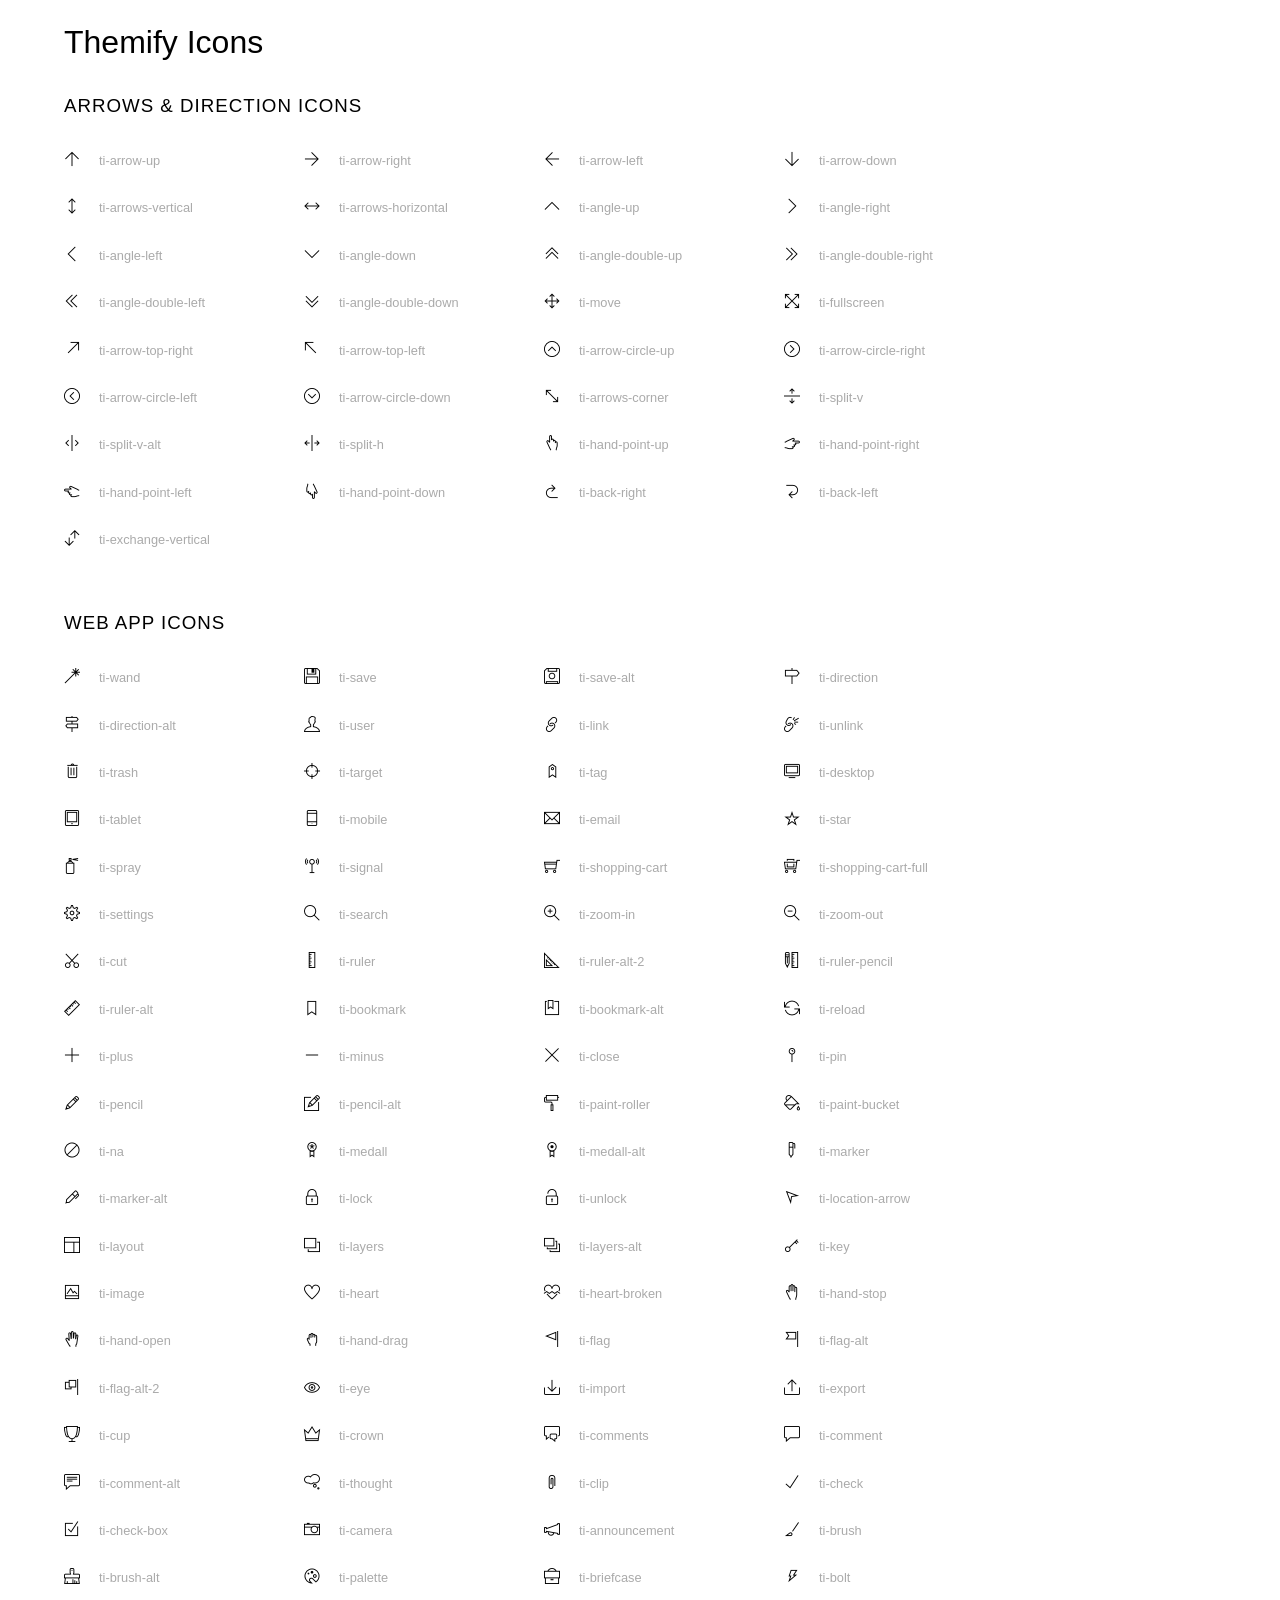
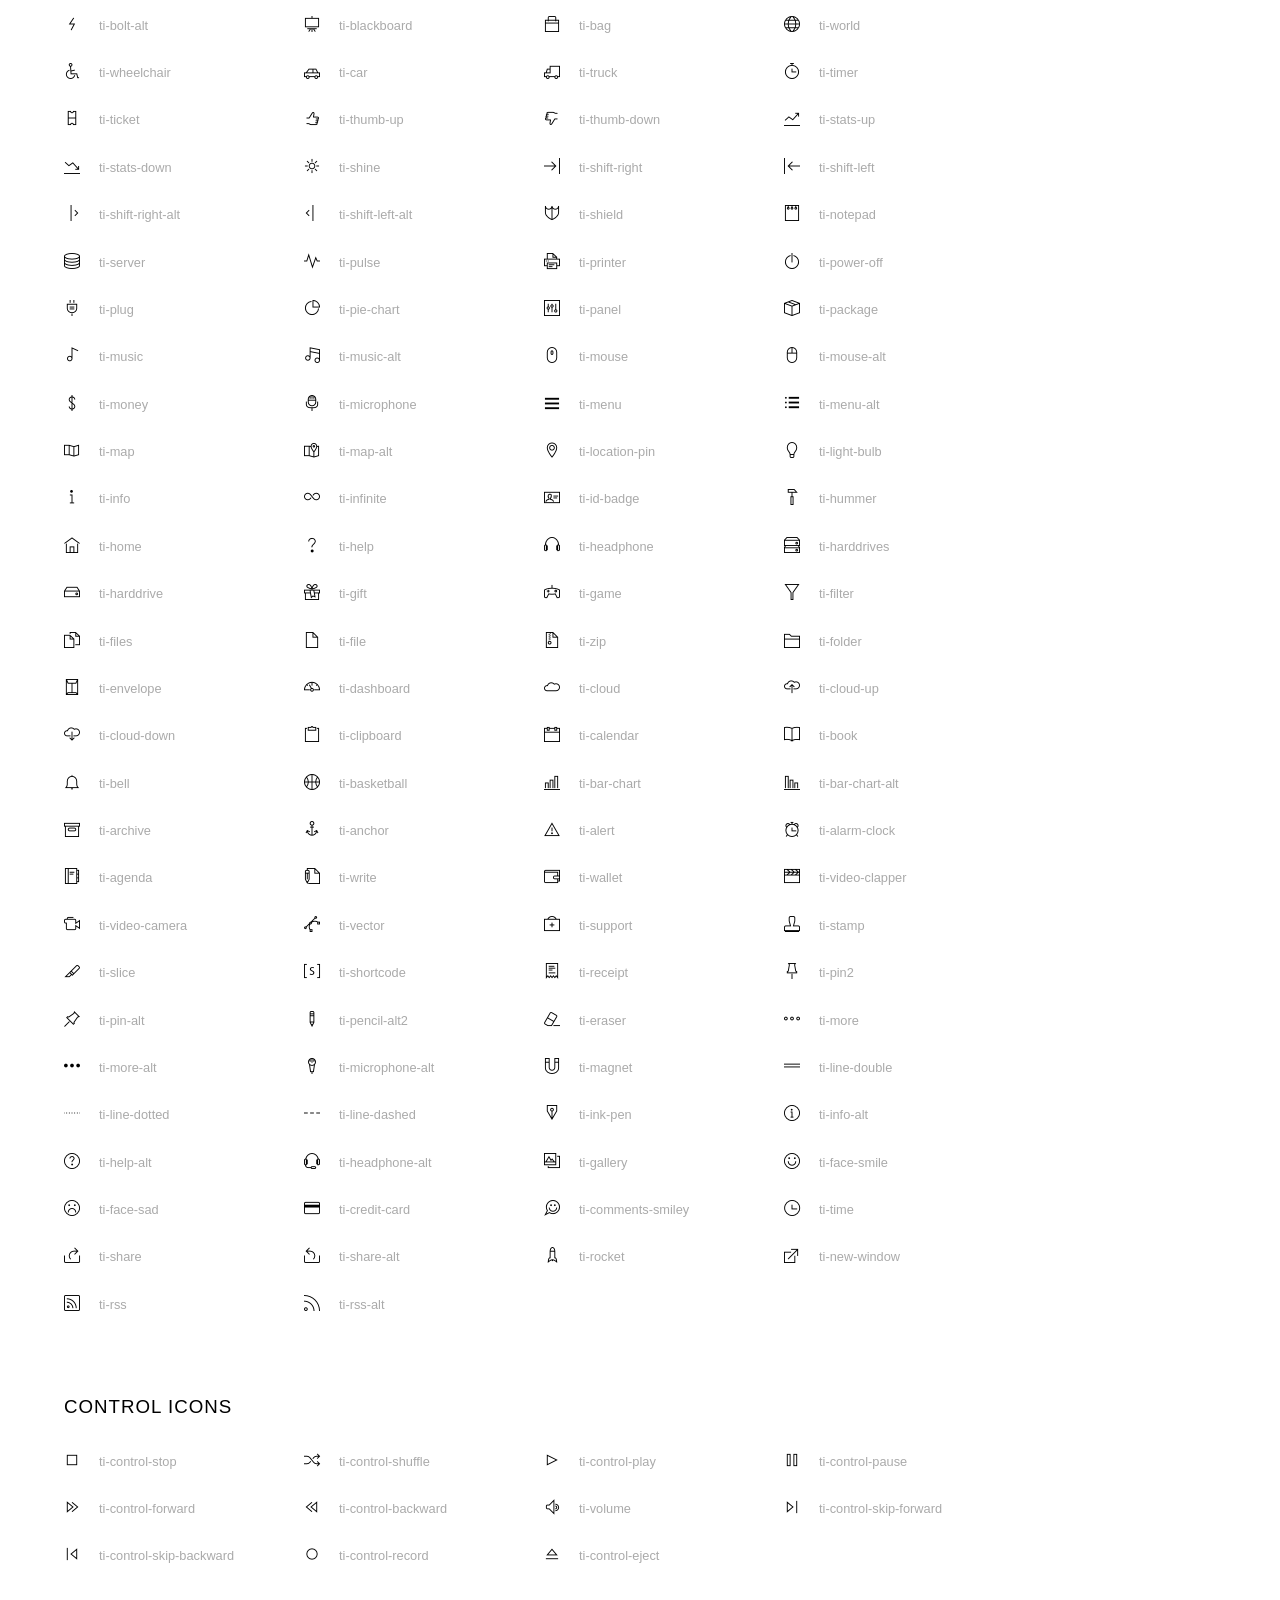
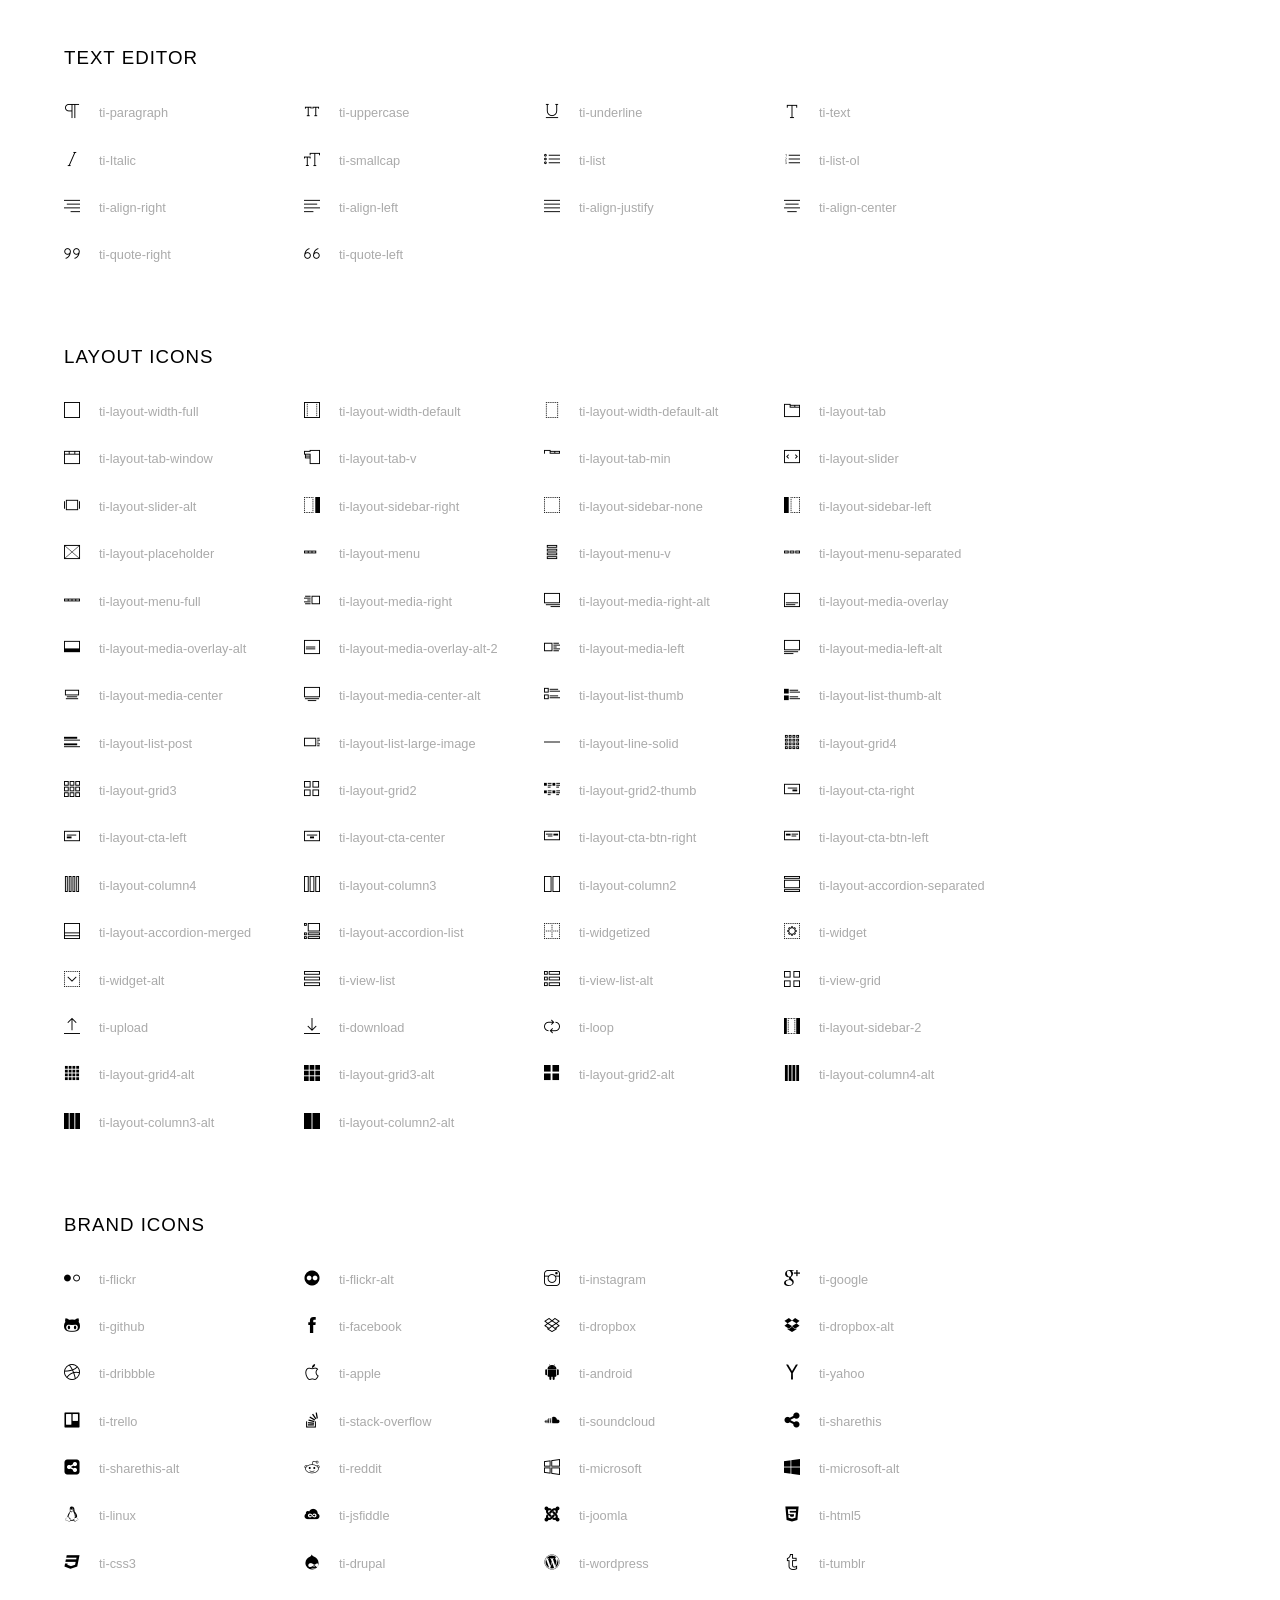
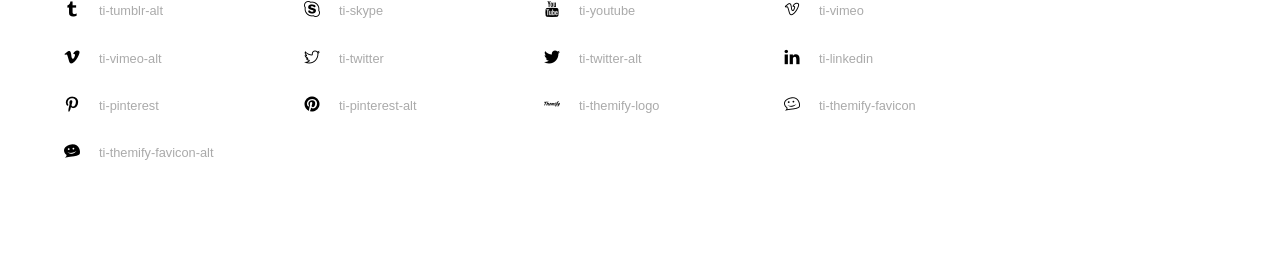
<file: vendors/themify-icons/index.html>
<!doctype html>
<html>
<head>
	<meta charset="utf-8">
	<title>Themify Icon Font</title>
	<meta name="viewport" content="width=device-width">
	<link rel="stylesheet" href="demo-files/demo.css">
	<link rel="stylesheet" href="themify-icons.css">
	<!--[if lt IE 8]><!-->
	<link rel="stylesheet" href="ie7/ie7.css">
	<!--<![endif]-->
</head>
<body>
	<h1>Themify Icons</h1>

	<div class="icon-section">

		<div class="icon-section">
			<h3>Arrows &amp; Direction Icons </h3>

			<div class="icon-container">
				<span class="ti-arrow-up"></span><span class="icon-name"> ti-arrow-up</span>
			</div>
			<div class="icon-container">
				<span class="ti-arrow-right"></span><span class="icon-name"> ti-arrow-right</span>
			</div>
			<div class="icon-container">
				<span class="ti-arrow-left"></span><span class="icon-name"> ti-arrow-left</span>
			</div>
			<div class="icon-container">
				<span class="ti-arrow-down"></span><span class="icon-name"> ti-arrow-down</span>
			</div>
			<div class="icon-container">
				<span class="ti-arrows-vertical"></span><span class="icon-name"> ti-arrows-vertical</span>
			</div>
			<div class="icon-container">
				<span class="ti-arrows-horizontal"></span><span class="icon-name"> ti-arrows-horizontal</span>
			</div>
			<div class="icon-container">
				<span class="ti-angle-up"></span><span class="icon-name"> ti-angle-up</span>
			</div>
			<div class="icon-container">
				<span class="ti-angle-right"></span><span class="icon-name"> ti-angle-right</span>
			</div>
			<div class="icon-container">
				<span class="ti-angle-left"></span><span class="icon-name"> ti-angle-left</span>
			</div>
			<div class="icon-container">
				<span class="ti-angle-down"></span><span class="icon-name"> ti-angle-down</span>
			</div>	
			<div class="icon-container">
				<span class="ti-angle-double-up"></span><span class="icon-name"> ti-angle-double-up</span>
			</div>
			<div class="icon-container">
				<span class="ti-angle-double-right"></span><span class="icon-name"> ti-angle-double-right</span>
			</div>
			<div class="icon-container">
				<span class="ti-angle-double-left"></span><span class="icon-name"> ti-angle-double-left</span>
			</div>
			<div class="icon-container">
				<span class="ti-angle-double-down"></span><span class="icon-name"> ti-angle-double-down</span>
			</div>					
			<div class="icon-container">
				<span class="ti-move"></span><span class="icon-name"> ti-move</span>
			</div>
			<div class="icon-container">
				<span class="ti-fullscreen"></span><span class="icon-name"> ti-fullscreen</span>
			</div>
			<div class="icon-container">
				<span class="ti-arrow-top-right"></span><span class="icon-name"> ti-arrow-top-right</span>
			</div>
			<div class="icon-container">
				<span class="ti-arrow-top-left"></span><span class="icon-name"> ti-arrow-top-left</span>
			</div>
			<div class="icon-container">
				<span class="ti-arrow-circle-up"></span><span class="icon-name"> ti-arrow-circle-up</span>
			</div>
			<div class="icon-container">
				<span class="ti-arrow-circle-right"></span><span class="icon-name"> ti-arrow-circle-right</span>
			</div>
			<div class="icon-container">
				<span class="ti-arrow-circle-left"></span><span class="icon-name"> ti-arrow-circle-left</span>
			</div>
			<div class="icon-container">
				<span class="ti-arrow-circle-down"></span><span class="icon-name"> ti-arrow-circle-down</span>
			</div>
			<div class="icon-container">
				<span class="ti-arrows-corner"></span><span class="icon-name"> ti-arrows-corner</span>
			</div>
			<div class="icon-container">
				<span class="ti-split-v"></span><span class="icon-name"> ti-split-v</span>
			</div>

			<div class="icon-container">
				<span class="ti-split-v-alt"></span><span class="icon-name"> ti-split-v-alt</span>
			</div>
			<div class="icon-container">
				<span class="ti-split-h"></span><span class="icon-name"> ti-split-h</span>
			</div>
			<div class="icon-container">
				<span class="ti-hand-point-up"></span><span class="icon-name"> ti-hand-point-up</span>
			</div>
			<div class="icon-container">
				<span class="ti-hand-point-right"></span><span class="icon-name"> ti-hand-point-right</span>
			</div>
			<div class="icon-container">
				<span class="ti-hand-point-left"></span><span class="icon-name"> ti-hand-point-left</span>
			</div>
			<div class="icon-container">
				<span class="ti-hand-point-down"></span><span class="icon-name"> ti-hand-point-down</span>
			</div>
			<div class="icon-container">
				<span class="ti-back-right"></span><span class="icon-name"> ti-back-right</span>
			</div>
			<div class="icon-container">
				<span class="ti-back-left"></span><span class="icon-name"> ti-back-left</span>
			</div>
			<div class="icon-container">
				<span class="ti-exchange-vertical"></span><span class="icon-name"> ti-exchange-vertical</span>
			</div>

		</div> <!-- Arrows Icons -->



		<h3>Web App Icons</h3>
		
		<div class="icon-section">

			<div class="icon-container">
				<span class="ti-wand"></span><span class="icon-name"> ti-wand</span>
			</div>
			<div class="icon-container">
				<span class="ti-save"></span><span class="icon-name"> ti-save</span>
			</div>
			<div class="icon-container">
				<span class="ti-save-alt"></span><span class="icon-name"> ti-save-alt</span>
			</div>

			<div class="icon-container">
				<span class="ti-direction"></span><span class="icon-name"> ti-direction</span>
			</div>
			<div class="icon-container">
				<span class="ti-direction-alt"></span><span class="icon-name"> ti-direction-alt</span>
			</div>
			<div class="icon-container">
				<span class="ti-user"></span><span class="icon-name"> ti-user</span>
			</div>
			<div class="icon-container">
				<span class="ti-link"></span><span class="icon-name"> ti-link</span>
			</div>
			<div class="icon-container">
				<span class="ti-unlink"></span><span class="icon-name"> ti-unlink</span>
			</div>
			<div class="icon-container">
				<span class="ti-trash"></span><span class="icon-name"> ti-trash</span>
			</div>
			<div class="icon-container">
				<span class="ti-target"></span><span class="icon-name"> ti-target</span>
			</div>
			<div class="icon-container">
				<span class="ti-tag"></span><span class="icon-name"> ti-tag</span>
			</div>
			<div class="icon-container">
				<span class="ti-desktop"></span><span class="icon-name"> ti-desktop</span>
			</div>
			<div class="icon-container">
				<span class="ti-tablet"></span><span class="icon-name"> ti-tablet</span>
			</div>
			<div class="icon-container">
				<span class="ti-mobile"></span><span class="icon-name"> ti-mobile</span>
			</div>
			<div class="icon-container">
				<span class="ti-email"></span><span class="icon-name"> ti-email</span>
			</div>	
			<div class="icon-container">
				<span class="ti-star"></span><span class="icon-name"> ti-star</span>
			</div>
			<div class="icon-container">
				<span class="ti-spray"></span><span class="icon-name"> ti-spray</span>
			</div>
			<div class="icon-container">
				<span class="ti-signal"></span><span class="icon-name"> ti-signal</span>
			</div>
			<div class="icon-container">
				<span class="ti-shopping-cart"></span><span class="icon-name"> ti-shopping-cart</span>
			</div>
			<div class="icon-container">
				<span class="ti-shopping-cart-full"></span><span class="icon-name"> ti-shopping-cart-full</span>
			</div>
			<div class="icon-container">
				<span class="ti-settings"></span><span class="icon-name"> ti-settings</span>
			</div>
			<div class="icon-container">
				<span class="ti-search"></span><span class="icon-name"> ti-search</span>
			</div>
			<div class="icon-container">
				<span class="ti-zoom-in"></span><span class="icon-name"> ti-zoom-in</span>
			</div>
			<div class="icon-container">
				<span class="ti-zoom-out"></span><span class="icon-name"> ti-zoom-out</span>
			</div>
			<div class="icon-container">
				<span class="ti-cut"></span><span class="icon-name"> ti-cut</span>
			</div>
			<div class="icon-container">
				<span class="ti-ruler"></span><span class="icon-name"> ti-ruler</span>
			</div>
			<div class="icon-container">
				<span class="ti-ruler-alt-2"></span><span class="icon-name"> ti-ruler-alt-2</span>
			</div>			
			<div class="icon-container">
				<span class="ti-ruler-pencil"></span><span class="icon-name"> ti-ruler-pencil</span>
			</div>
			<div class="icon-container">
				<span class="ti-ruler-alt"></span><span class="icon-name"> ti-ruler-alt</span>
			</div>
			<div class="icon-container">
				<span class="ti-bookmark"></span><span class="icon-name"> ti-bookmark</span>
			</div>
			<div class="icon-container">
				<span class="ti-bookmark-alt"></span><span class="icon-name"> ti-bookmark-alt</span>
			</div>
			<div class="icon-container">
				<span class="ti-reload"></span><span class="icon-name"> ti-reload</span>
			</div>
			<div class="icon-container">
				<span class="ti-plus"></span><span class="icon-name"> ti-plus</span>
			</div>
			<div class="icon-container">
				<span class="ti-minus"></span><span class="icon-name"> ti-minus</span>
			</div>
			<div class="icon-container">
				<span class="ti-close"></span><span class="icon-name"> ti-close</span>
			</div>			
			<div class="icon-container">
				<span class="ti-pin"></span><span class="icon-name"> ti-pin</span>
			</div>
			<div class="icon-container">
				<span class="ti-pencil"></span><span class="icon-name"> ti-pencil</span>
			</div>
					
		  	<div class="icon-container">
				<span class="ti-pencil-alt"></span><span class="icon-name"> ti-pencil-alt</span>
			</div>
			<div class="icon-container">
				<span class="ti-paint-roller"></span><span class="icon-name"> ti-paint-roller</span>
			</div>
			<div class="icon-container">
				<span class="ti-paint-bucket"></span><span class="icon-name"> ti-paint-bucket</span>
			</div>
			<div class="icon-container">
				<span class="ti-na"></span><span class="icon-name"> ti-na</span>
			</div>
			<div class="icon-container">
				<span class="ti-medall"></span><span class="icon-name"> ti-medall</span>
			</div>
			<div class="icon-container">
				<span class="ti-medall-alt"></span><span class="icon-name"> ti-medall-alt</span>
			</div>
			<div class="icon-container">
				<span class="ti-marker"></span><span class="icon-name"> ti-marker</span>
			</div>
			<div class="icon-container">
				<span class="ti-marker-alt"></span><span class="icon-name"> ti-marker-alt</span>
			</div>

			<div class="icon-container">
				<span class="ti-lock"></span><span class="icon-name"> ti-lock</span>
			</div>
			<div class="icon-container">
				<span class="ti-unlock"></span><span class="icon-name"> ti-unlock</span>
			</div>
			<div class="icon-container">
				<span class="ti-location-arrow"></span><span class="icon-name"> ti-location-arrow</span>
			</div>
			<div class="icon-container">
				<span class="ti-layout"></span><span class="icon-name"> ti-layout</span>
			</div>
			<div class="icon-container">
				<span class="ti-layers"></span><span class="icon-name"> ti-layers</span>
			</div>
			<div class="icon-container">
				<span class="ti-layers-alt"></span><span class="icon-name"> ti-layers-alt</span>
			</div>
			<div class="icon-container">
				<span class="ti-key"></span><span class="icon-name"> ti-key</span>
			</div>
			<div class="icon-container">
				<span class="ti-image"></span><span class="icon-name"> ti-image</span>
			</div>
			<div class="icon-container">
				<span class="ti-heart"></span><span class="icon-name"> ti-heart</span>
			</div>
			<div class="icon-container">
				<span class="ti-heart-broken"></span><span class="icon-name"> ti-heart-broken</span>
			</div>
			<div class="icon-container">
				<span class="ti-hand-stop"></span><span class="icon-name"> ti-hand-stop</span>
			</div>
			<div class="icon-container">
				<span class="ti-hand-open"></span><span class="icon-name"> ti-hand-open</span>
			</div>
			<div class="icon-container">
				<span class="ti-hand-drag"></span><span class="icon-name"> ti-hand-drag</span>
			</div>
			<div class="icon-container">
				<span class="ti-flag"></span><span class="icon-name"> ti-flag</span>
			</div>
			<div class="icon-container">
				<span class="ti-flag-alt"></span><span class="icon-name"> ti-flag-alt</span>
			</div>
			<div class="icon-container">
				<span class="ti-flag-alt-2"></span><span class="icon-name"> ti-flag-alt-2</span>
			</div>
			<div class="icon-container">
				<span class="ti-eye"></span><span class="icon-name"> ti-eye</span>
			</div>
			<div class="icon-container">
				<span class="ti-import"></span><span class="icon-name"> ti-import</span>
			</div>			
			<div class="icon-container">
				<span class="ti-export"></span><span class="icon-name"> ti-export</span>
			</div>
			<div class="icon-container">
				<span class="ti-cup"></span><span class="icon-name"> ti-cup</span>
			</div>
			<div class="icon-container">
				<span class="ti-crown"></span><span class="icon-name"> ti-crown</span>
			</div>
			<div class="icon-container">
				<span class="ti-comments"></span><span class="icon-name"> ti-comments</span>
			</div>
			<div class="icon-container">
				<span class="ti-comment"></span><span class="icon-name"> ti-comment</span>
			</div>
			<div class="icon-container">
				<span class="ti-comment-alt"></span><span class="icon-name"> ti-comment-alt</span>
			</div>
			<div class="icon-container">
				<span class="ti-thought"></span><span class="icon-name"> ti-thought</span>
			</div>			
			<div class="icon-container">
				<span class="ti-clip"></span><span class="icon-name"> ti-clip</span>
			</div>

			<div class="icon-container">
				<span class="ti-check"></span><span class="icon-name"> ti-check</span>
			</div>
			<div class="icon-container">
				<span class="ti-check-box"></span><span class="icon-name"> ti-check-box</span>
			</div>
			<div class="icon-container">
				<span class="ti-camera"></span><span class="icon-name"> ti-camera</span>
			</div>
			<div class="icon-container">
				<span class="ti-announcement"></span><span class="icon-name"> ti-announcement</span>
			</div>
			<div class="icon-container">
				<span class="ti-brush"></span><span class="icon-name"> ti-brush</span>
			</div>
			<div class="icon-container">
				<span class="ti-brush-alt"></span><span class="icon-name"> ti-brush-alt</span>
			</div>
			<div class="icon-container">
				<span class="ti-palette"></span><span class="icon-name"> ti-palette</span>
			</div>			
			<div class="icon-container">
				<span class="ti-briefcase"></span><span class="icon-name"> ti-briefcase</span>
			</div>
			<div class="icon-container">
				<span class="ti-bolt"></span><span class="icon-name"> ti-bolt</span>
			</div>
			<div class="icon-container">
				<span class="ti-bolt-alt"></span><span class="icon-name"> ti-bolt-alt</span>
			</div>
			<div class="icon-container">
				<span class="ti-blackboard"></span><span class="icon-name"> ti-blackboard</span>
			</div>
			<div class="icon-container">
				<span class="ti-bag"></span><span class="icon-name"> ti-bag</span>
			</div>
			<div class="icon-container">
				<span class="ti-world"></span><span class="icon-name"> ti-world</span>
			</div>
			<div class="icon-container">
				<span class="ti-wheelchair"></span><span class="icon-name"> ti-wheelchair</span>
			</div>
			<div class="icon-container">
				<span class="ti-car"></span><span class="icon-name"> ti-car</span>
			</div>
			<div class="icon-container">
				<span class="ti-truck"></span><span class="icon-name"> ti-truck</span>
			</div>
			<div class="icon-container">
				<span class="ti-timer"></span><span class="icon-name"> ti-timer</span>
			</div>
			<div class="icon-container">
				<span class="ti-ticket"></span><span class="icon-name"> ti-ticket</span>
			</div>
			<div class="icon-container">
				<span class="ti-thumb-up"></span><span class="icon-name"> ti-thumb-up</span>
			</div>
			<div class="icon-container">
				<span class="ti-thumb-down"></span><span class="icon-name"> ti-thumb-down</span>
			</div>

			<div class="icon-container">
				<span class="ti-stats-up"></span><span class="icon-name"> ti-stats-up</span>
			</div>
			<div class="icon-container">
				<span class="ti-stats-down"></span><span class="icon-name"> ti-stats-down</span>
			</div>
			<div class="icon-container">
				<span class="ti-shine"></span><span class="icon-name"> ti-shine</span>
			</div>
			<div class="icon-container">
				<span class="ti-shift-right"></span><span class="icon-name"> ti-shift-right</span>
			</div>
			<div class="icon-container">
				<span class="ti-shift-left"></span><span class="icon-name"> ti-shift-left</span>
			</div>

			<div class="icon-container">
				<span class="ti-shift-right-alt"></span><span class="icon-name"> ti-shift-right-alt</span>
			</div>
			<div class="icon-container">
				<span class="ti-shift-left-alt"></span><span class="icon-name"> ti-shift-left-alt</span>
			</div>
			<div class="icon-container">
				<span class="ti-shield"></span><span class="icon-name"> ti-shield</span>
			</div>
			<div class="icon-container">
				<span class="ti-notepad"></span><span class="icon-name"> ti-notepad</span>
			</div>
			<div class="icon-container">
				<span class="ti-server"></span><span class="icon-name"> ti-server</span>
			</div>

			<div class="icon-container">
				<span class="ti-pulse"></span><span class="icon-name"> ti-pulse</span>
			</div>
			<div class="icon-container">
				<span class="ti-printer"></span><span class="icon-name"> ti-printer</span>
			</div>
			<div class="icon-container">
				<span class="ti-power-off"></span><span class="icon-name"> ti-power-off</span>
			</div>
			<div class="icon-container">
				<span class="ti-plug"></span><span class="icon-name"> ti-plug</span>
			</div>
			<div class="icon-container">
				<span class="ti-pie-chart"></span><span class="icon-name"> ti-pie-chart</span>
			</div>

			<div class="icon-container">
				<span class="ti-panel"></span><span class="icon-name"> ti-panel</span>
			</div>
			<div class="icon-container">
				<span class="ti-package"></span><span class="icon-name"> ti-package</span>
			</div>
			<div class="icon-container">
				<span class="ti-music"></span><span class="icon-name"> ti-music</span>
			</div>
			<div class="icon-container">
				<span class="ti-music-alt"></span><span class="icon-name"> ti-music-alt</span>
			</div>
			<div class="icon-container">
				<span class="ti-mouse"></span><span class="icon-name"> ti-mouse</span>
			</div>
			<div class="icon-container">
				<span class="ti-mouse-alt"></span><span class="icon-name"> ti-mouse-alt</span>
			</div>
			<div class="icon-container">
				<span class="ti-money"></span><span class="icon-name"> ti-money</span>
			</div>
			<div class="icon-container">
				<span class="ti-microphone"></span><span class="icon-name"> ti-microphone</span>
			</div>
			<div class="icon-container">
				<span class="ti-menu"></span><span class="icon-name"> ti-menu</span>
			</div>
			<div class="icon-container">
				<span class="ti-menu-alt"></span><span class="icon-name"> ti-menu-alt</span>
			</div>
			<div class="icon-container">
				<span class="ti-map"></span><span class="icon-name"> ti-map</span>
			</div>
			<div class="icon-container">
				<span class="ti-map-alt"></span><span class="icon-name"> ti-map-alt</span>
			</div>

			<div class="icon-container">
				<span class="ti-location-pin"></span><span class="icon-name"> ti-location-pin</span>
			</div>

			<div class="icon-container">
				<span class="ti-light-bulb"></span><span class="icon-name"> ti-light-bulb</span>
			</div>
			<div class="icon-container">
				<span class="ti-info"></span><span class="icon-name"> ti-info</span>
			</div>
			<div class="icon-container">
				<span class="ti-infinite"></span><span class="icon-name"> ti-infinite</span>
			</div>
			<div class="icon-container">
				<span class="ti-id-badge"></span><span class="icon-name"> ti-id-badge</span>
			</div>
			<div class="icon-container">
				<span class="ti-hummer"></span><span class="icon-name"> ti-hummer</span>
			</div>
			<div class="icon-container">
				<span class="ti-home"></span><span class="icon-name"> ti-home</span>
			</div>
			<div class="icon-container">
				<span class="ti-help"></span><span class="icon-name"> ti-help</span>
			</div>
			<div class="icon-container">
				<span class="ti-headphone"></span><span class="icon-name"> ti-headphone</span>
			</div>
			<div class="icon-container">
				<span class="ti-harddrives"></span><span class="icon-name"> ti-harddrives</span>
			</div>
			<div class="icon-container">
				<span class="ti-harddrive"></span><span class="icon-name"> ti-harddrive</span>
			</div>
			<div class="icon-container">
				<span class="ti-gift"></span><span class="icon-name"> ti-gift</span>
			</div>
			<div class="icon-container">
				<span class="ti-game"></span><span class="icon-name"> ti-game</span>
			</div>
			<div class="icon-container">
				<span class="ti-filter"></span><span class="icon-name"> ti-filter</span>
			</div>
			<div class="icon-container">
				<span class="ti-files"></span><span class="icon-name"> ti-files</span>
			</div>
			<div class="icon-container">
				<span class="ti-file"></span><span class="icon-name"> ti-file</span>
			</div>
			<div class="icon-container">
				<span class="ti-zip"></span><span class="icon-name"> ti-zip</span>
			</div>
			<div class="icon-container">
				<span class="ti-folder"></span><span class="icon-name"> ti-folder</span>
			</div>			
			<div class="icon-container">
				<span class="ti-envelope"></span><span class="icon-name"> ti-envelope</span>
			</div>


			<div class="icon-container">
				<span class="ti-dashboard"></span><span class="icon-name"> ti-dashboard</span>
			</div>
			<div class="icon-container">
				<span class="ti-cloud"></span><span class="icon-name"> ti-cloud</span>
			</div>
			<div class="icon-container">
				<span class="ti-cloud-up"></span><span class="icon-name"> ti-cloud-up</span>
			</div>
			<div class="icon-container">
				<span class="ti-cloud-down"></span><span class="icon-name"> ti-cloud-down</span>
			</div>
			<div class="icon-container">
				<span class="ti-clipboard"></span><span class="icon-name"> ti-clipboard</span>
			</div>
			<div class="icon-container">
				<span class="ti-calendar"></span><span class="icon-name"> ti-calendar</span>
			</div>
			<div class="icon-container">
				<span class="ti-book"></span><span class="icon-name"> ti-book</span>
			</div>
			<div class="icon-container">
				<span class="ti-bell"></span><span class="icon-name"> ti-bell</span>
			</div>
			<div class="icon-container">
				<span class="ti-basketball"></span><span class="icon-name"> ti-basketball</span>
			</div>
			<div class="icon-container">
				<span class="ti-bar-chart"></span><span class="icon-name"> ti-bar-chart</span>
			</div>
			<div class="icon-container">
				<span class="ti-bar-chart-alt"></span><span class="icon-name"> ti-bar-chart-alt</span>
			</div>


			<div class="icon-container">
				<span class="ti-archive"></span><span class="icon-name"> ti-archive</span>
			</div>
			<div class="icon-container">
				<span class="ti-anchor"></span><span class="icon-name"> ti-anchor</span>
			</div>

			<div class="icon-container">
				<span class="ti-alert"></span><span class="icon-name"> ti-alert</span>
			</div>
			<div class="icon-container">
				<span class="ti-alarm-clock"></span><span class="icon-name"> ti-alarm-clock</span>
			</div>
			<div class="icon-container">
				<span class="ti-agenda"></span><span class="icon-name"> ti-agenda</span>
			</div>
			<div class="icon-container">
				<span class="ti-write"></span><span class="icon-name"> ti-write</span>
			</div>

			<div class="icon-container">
				<span class="ti-wallet"></span><span class="icon-name"> ti-wallet</span>
			</div>
			<div class="icon-container">
				<span class="ti-video-clapper"></span><span class="icon-name"> ti-video-clapper</span>
			</div>
			<div class="icon-container">
				<span class="ti-video-camera"></span><span class="icon-name"> ti-video-camera</span>
			</div>
			<div class="icon-container">
				<span class="ti-vector"></span><span class="icon-name"> ti-vector</span>
			</div>

			<div class="icon-container">
				<span class="ti-support"></span><span class="icon-name"> ti-support</span>
			</div>
			<div class="icon-container">
				<span class="ti-stamp"></span><span class="icon-name"> ti-stamp</span>
			</div>
			<div class="icon-container">
				<span class="ti-slice"></span><span class="icon-name"> ti-slice</span>
			</div>
			<div class="icon-container">
				<span class="ti-shortcode"></span><span class="icon-name"> ti-shortcode</span>
			</div>
			<div class="icon-container">
				<span class="ti-receipt"></span><span class="icon-name"> ti-receipt</span>
			</div>
			<div class="icon-container">
				<span class="ti-pin2"></span><span class="icon-name"> ti-pin2</span>
			</div>
			<div class="icon-container">
				<span class="ti-pin-alt"></span><span class="icon-name"> ti-pin-alt</span>
			</div>
			<div class="icon-container">
				<span class="ti-pencil-alt2"></span><span class="icon-name"> ti-pencil-alt2</span>
			</div>
			<div class="icon-container">
				<span class="ti-eraser"></span><span class="icon-name"> ti-eraser</span>
			</div>			
			<div class="icon-container">
				<span class="ti-more"></span><span class="icon-name"> ti-more</span>
			</div>
			<div class="icon-container">
				<span class="ti-more-alt"></span><span class="icon-name"> ti-more-alt</span>
			</div>
			<div class="icon-container">
				<span class="ti-microphone-alt"></span><span class="icon-name"> ti-microphone-alt</span>
			</div>
			<div class="icon-container">
				<span class="ti-magnet"></span><span class="icon-name"> ti-magnet</span>
			</div>
			<div class="icon-container">
				<span class="ti-line-double"></span><span class="icon-name"> ti-line-double</span>
			</div>
			<div class="icon-container">
				<span class="ti-line-dotted"></span><span class="icon-name"> ti-line-dotted</span>
			</div>
			<div class="icon-container">
				<span class="ti-line-dashed"></span><span class="icon-name"> ti-line-dashed</span>
			</div>

			<div class="icon-container">
				<span class="ti-ink-pen"></span><span class="icon-name"> ti-ink-pen</span>
			</div>
			<div class="icon-container">
				<span class="ti-info-alt"></span><span class="icon-name"> ti-info-alt</span>
			</div>
			<div class="icon-container">
				<span class="ti-help-alt"></span><span class="icon-name"> ti-help-alt</span>
			</div>
			<div class="icon-container">
				<span class="ti-headphone-alt"></span><span class="icon-name"> ti-headphone-alt</span>
			</div>

			<div class="icon-container">
				<span class="ti-gallery"></span><span class="icon-name"> ti-gallery</span>
			</div>
			<div class="icon-container">
				<span class="ti-face-smile"></span><span class="icon-name"> ti-face-smile</span>
			</div>
			<div class="icon-container">
				<span class="ti-face-sad"></span><span class="icon-name"> ti-face-sad</span>
			</div>
			<div class="icon-container">
				<span class="ti-credit-card"></span><span class="icon-name"> ti-credit-card</span>
			</div>
			<div class="icon-container">
				<span class="ti-comments-smiley"></span><span class="icon-name"> ti-comments-smiley</span>
			</div>
			<div class="icon-container">
				<span class="ti-time"></span><span class="icon-name"> ti-time</span>
			</div>
			<div class="icon-container">
				<span class="ti-share"></span><span class="icon-name"> ti-share</span>
			</div>
			<div class="icon-container">
				<span class="ti-share-alt"></span><span class="icon-name"> ti-share-alt</span>
			</div>
			<div class="icon-container">
				<span class="ti-rocket"></span><span class="icon-name"> ti-rocket</span>
			</div>

			<div class="icon-container">
				<span class="ti-new-window"></span><span class="icon-name"> ti-new-window</span>
			</div>

			<div class="icon-container">
				<span class="ti-rss"></span><span class="icon-name"> ti-rss</span>
			</div>

			<div class="icon-container">
				<span class="ti-rss-alt"></span><span class="icon-name"> ti-rss-alt</span>
			</div>
			
		</div><!-- Web App Icons -->


		<div class="icon-section">
			<h3>Control Icons</h3>
			<div class="icon-container">
				<span class="ti-control-stop"></span><span class="icon-name"> ti-control-stop</span>
			</div>
			<div class="icon-container">
				<span class="ti-control-shuffle"></span><span class="icon-name"> ti-control-shuffle</span>
			</div>
			<div class="icon-container">
				<span class="ti-control-play"></span><span class="icon-name"> ti-control-play</span>
			</div>
			<div class="icon-container">
				<span class="ti-control-pause"></span><span class="icon-name"> ti-control-pause</span>
			</div>
			<div class="icon-container">
				<span class="ti-control-forward"></span><span class="icon-name"> ti-control-forward</span>
			</div>
			<div class="icon-container">
				<span class="ti-control-backward"></span><span class="icon-name"> ti-control-backward</span>
			</div>	
			<div class="icon-container">
				<span class="ti-volume"></span><span class="icon-name"> ti-volume</span>
			</div>
			<div class="icon-container">
				<span class="ti-control-skip-forward"></span><span class="icon-name"> ti-control-skip-forward</span>
			</div>
			<div class="icon-container">
				<span class="ti-control-skip-backward"></span><span class="icon-name"> ti-control-skip-backward</span>
			</div>
			<div class="icon-container">
				<span class="ti-control-record"></span><span class="icon-name"> ti-control-record</span>
			</div>
			<div class="icon-container">
				<span class="ti-control-eject"></span><span class="icon-name"> ti-control-eject</span>
			</div>			
		</div> <!-- Control Icons -->


		<div class="icon-section">
			<h3>Text Editor</h3>

			<div class="icon-container">
				<span class="ti-paragraph"></span><span class="icon-name"> ti-paragraph</span>
			</div>
			<div class="icon-container">
				<span class="ti-uppercase"></span><span class="icon-name"> ti-uppercase</span>
			</div>

			<div class="icon-container">
				<span class="ti-underline"></span><span class="icon-name"> ti-underline</span>
			</div>
			<div class="icon-container">
				<span class="ti-text"></span><span class="icon-name"> ti-text</span>
			</div>
			<div class="icon-container">
				<span class="ti-Italic"></span><span class="icon-name"> ti-Italic</span>
			</div>
			<div class="icon-container">
				<span class="ti-smallcap"></span><span class="icon-name"> ti-smallcap</span>
			</div>
			<div class="icon-container">
				<span class="ti-list"></span><span class="icon-name"> ti-list</span>
			</div>
			<div class="icon-container">
				<span class="ti-list-ol"></span><span class="icon-name"> ti-list-ol</span>
			</div>
			<div class="icon-container">
				<span class="ti-align-right"></span><span class="icon-name"> ti-align-right</span>
			</div>
			<div class="icon-container">
				<span class="ti-align-left"></span><span class="icon-name"> ti-align-left</span>
			</div>
			<div class="icon-container">
				<span class="ti-align-justify"></span><span class="icon-name"> ti-align-justify</span>
			</div>
			<div class="icon-container">
				<span class="ti-align-center"></span><span class="icon-name"> ti-align-center</span>
			</div>
			<div class="icon-container">
				<span class="ti-quote-right"></span><span class="icon-name"> ti-quote-right</span>
			</div>
			<div class="icon-container">
				<span class="ti-quote-left"></span><span class="icon-name"> ti-quote-left</span>
			</div>

		</div> <!-- Text Editor -->



		<div class="icon-section">
			<h3>Layout Icons</h3>
			<div class="icon-container">
				<span class="ti-layout-width-full"></span><span class="icon-name"> ti-layout-width-full</span>
			</div>
			<div class="icon-container">
				<span class="ti-layout-width-default"></span><span class="icon-name"> ti-layout-width-default</span>
			</div>
			<div class="icon-container">
				<span class="ti-layout-width-default-alt"></span><span class="icon-name"> ti-layout-width-default-alt</span>
			</div>
			<div class="icon-container">
				<span class="ti-layout-tab"></span><span class="icon-name"> ti-layout-tab</span>
			</div>
			<div class="icon-container">
				<span class="ti-layout-tab-window"></span><span class="icon-name"> ti-layout-tab-window</span>
			</div>
			<div class="icon-container">
				<span class="ti-layout-tab-v"></span><span class="icon-name"> ti-layout-tab-v</span>
			</div>
			<div class="icon-container">
				<span class="ti-layout-tab-min"></span><span class="icon-name"> ti-layout-tab-min</span>
			</div>
			<div class="icon-container">
				<span class="ti-layout-slider"></span><span class="icon-name"> ti-layout-slider</span>
			</div>
			<div class="icon-container">
				<span class="ti-layout-slider-alt"></span><span class="icon-name"> ti-layout-slider-alt</span>
			</div>
			<div class="icon-container">
				<span class="ti-layout-sidebar-right"></span><span class="icon-name"> ti-layout-sidebar-right</span>
			</div>
			<div class="icon-container">
				<span class="ti-layout-sidebar-none"></span><span class="icon-name"> ti-layout-sidebar-none</span>
			</div>
			<div class="icon-container">
				<span class="ti-layout-sidebar-left"></span><span class="icon-name"> ti-layout-sidebar-left</span>
			</div>
			<div class="icon-container">
				<span class="ti-layout-placeholder"></span><span class="icon-name"> ti-layout-placeholder</span>
			</div>
			<div class="icon-container">
				<span class="ti-layout-menu"></span><span class="icon-name"> ti-layout-menu</span>
			</div>
			<div class="icon-container">
				<span class="ti-layout-menu-v"></span><span class="icon-name"> ti-layout-menu-v</span>
			</div>
			<div class="icon-container">
				<span class="ti-layout-menu-separated"></span><span class="icon-name"> ti-layout-menu-separated</span>
			</div>
			<div class="icon-container">
				<span class="ti-layout-menu-full"></span><span class="icon-name"> ti-layout-menu-full</span>
			</div>
			<div class="icon-container">
				<span class="ti-layout-media-right"></span><span class="icon-name"> ti-layout-media-right</span>
			</div>
			<div class="icon-container">
				<span class="ti-layout-media-right-alt"></span><span class="icon-name"> ti-layout-media-right-alt</span>
			</div>
			<div class="icon-container">
				<span class="ti-layout-media-overlay"></span><span class="icon-name"> ti-layout-media-overlay</span>
			</div>
			<div class="icon-container">
				<span class="ti-layout-media-overlay-alt"></span><span class="icon-name"> ti-layout-media-overlay-alt</span>
			</div>
			<div class="icon-container">
				<span class="ti-layout-media-overlay-alt-2"></span><span class="icon-name"> ti-layout-media-overlay-alt-2</span>
			</div>
			<div class="icon-container">
				<span class="ti-layout-media-left"></span><span class="icon-name"> ti-layout-media-left</span>
			</div>
			<div class="icon-container">
				<span class="ti-layout-media-left-alt"></span><span class="icon-name"> ti-layout-media-left-alt</span>
			</div>
			<div class="icon-container">
				<span class="ti-layout-media-center"></span><span class="icon-name"> ti-layout-media-center</span>
			</div>
			<div class="icon-container">
				<span class="ti-layout-media-center-alt"></span><span class="icon-name"> ti-layout-media-center-alt</span>
			</div>
			<div class="icon-container">
				<span class="ti-layout-list-thumb"></span><span class="icon-name"> ti-layout-list-thumb</span>
			</div>
			<div class="icon-container">
				<span class="ti-layout-list-thumb-alt"></span><span class="icon-name"> ti-layout-list-thumb-alt</span>
			</div>
			<div class="icon-container">
				<span class="ti-layout-list-post"></span><span class="icon-name"> ti-layout-list-post</span>
			</div>
			<div class="icon-container">
				<span class="ti-layout-list-large-image"></span><span class="icon-name"> ti-layout-list-large-image</span>
			</div>
			<div class="icon-container">
				<span class="ti-layout-line-solid"></span><span class="icon-name"> ti-layout-line-solid</span>
			</div>
			<div class="icon-container">
				<span class="ti-layout-grid4"></span><span class="icon-name"> ti-layout-grid4</span>
			</div>
			<div class="icon-container">
				<span class="ti-layout-grid3"></span><span class="icon-name"> ti-layout-grid3</span>
			</div>
			<div class="icon-container">
				<span class="ti-layout-grid2"></span><span class="icon-name"> ti-layout-grid2</span>
			</div>
			<div class="icon-container">
				<span class="ti-layout-grid2-thumb"></span><span class="icon-name"> ti-layout-grid2-thumb</span>
			</div>
			<div class="icon-container">
				<span class="ti-layout-cta-right"></span><span class="icon-name"> ti-layout-cta-right</span>
			</div>
			<div class="icon-container">
				<span class="ti-layout-cta-left"></span><span class="icon-name"> ti-layout-cta-left</span>
			</div>
			<div class="icon-container">
				<span class="ti-layout-cta-center"></span><span class="icon-name"> ti-layout-cta-center</span>
			</div>
			<div class="icon-container">
				<span class="ti-layout-cta-btn-right"></span><span class="icon-name"> ti-layout-cta-btn-right</span>
			</div>
			<div class="icon-container">
				<span class="ti-layout-cta-btn-left"></span><span class="icon-name"> ti-layout-cta-btn-left</span>
			</div>
			<div class="icon-container">
				<span class="ti-layout-column4"></span><span class="icon-name"> ti-layout-column4</span>
			</div>
			<div class="icon-container">
				<span class="ti-layout-column3"></span><span class="icon-name"> ti-layout-column3</span>
			</div>
			<div class="icon-container">
				<span class="ti-layout-column2"></span><span class="icon-name"> ti-layout-column2</span>
			</div>
			<div class="icon-container">
				<span class="ti-layout-accordion-separated"></span><span class="icon-name"> ti-layout-accordion-separated</span>
			</div>
			<div class="icon-container">
				<span class="ti-layout-accordion-merged"></span><span class="icon-name"> ti-layout-accordion-merged</span>
			</div>
			<div class="icon-container">
				<span class="ti-layout-accordion-list"></span><span class="icon-name"> ti-layout-accordion-list</span>
			</div>
			<div class="icon-container">
				<span class="ti-widgetized"></span><span class="icon-name"> ti-widgetized</span>
			</div>
			<div class="icon-container">
				<span class="ti-widget"></span><span class="icon-name"> ti-widget</span>
			</div>
			<div class="icon-container">
				<span class="ti-widget-alt"></span><span class="icon-name"> ti-widget-alt</span>
			</div>
			<div class="icon-container">
				<span class="ti-view-list"></span><span class="icon-name"> ti-view-list</span>
			</div>
			<div class="icon-container">
				<span class="ti-view-list-alt"></span><span class="icon-name"> ti-view-list-alt</span>
			</div>
			<div class="icon-container">
				<span class="ti-view-grid"></span><span class="icon-name"> ti-view-grid</span>
			</div>
			<div class="icon-container">
				<span class="ti-upload"></span><span class="icon-name"> ti-upload</span>
			</div>
			<div class="icon-container">
				<span class="ti-download"></span><span class="icon-name"> ti-download</span>
			</div>	
			<div class="icon-container">
				<span class="ti-loop"></span><span class="icon-name"> ti-loop</span>
			</div>
			<div class="icon-container">
				<span class="ti-layout-sidebar-2"></span><span class="icon-name"> ti-layout-sidebar-2</span>
			</div>
			<div class="icon-container">
				<span class="ti-layout-grid4-alt"></span><span class="icon-name"> ti-layout-grid4-alt</span>
			</div>
			<div class="icon-container">
				<span class="ti-layout-grid3-alt"></span><span class="icon-name"> ti-layout-grid3-alt</span>
			</div>
			<div class="icon-container">
				<span class="ti-layout-grid2-alt"></span><span class="icon-name"> ti-layout-grid2-alt</span>
			</div>
			<div class="icon-container">
				<span class="ti-layout-column4-alt"></span><span class="icon-name"> ti-layout-column4-alt</span>
			</div>
			<div class="icon-container">
				<span class="ti-layout-column3-alt"></span><span class="icon-name"> ti-layout-column3-alt</span>
			</div>
			<div class="icon-container">
				<span class="ti-layout-column2-alt"></span><span class="icon-name"> ti-layout-column2-alt</span>
			</div>		


		</div> <!-- Layout Icons -->


		<div class="icon-section">
			<h3>Brand Icons</h3>

			<div class="icon-container">
				<span class="ti-flickr"></span><span class="icon-name"> ti-flickr</span>
			</div>
			<div class="icon-container">
				<span class="ti-flickr-alt"></span><span class="icon-name"> ti-flickr-alt</span>
			</div>			
			<div class="icon-container">
				<span class="ti-instagram"></span><span class="icon-name"> ti-instagram</span>
			</div>
			<div class="icon-container">
				<span class="ti-google"></span><span class="icon-name"> ti-google</span>
			</div>
			<div class="icon-container">
				<span class="ti-github"></span><span class="icon-name"> ti-github</span>
			</div>

			<div class="icon-container">
				<span class="ti-facebook"></span><span class="icon-name"> ti-facebook</span>
			</div>
			<div class="icon-container">
				<span class="ti-dropbox"></span><span class="icon-name"> ti-dropbox</span>
			</div>
			<div class="icon-container">
				<span class="ti-dropbox-alt"></span><span class="icon-name"> ti-dropbox-alt</span>
			</div>
			<div class="icon-container">
				<span class="ti-dribbble"></span><span class="icon-name"> ti-dribbble</span>
			</div>
			<div class="icon-container">
				<span class="ti-apple"></span><span class="icon-name"> ti-apple</span>
			</div>
			<div class="icon-container">
				<span class="ti-android"></span><span class="icon-name"> ti-android</span>
			</div>
			<div class="icon-container">
				<span class="ti-yahoo"></span><span class="icon-name"> ti-yahoo</span>
			</div>
			<div class="icon-container">
				<span class="ti-trello"></span><span class="icon-name"> ti-trello</span>
			</div>
			<div class="icon-container">
				<span class="ti-stack-overflow"></span><span class="icon-name"> ti-stack-overflow</span>
			</div>
			<div class="icon-container">
				<span class="ti-soundcloud"></span><span class="icon-name"> ti-soundcloud</span>
			</div>
			<div class="icon-container">
				<span class="ti-sharethis"></span><span class="icon-name"> ti-sharethis</span>
			</div>
			<div class="icon-container">
				<span class="ti-sharethis-alt"></span><span class="icon-name"> ti-sharethis-alt</span>
			</div>
			<div class="icon-container">
				<span class="ti-reddit"></span><span class="icon-name"> ti-reddit</span>
			</div>

			<div class="icon-container">
				<span class="ti-microsoft"></span><span class="icon-name"> ti-microsoft</span>
			</div>
			<div class="icon-container">
				<span class="ti-microsoft-alt"></span><span class="icon-name"> ti-microsoft-alt</span>
			</div>
			<div class="icon-container">
				<span class="ti-linux"></span><span class="icon-name"> ti-linux</span>
			</div>
			<div class="icon-container">
				<span class="ti-jsfiddle"></span><span class="icon-name"> ti-jsfiddle</span>
			</div>
			<div class="icon-container">
				<span class="ti-joomla"></span><span class="icon-name"> ti-joomla</span>
			</div>
			<div class="icon-container">
				<span class="ti-html5"></span><span class="icon-name"> ti-html5</span>
			</div>
			<div class="icon-container">
				<span class="ti-css3"></span><span class="icon-name"> ti-css3</span>
			</div>	
			<div class="icon-container">
				<span class="ti-drupal"></span><span class="icon-name"> ti-drupal</span>
			</div>
			<div class="icon-container">
				<span class="ti-wordpress"></span><span class="icon-name"> ti-wordpress</span>
			</div>		
			<div class="icon-container">
				<span class="ti-tumblr"></span><span class="icon-name"> ti-tumblr</span>
			</div>
			<div class="icon-container">
				<span class="ti-tumblr-alt"></span><span class="icon-name"> ti-tumblr-alt</span>
			</div>
			<div class="icon-container">
				<span class="ti-skype"></span><span class="icon-name"> ti-skype</span>
			</div>
			<div class="icon-container">
				<span class="ti-youtube"></span><span class="icon-name"> ti-youtube</span>
			</div>
			<div class="icon-container">
				<span class="ti-vimeo"></span><span class="icon-name"> ti-vimeo</span>
			</div>
			<div class="icon-container">
				<span class="ti-vimeo-alt"></span><span class="icon-name"> ti-vimeo-alt</span>
			</div>			
			<div class="icon-container">
				<span class="ti-twitter"></span><span class="icon-name"> ti-twitter</span>
			</div>
			<div class="icon-container">
				<span class="ti-twitter-alt"></span><span class="icon-name"> ti-twitter-alt</span>
			</div>
			<div class="icon-container">
				<span class="ti-linkedin"></span><span class="icon-name"> ti-linkedin</span>
			</div>
			<div class="icon-container">
				<span class="ti-pinterest"></span><span class="icon-name"> ti-pinterest</span>
			</div>

			<div class="icon-container">
				<span class="ti-pinterest-alt"></span><span class="icon-name"> ti-pinterest-alt</span>
			</div>
			<div class="icon-container">
				<span class="ti-themify-logo"></span><span class="icon-name"> ti-themify-logo</span>
			</div>
			<div class="icon-container">
				<span class="ti-themify-favicon"></span><span class="icon-name"> ti-themify-favicon</span>
			</div>
			<div class="icon-container">
				<span class="ti-themify-favicon-alt"></span><span class="icon-name"> ti-themify-favicon-alt</span>
			</div>

		</div> <!-- brand Icons -->

	</div>

</body>
</html>
</file>
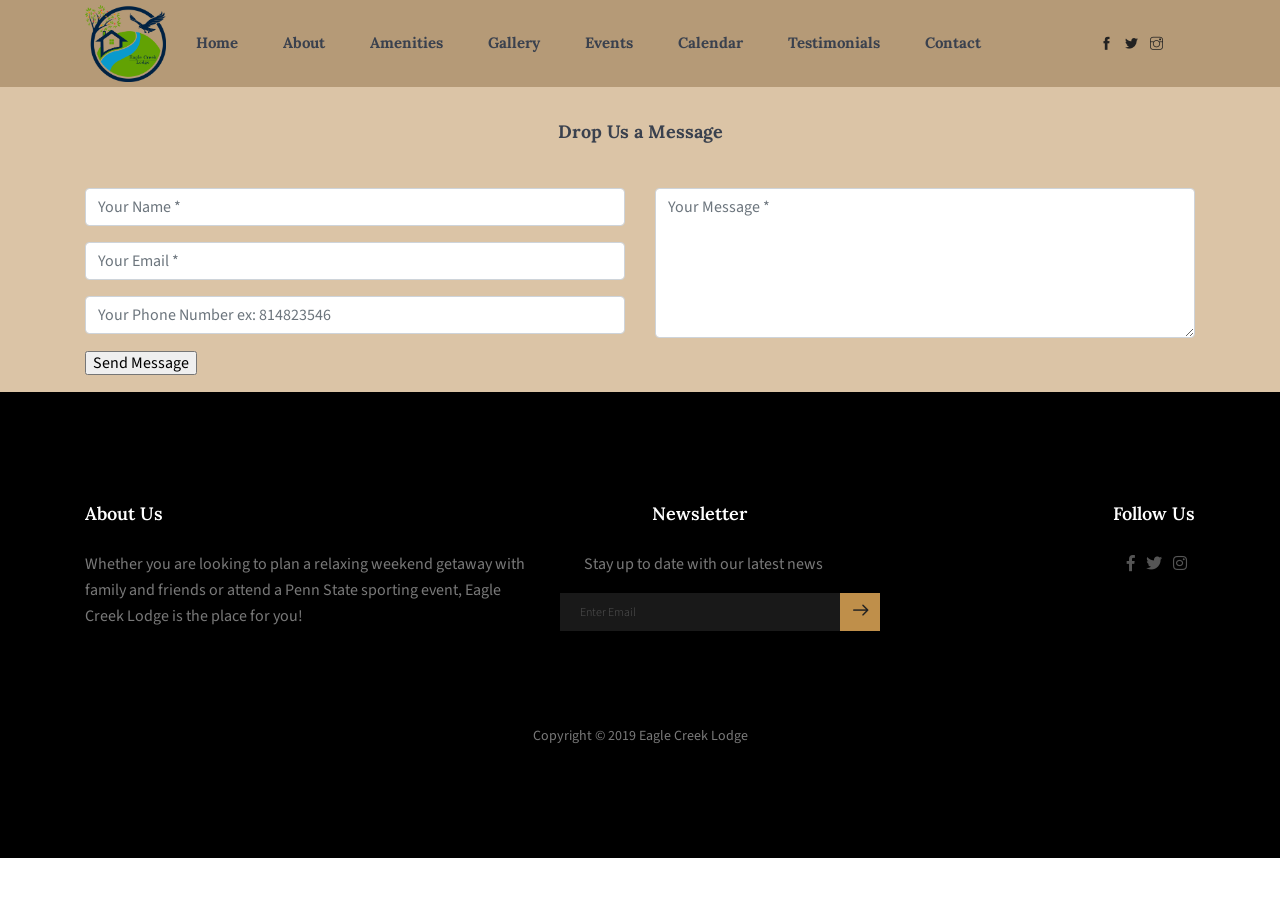
<file: contact.html>
<!DOCTYPE html>
<html lang="en">
<head>
  <meta charset="UTF-8">
  <meta name="viewport" content="width=device-width, initial-scale=1.0">
  <meta http-equiv="X-UA-Compatible" content="ie=edge">
  <title>Eagle Creek Lodge</title>
	<link rel="icon" href="img/favicon.png" type="image/png">

  <link rel="stylesheet" href="vendors/bootstrap/bootstrap.min.css">
  <link rel="stylesheet" href="vendors/fontawesome/css/all.min.css">
  <link rel="stylesheet" href="vendors/themify-icons/themify-icons.css">
  <link rel="stylesheet" href="vendors/linericon/style.css">
  <link rel="stylesheet" href="vendors/owl-carousel/owl.theme.default.min.css">
  <link rel="stylesheet" href="vendors/owl-carousel/owl.carousel.min.css">
  <link rel="stylesheet" href="css/normalize.css">

  <link rel="stylesheet" href="css/style.css">
  <link href="https://fonts.googleapis.com/css?family=Zilla+Slab" rel="stylesheet">


<style>
  html,body{overflow-x: hidden;}
  html { overflow-y: scroll; }

  .navCustom{
    background-color: #b59a77;

  }
  .bodyCustom{
    background-color: #dbc4a6;
    padding-top: 2em;
  }
  .fontCustom{
    font-family: "Zilla Slab",serif!important;
  }
  .quotes{
    font-family: "Zilla Slab",serif!important;
    text-align: center;
    font-size: 28px;
    color: #000000;
    padding-top: 2em;
    padding-bottom: 2em;
  }
  .left{
    text-align: left;
  }
  .right{
    text-align: right;
  }
  .center{
    text-align: center;
  }
  .pad-right1{
    padding-right: 4em;
  }
  .brown1{
    color: #4c3216;
  }
  .inline{
    display: inline-block;
  }
  .padBottom{
    padding-bottom: 2em;
  }
  @media (max-width: 991px) {
    nav.navbar {
      background: lightgray !important;
    }
  }
  #header_placeholder {
    height:70px;
    width:100%;
    display:none;
}

    .img-responsivex {
      height: auto;
      width: auto;
      max-height: 77px;
      max-width: 255px;
    }
  </style>
</head>

<body>
  <!--================Header Menu Area =================-->
  <header class="header_area navCustom">
    <div class="main_menu">
      <nav class="navbar navbar-expand-lg navbar-light">
        <div class="container box_1620">
          <!-- Brand and toggle get grouped for better mobile display -->
          <a class="navbar-brand logo_h" href="index.html"><img src="img/logo.png" alt="logo"
              class="img-responsivex"></a>
          <button class="navbar-toggler" type="button" data-toggle="collapse" data-target="#navbarSupportedContent"
            aria-controls="navbarSupportedContent" aria-expanded="false" aria-label="Toggle navigation">
            <span class="icon-bar"></span>
            <span class="icon-bar"></span>
            <span class="icon-bar"></span>
          </button>
          <!-- Collect the nav links, forms, and other content for toggling -->
          <div class="collapse navbar-collapse offset" id="navbarSupportedContent">
            <ul class="nav navbar-nav menu_nav mr-auto">
              <li class="nav-item"><a class="nav-link" href="index.html">Home</a></li>
              <li class="nav-item"><a class="nav-link" href="about.html">About</a></li>
              <li class="nav-item"><a class="nav-link" href="amenities.html">Amenities</a></li>
              <li class="nav-item"><a class="nav-link" href="gallery.html">Gallery</a></li>
              <li class="nav-item submenu dropdown">
                <a href="#" class="nav-link dropdown-toggle" data-toggle="dropdown" role="button" aria-haspopup="true"
                  aria-expanded="false">Events</a>
                <ul class="dropdown-menu">
                  <li class="nav-item"><a class="nav-link" href="weddings.html">Weddings</a></li>
                  <li class="nav-item"><a class="nav-link" href="localActivities.html">Local Activities</a></li>
                </ul>
              </li>
              <li class="nav-item"><a class="nav-link" href="calendar.html">Calendar</a></li>
              <li class="nav-item"><a class="nav-link" href="testimonials.html">Testimonials</a></li>
              <li class="nav-item"><a class="nav-link" href="contact.html">Contact</a></li>
            </ul>
            <ul class="nav navbar-nav navbar-right navbar-social">
              <li><a href="#"><i class="ti-facebook"></i></a></li>
              <li><a href="#"><i class="ti-twitter-alt"></i></a></li>
              <li><a href="#"><i class="ti-instagram"></i></a></li>
            </ul>
          </div>
        </div>
      </nav>
    </div>
    <div id="header_placeholder"></div>
  </header>
  <!--================Header Menu Area =================-->

  <main class="site-main bodyCustom">

    <!-- Modal -->
    <div class="modal fade" id="modalSuccess" tabindex="-1" role="dialog" aria-labelledby="exampleModalLabel" aria-hidden="true">
      <div class="modal-dialog" role="document">
        <div class="modal-content">
          <div class="modal-header">
            <h5 class="modal-title" id="exampleModalLabel">Thank you for contacting us</h5>
            <button type="button" class="close" data-dismiss="modal" aria-label="Close">
              <span aria-hidden="true">&times;</span>
            </button>
          </div>
          <div class="modal-body">
            Thank you for contacting us, $visitor_name. You will get a reply within 24 hours.
          </div>
          <div class="modal-footer">
            <button type="button" class="btn btn-secondary" data-dismiss="modal">Close</button>
          </div>
        </div>
      </div>
    </div>
    <!----------------------------------------------------------------->

    <!-- Modal -->
    <div class="modal fade" id="modalFail" tabindex="-1" role="dialog" aria-labelledby="exampleModalLabel" aria-hidden="true">
      <div class="modal-dialog" role="document">
        <div class="modal-content">
          <div class="modal-header">
            <h5 class="modal-title" id="exampleModalLabel">Error</h5>
            <button type="button" class="close" data-dismiss="modal" aria-label="Close">
              <span aria-hidden="true">&times;</span>
            </button>
          </div>
          <div class="modal-body">
            We are sorry but the email did not go through.
          </div>
          <div class="modal-footer">
            <button type="button" class="btn btn-secondary" data-dismiss="modal">Close</button>
          </div>
        </div>
      </div>
    </div>
    <!----------------------------------------------------------------->

    <div class="container contact-form">
          <div class="container">
            <div class="row">
                <div class="contact-image col-lg-3">
                </div>
              </div>
            </div>
                <form action="contact.php" method="post">
                    <h3 class="center padBottom">Drop Us a Message</h3>
                   <div class="row">
                        <div class="col-md-6">
                            <div class="form-group">
                                <input type="text" name="visitor_name" class="form-control" placeholder="Your Name *" value="" pattern=[A-Z\sa-z]{3,20} required/>
                            </div>
                            <div class="form-group">
                                <input type="email" name="visitor_email" class="form-control" placeholder="Your Email *" value="" required=""/>
                            </div>
                            <div class="form-group">
                                <input name="visitor_phone" class="form-control" placeholder="Your Phone Number ex: 814823546" value="" required/>
                            </div>
                            <div class="form-group">
                                <input type="submit" name="btnSubmit" class="btnContact" value="Send Message" />
                            </div>
                        </div>
                        <div class="col-md-6">
                            <div class="form-group">
                                <textarea name="visitor_message" class="form-control" placeholder="Your Message *" style="width: 100%; height: 150px;" required></textarea>
                            </div>
                        </div>
                    </div>
                </form>
    </div>

  </main>

  <!--================ Start Footer Area =================-->
  <footer class="footer-area section-padding">
    <div class="container">
      <div class="row">
        <div class="col-lg-5  col-md-6 col-sm-6 left">
          <div class="single-footer-widget">
            <h6>About Us</h6>
            <p>
              Whether you are looking to plan a relaxing weekend getaway with family and friends or attend a Penn State sporting event, Eagle Creek Lodge is the place for you!
            </p>
          </div>
        </div>
        <div class="col-lg-4  col-md-6 col-sm-6 center">
          <div class="single-footer-widget">
            <h6 class="pad-right1">Newsletter</h6>
            <p class="pad-right1">Stay up to date with our latest news</p>
            <div class="" id="mc_embed_signup">

              <form target="_blank" action="insert.php" method="post" class="form-inline">

                <div class="d-flex flex-row">

                  <input class="form-control" name="email" placeholder="Enter Email" onfocus="this.placeholder = ''"
                    onblur="this.placeholder = 'Enter Email '" required="" type="email">


                  <button class="click-btn btn btn-default"><span class="lnr lnr-arrow-right"></span></button>
                  <!--<div style="position: absolute; left: -5000px;">
                    <input name="b_36c4fd991d266f23781ded980_aefe40901a" tabindex="-1" value="" type="text">
                  </div>-->

                </div>
                <div class="info"></div>
              </form>
            </div>
          </div>
        </div>

        <div class="col-lg-3  col-md-6 col-sm-6 right">
          <div class="single-footer-widget">
            <h6>Follow Us</h6>
            <p> </p>
            <div class="footer-social right">
              <a href="#">
                <i class="fab fa-facebook-f"></i>
              </a>
              <a href="#">
                <i class="fab fa-twitter"></i>
              </a>
              <a href="#">
                <i class="fab fa-instagram"></i>
              </a>
            </div>
          </div>
        </div>
      </div>
      <div class="footer-bottom d-flex justify-content-center align-items-center flex-wrap">
        <p class="footer-text m-0">Copyright © 2019 Eagle Creek Lodge</p>
      </div>
    </div>
  </footer>
  <!--================ End Footer Area =================-->

  <script src="vendors/jquery/jquery-3.2.1.min.js"></script>
  <script src="vendors/bootstrap/bootstrap.bundle.min.js"></script>
  <script src="vendors/owl-carousel/owl.carousel.min.js"></script>
  <script src="js/main.js"></script>

</body>
</html>
</file>
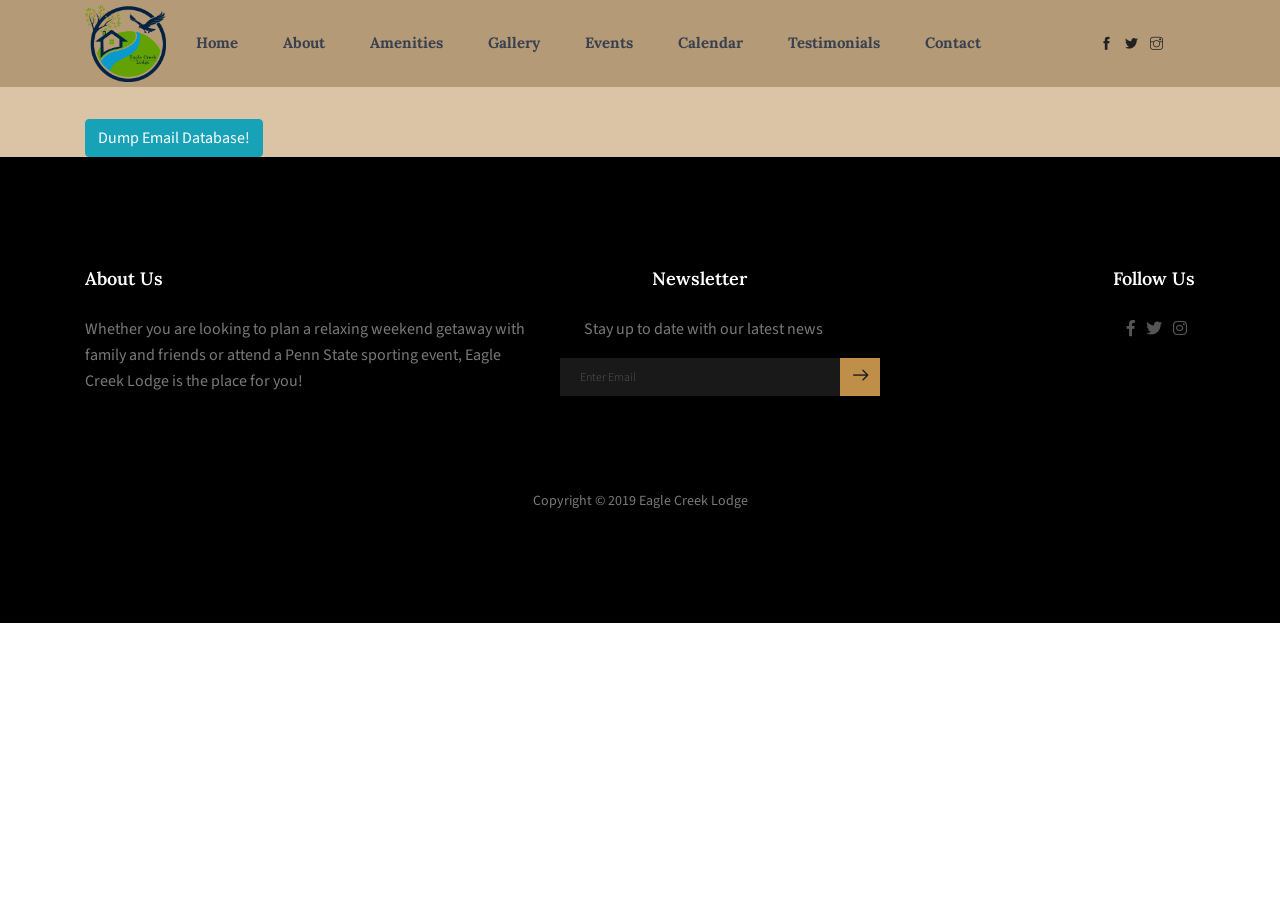
<file: EmailDump.html>
<!DOCTYPE html>
<html lang="en">
<head>
  <meta charset="UTF-8">
  <meta name="viewport" content="width=device-width, initial-scale=1.0">
  <meta http-equiv="X-UA-Compatible" content="ie=edge">
  <title>Eagle Creek Lodge</title>
	<link rel="icon" href="img/favicon.png" type="image/png">

  <link rel="stylesheet" href="vendors/bootstrap/bootstrap.min.css">
  <link rel="stylesheet" href="vendors/fontawesome/css/all.min.css">
  <link rel="stylesheet" href="vendors/themify-icons/themify-icons.css">
  <link rel="stylesheet" href="vendors/linericon/style.css">
  <link rel="stylesheet" href="vendors/owl-carousel/owl.theme.default.min.css">
  <link rel="stylesheet" href="vendors/owl-carousel/owl.carousel.min.css">
  <link rel="stylesheet" href="css/normalize.css">

  <link rel="stylesheet" href="css/style.css">
  <link href="https://fonts.googleapis.com/css?family=Zilla+Slab" rel="stylesheet">


<style>
  html,body{overflow-x: hidden;}
  html { overflow-y: scroll; }

  .navCustom{
    background-color: #b59a77;

  }
  .bodyCustom{
    background-color: #dbc4a6;
    padding-top: 2em;
  }
  .fontCustom{
    font-family: "Zilla Slab",serif!important;
  }
  .quotes{
    font-family: "Zilla Slab",serif!important;
    text-align: center;
    font-size: 28px;
    color: #000000;
    padding-top: 2em;
    padding-bottom: 2em;
  }
  .left{
    text-align: left;
  }
  .right{
    text-align: right;
  }
  .center{
    text-align: center;
  }
  .pad-right1{
    padding-right: 4em;
  }
  .brown1{
    color: #4c3216;
  }
  .inline{
    display: inline-block;
  }
  .padBottom{
    padding-bottom: 2em;
  }
  @media (max-width: 991px) {
    nav.navbar {
      background: lightgray !important;
    }
  }
  #header_placeholder {
    height:70px;
    width:100%;
    display:none;
}

    .img-responsivex {
      height: auto;
      width: auto;
      max-height: 77px;
      max-width: 255px;
    }
  </style>
</head>

<body>
  <!--================Header Menu Area =================-->
  <header class="header_area navCustom">
    <div class="main_menu">
      <nav class="navbar navbar-expand-lg navbar-light">
        <div class="container box_1620">
          <!-- Brand and toggle get grouped for better mobile display -->
          <a class="navbar-brand logo_h" href="index.html"><img src="img/logo.png" alt="logo"
              class="img-responsivex"></a>
          <button class="navbar-toggler" type="button" data-toggle="collapse" data-target="#navbarSupportedContent"
            aria-controls="navbarSupportedContent" aria-expanded="false" aria-label="Toggle navigation">
            <span class="icon-bar"></span>
            <span class="icon-bar"></span>
            <span class="icon-bar"></span>
          </button>
          <!-- Collect the nav links, forms, and other content for toggling -->
          <div class="collapse navbar-collapse offset" id="navbarSupportedContent">
            <ul class="nav navbar-nav menu_nav mr-auto">
              <li class="nav-item"><a class="nav-link" href="index.html">Home</a></li>
              <li class="nav-item"><a class="nav-link" href="about.html">About</a></li>
              <li class="nav-item"><a class="nav-link" href="amenities.html">Amenities</a></li>
              <li class="nav-item"><a class="nav-link" href="gallery.html">Gallery</a></li>
              <li class="nav-item submenu dropdown">
                <a href="#" class="nav-link dropdown-toggle" data-toggle="dropdown" role="button" aria-haspopup="true"
                  aria-expanded="false">Events</a>
                <ul class="dropdown-menu">
                  <li class="nav-item"><a class="nav-link" href="weddings.html">Weddings</a></li>
                  <li class="nav-item"><a class="nav-link" href="localActivities.html">Local Activities</a></li>
                </ul>
              </li>
              <li class="nav-item"><a class="nav-link" href="calendar.html">Calendar</a></li>
              <li class="nav-item"><a class="nav-link" href="testimonials.html">Testimonials</a></li>
              <li class="nav-item"><a class="nav-link" href="contact.html">Contact</a></li>
            </ul>
            <ul class="nav navbar-nav navbar-right navbar-social">
              <li><a href="#"><i class="ti-facebook"></i></a></li>
              <li><a href="#"><i class="ti-twitter-alt"></i></a></li>
              <li><a href="#"><i class="ti-instagram"></i></a></li>
            </ul>
          </div>
        </div>
      </nav>
    </div>
    <div id="header_placeholder"></div>
  </header>
  <!--================Header Menu Area =================-->

  <main class="site-main bodyCustom">
    <div class="container">
      <div class="row">
        <div class="col-lg-12">
          <a href="export.php" class="btn btn-info" role="button">Dump Email Database!</a>
        </div>
      </div>
    </div>

  </main>

  <!--================ Start Footer Area =================-->
  <footer class="footer-area section-padding">
    <div class="container">
      <div class="row">
        <div class="col-lg-5  col-md-6 col-sm-6 left">
          <div class="single-footer-widget">
            <h6>About Us</h6>
            <p>
              Whether you are looking to plan a relaxing weekend getaway with family and friends or attend a Penn State sporting event, Eagle Creek Lodge is the place for you!
            </p>
          </div>
        </div>
        <div class="col-lg-4  col-md-6 col-sm-6 center">
          <div class="single-footer-widget">
            <h6 class="pad-right1">Newsletter</h6>
            <p class="pad-right1">Stay up to date with our latest news</p>
            <div class="" id="mc_embed_signup">

              <form target="_blank" action="insert.php" method="post" class="form-inline">

                <div class="d-flex flex-row">

                  <input class="form-control" name="email" placeholder="Enter Email" onfocus="this.placeholder = ''"
                    onblur="this.placeholder = 'Enter Email '" required="" type="email">


                  <button class="click-btn btn btn-default"><span class="lnr lnr-arrow-right"></span></button>
                  <!--<div style="position: absolute; left: -5000px;">
                    <input name="b_36c4fd991d266f23781ded980_aefe40901a" tabindex="-1" value="" type="text">
                  </div>-->

                </div>
                <div class="info"></div>
              </form>
            </div>
          </div>
        </div>

        <div class="col-lg-3  col-md-6 col-sm-6 right">
          <div class="single-footer-widget">
            <h6>Follow Us</h6>
            <p> </p>
            <div class="footer-social right">
              <a href="#">
                <i class="fab fa-facebook-f"></i>
              </a>
              <a href="#">
                <i class="fab fa-twitter"></i>
              </a>
              <a href="#">
                <i class="fab fa-instagram"></i>
              </a>
            </div>
          </div>
        </div>
      </div>
      <div class="footer-bottom d-flex justify-content-center align-items-center flex-wrap">
        <p class="footer-text m-0">Copyright © 2019 Eagle Creek Lodge</p>
      </div>
    </div>
  </footer>
  <!--================ End Footer Area =================-->

  <script src="vendors/jquery/jquery-3.2.1.min.js"></script>
  <script src="vendors/bootstrap/bootstrap.bundle.min.js"></script>
  <script src="vendors/owl-carousel/owl.carousel.min.js"></script>
  <script src="js/main.js"></script>

</body>
</html>
</file>
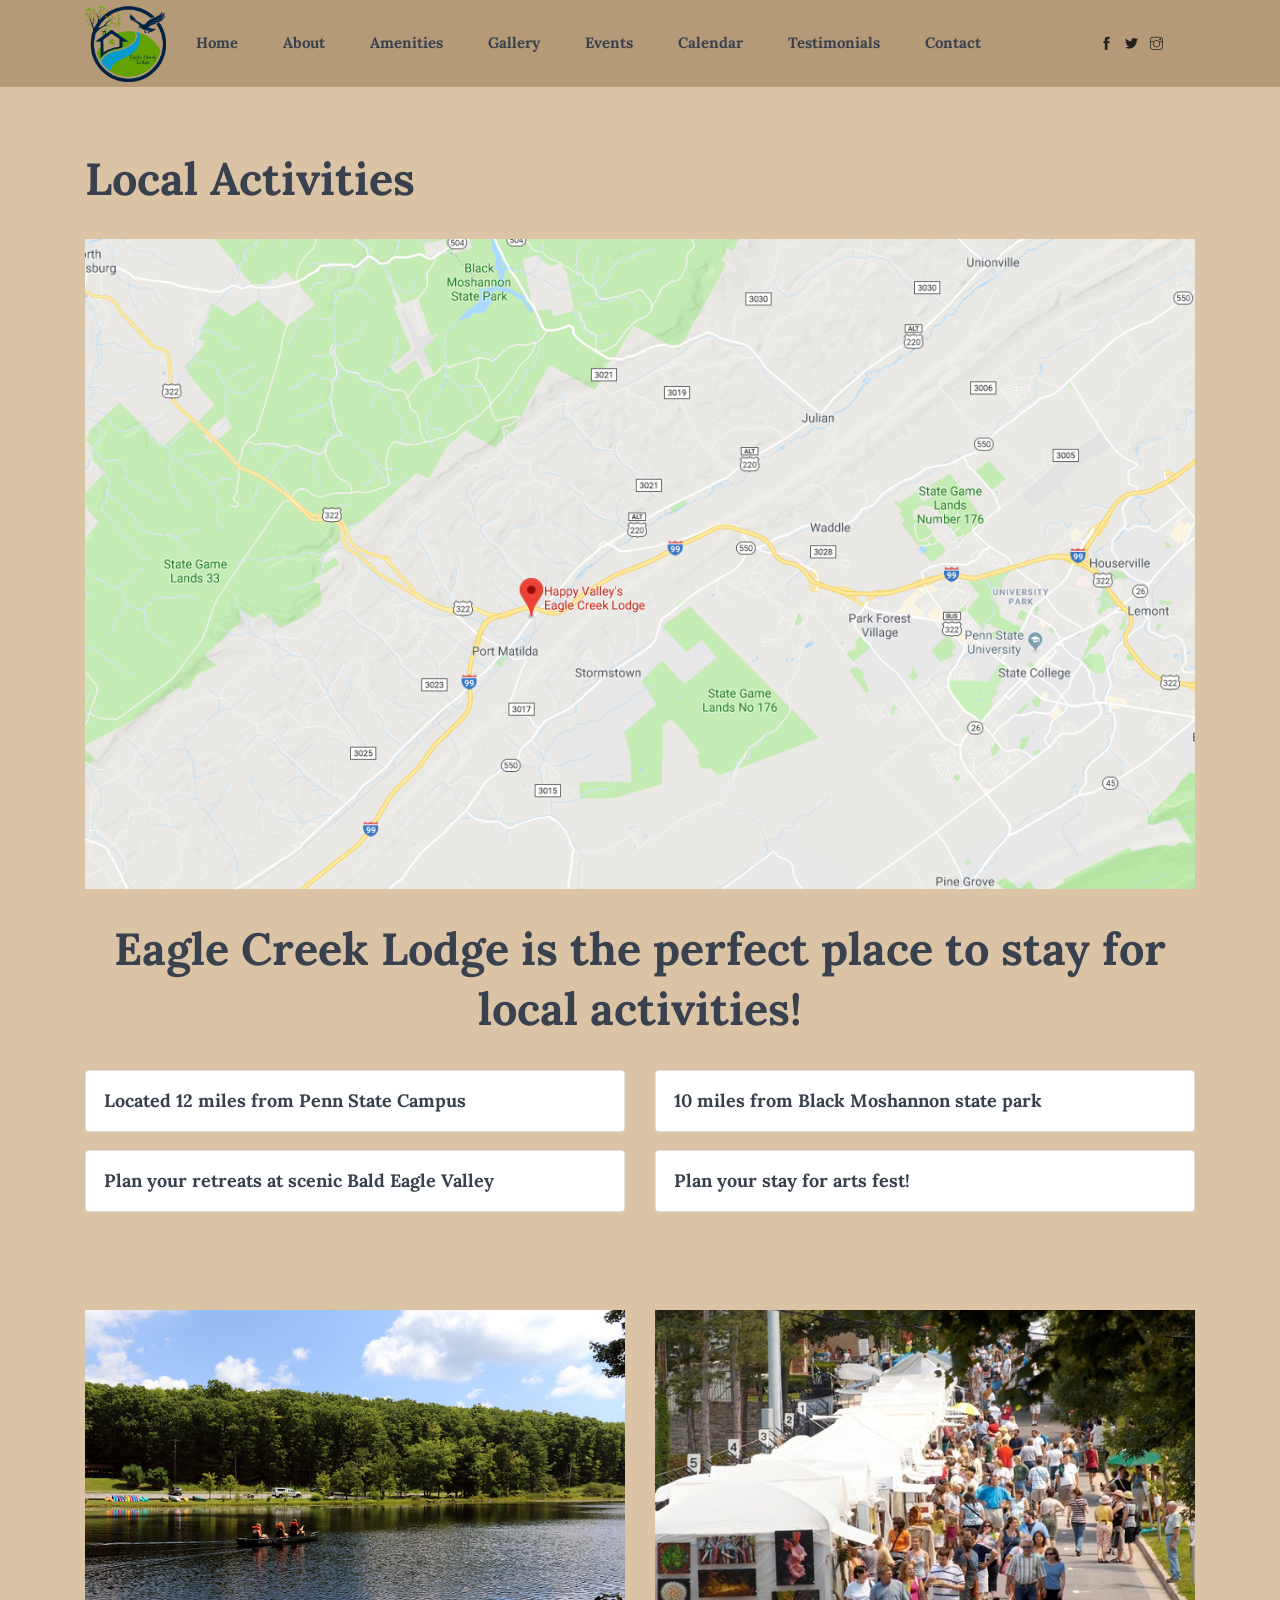
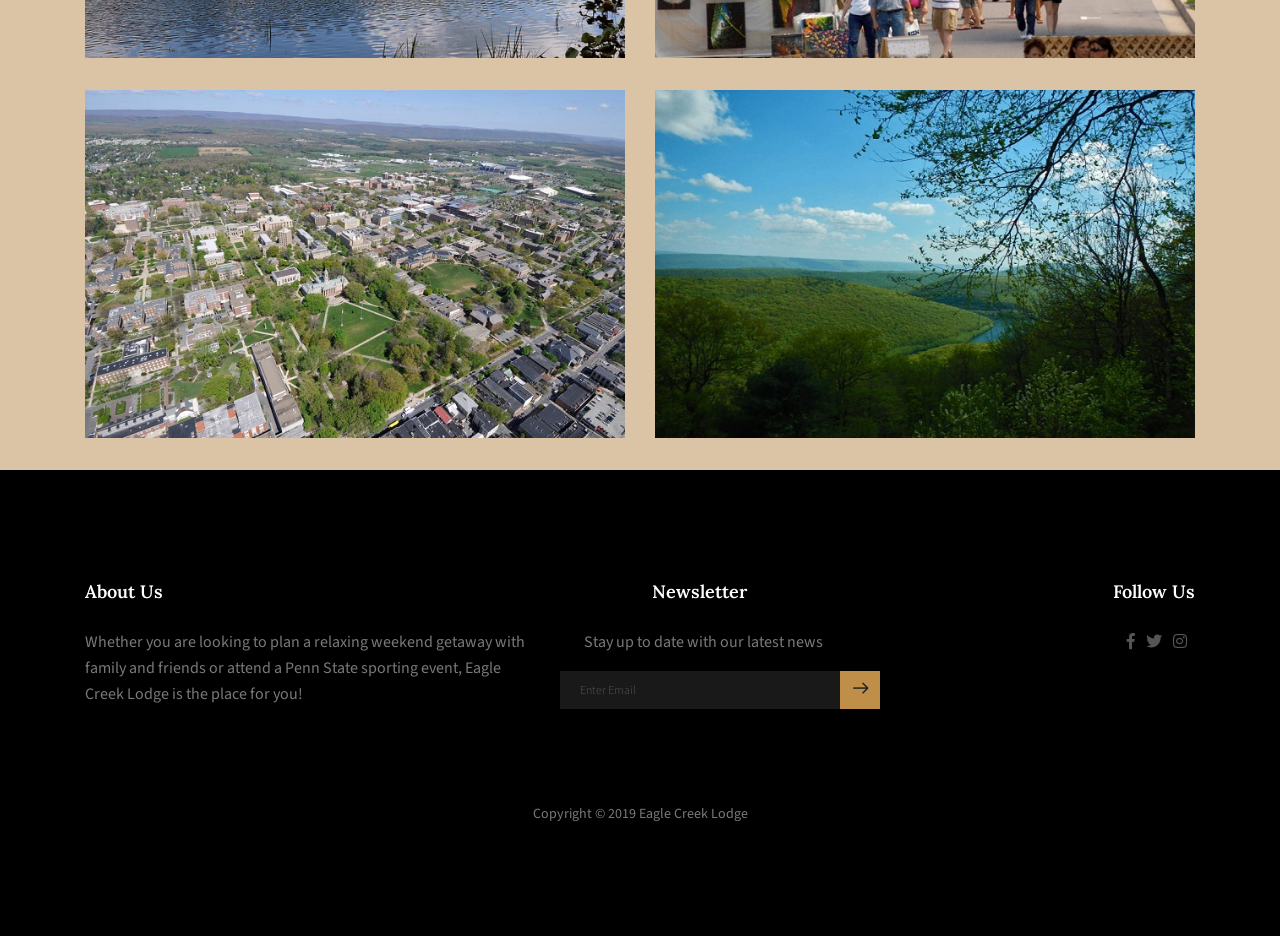
<file: localActivities.html>
<!DOCTYPE html>
<html lang="en">
<head>
  <meta charset="UTF-8">
  <meta name="viewport" content="width=device-width, initial-scale=1.0">
  <meta http-equiv="X-UA-Compatible" content="ie=edge">
  <title>Eagle Creek Lodge</title>
	<link rel="icon" href="img/favicon.png" type="image/png">

  <link rel="stylesheet" href="vendors/bootstrap/bootstrap.min.css">
  <link rel="stylesheet" href="vendors/fontawesome/css/all.min.css">
  <link rel="stylesheet" href="vendors/themify-icons/themify-icons.css">
  <link rel="stylesheet" href="vendors/linericon/style.css">
  <link rel="stylesheet" href="vendors/owl-carousel/owl.theme.default.min.css">
  <link rel="stylesheet" href="vendors/owl-carousel/owl.carousel.min.css">
  <link rel="stylesheet" href="css/normalize.css">

  <link rel="stylesheet" href="css/style.css">
  <link href="https://fonts.googleapis.com/css?family=Zilla+Slab" rel="stylesheet">


<style>
  html,body{overflow-x: hidden;}
  html { overflow-y: scroll; }

  .navCustom{
    background-color: #b59a77;

  }
  .bodyCustom{
    background-color: #dbc4a6;
    padding-top: 2em;
  }
  .fontCustom{
    font-family: "Zilla Slab",serif!important;
  }
  .quotes{
    font-family: "Zilla Slab",serif!important;
    text-align: center;
    font-size: 28px;
    color: #000000;
    padding-top: 2em;
    padding-bottom: 2em;
  }
  .left{
    text-align: left;
  }
  .right{
    text-align: right;
  }
  .center{
    text-align: center;
  }
  .pad-right1{
    padding-right: 4em;
  }
  .brown1{
    color: #4c3216;
  }
  @media (max-width: 991px) {
    nav.navbar {
      background: lightgray !important;
    }
  }
  #header_placeholder {
    height:70px;
    width:100%;
    display:none;
}

img{
  max-width: 100%;
  height: auto;
}

.nails img{
  display: block;
  max-width: 100%;
  height: auto;
  margin-right: auto;
  margin-left: auto;

}

  .padBot{
    padding-bottom: 5em;
  }
  .pad1{
    padding: 1em;
  }

  .margin-bot{
    margin-bottom: 3em;
  }

      .img-responsivex {
        height: auto;
        width: auto;
        max-height: 77px;
        max-width: 255px;
      }

      .margin-card{
        margin-bottom: 1em;
      }
      .pic-individual{
        padding-bottom: 2em;
      }
    </style>


  </head>

  <body>
    <!--================Header Menu Area =================-->
    <header class="header_area navCustom">
      <div class="main_menu">
        <nav class="navbar navbar-expand-lg navbar-light">
          <div class="container box_1620">
            <!-- Brand and toggle get grouped for better mobile display -->
            <a class="navbar-brand logo_h" href="index.html"><img src="img/logo.png" alt="logo"
                class="img-responsivex"></a>
            <button class="navbar-toggler" type="button" data-toggle="collapse" data-target="#navbarSupportedContent"
              aria-controls="navbarSupportedContent" aria-expanded="false" aria-label="Toggle navigation">
              <span class="icon-bar"></span>
              <span class="icon-bar"></span>
              <span class="icon-bar"></span>
            </button>
          <!-- Collect the nav links, forms, and other content for toggling -->
          <div class="collapse navbar-collapse offset" id="navbarSupportedContent">
            <ul class="nav navbar-nav menu_nav mr-auto">
              <li class="nav-item"><a class="nav-link" href="index.html">Home</a></li>
              <li class="nav-item"><a class="nav-link" href="about.html">About</a></li>
              <li class="nav-item"><a class="nav-link" href="amenities.html">Amenities</a></li>
              <li class="nav-item"><a class="nav-link" href="gallery.html">Gallery</a></li>
              <li class="nav-item submenu dropdown">
                <a href="#" class="nav-link dropdown-toggle" data-toggle="dropdown" role="button" aria-haspopup="true"
                  aria-expanded="false">Events</a>
                <ul class="dropdown-menu">
                  <li class="nav-item"><a class="nav-link" href="weddings.html">Weddings</a></li>
                  <li class="nav-item active"><a class="nav-link" href="localActivities.html">Local Activities</a></li>
                </ul>
              </li>
              <li class="nav-item"><a class="nav-link" href="calendar.html">Calendar</a></li>
              <li class="nav-item"><a class="nav-link" href="testimonials.html">Testimonials</a></li>
              <li class="nav-item"><a class="nav-link" href="contact.html">Contact</a></li>
            </ul>
            <ul class="nav navbar-nav navbar-right navbar-social">
              <li><a href="#"><i class="ti-facebook"></i></a></li>
              <li><a href="#"><i class="ti-twitter-alt"></i></a></li>
              <li><a href="#"><i class="ti-instagram"></i></a></li>
            </ul>
          </div>
        </div>
      </nav>
    </div>
    <div id="header_placeholder"></div>
  </header>
  <!--================Header Menu Area =================-->


  <div class="bodyCustom">
      <div class="container">
          <h1>Local Activities</h1>
          <div class="row">
            <div class="col-lg-12">
              <img src="img\localActivities\eaglecreekmap.PNG">
            </div>
          </div>
        </div>


        <div class="container">
          <h1 class="center">Eagle Creek Lodge is the perfect place to stay for local activities!</h1>
          <div class="row padBot">
            <div class="col-lg-6">
              <h2 class="card pad1 margin-card">Located 12 miles from Penn State Campus</h2>
            </div>
            <div class="col-lg-6">
                <h2 class="card pad1 margin-card">10 miles from Black Moshannon state park</h2>
              </div>
            <div class="col-lg-6">
                <h2 class="card pad1 margin-card">Plan your retreats at scenic Bald Eagle Valley</h2>
            </div>
            <div class="col-lg-6">
                <h2 class="card pad1 margin-card">Plan your stay for arts fest!</h2>
            </div>
          </div>
        </div>

      <div class="container">
        <div class="row">
          <div class="col-lg-6 nails pic-individual">
            <img class="img-responsive" src="img/localActivities/mosh.jpg" alt="Moshannon">
          </div>
          <div class="col-lg-6 nails pic-individual">
            <img class="img-responsive" src="img\localActivities\ArtsFest2.jpg" alt="artsfest">
          </div>
        </div>
      </div>

      <div class="container">
        <div class="row">
          <div class="col-lg-6 nails pic-individual">
            <img class="img-responsive" src="img\localActivities\campus2.jpg" alt="Moshannon">
          </div>
          <div class="col-lg-6 nails pic-individual">
            <img class="img-responsive" src="img\localActivities\bald.jpg" alt="artsfest">
          </div>
        </div>
      </div>
  </div>


  <!--================ Start Footer Area =================-->
  <footer class="footer-area section-padding">
    <div class="container">
      <div class="row">
        <div class="col-lg-5  col-md-6 col-sm-6 left">
          <div class="single-footer-widget">
            <h6>About Us</h6>
            <p>
              Whether you are looking to plan a relaxing weekend getaway with family and friends or attend a Penn State sporting event, Eagle Creek Lodge is the place for you!
            </p>
          </div>
        </div>
        <div class="col-lg-4  col-md-6 col-sm-6 center">
          <div class="single-footer-widget">
            <h6 class="pad-right1">Newsletter</h6>
            <p class="pad-right1">Stay up to date with our latest news</p>
            <div class="" id="mc_embed_signup">

              <form target="_blank" action="insert.php" method="post" class="form-inline">

                <div class="d-flex flex-row">

                  <input class="form-control" name="email" placeholder="Enter Email" onfocus="this.placeholder = ''"
                    onblur="this.placeholder = 'Enter Email '" required="" type="email">


                  <button class="click-btn btn btn-default"><span class="lnr lnr-arrow-right"></span></button>
                  <!--<div style="position: absolute; left: -5000px;">
                    <input name="b_36c4fd991d266f23781ded980_aefe40901a" tabindex="-1" value="" type="text">
                  </div>-->

                </div>
                <div class="info"></div>
              </form>
            </div>
          </div>
        </div>

        <div class="col-lg-3  col-md-6 col-sm-6 right">
          <div class="single-footer-widget">
            <h6>Follow Us</h6>
            <p> </p>
            <div class="footer-social right">
              <a href="#">
                <i class="fab fa-facebook-f"></i>
              </a>
              <a href="#">
                <i class="fab fa-twitter"></i>
              </a>
              <a href="#">
                <i class="fab fa-instagram"></i>
              </a>
            </div>
          </div>
        </div>
      </div>
      <div class="footer-bottom d-flex justify-content-center align-items-center flex-wrap">
        <p class="footer-text m-0">Copyright © 2019 Eagle Creek Lodge</p>
      </div>
    </div>
  </footer>
  <!--================ End Footer Area =================-->

  <script src="vendors/jquery/jquery-3.2.1.min.js"></script>
  <script src="vendors/bootstrap/bootstrap.bundle.min.js"></script>
  <script src="vendors/owl-carousel/owl.carousel.min.js"></script>
  <script src="js/main.js"></script>

</body>
</html>
</file>
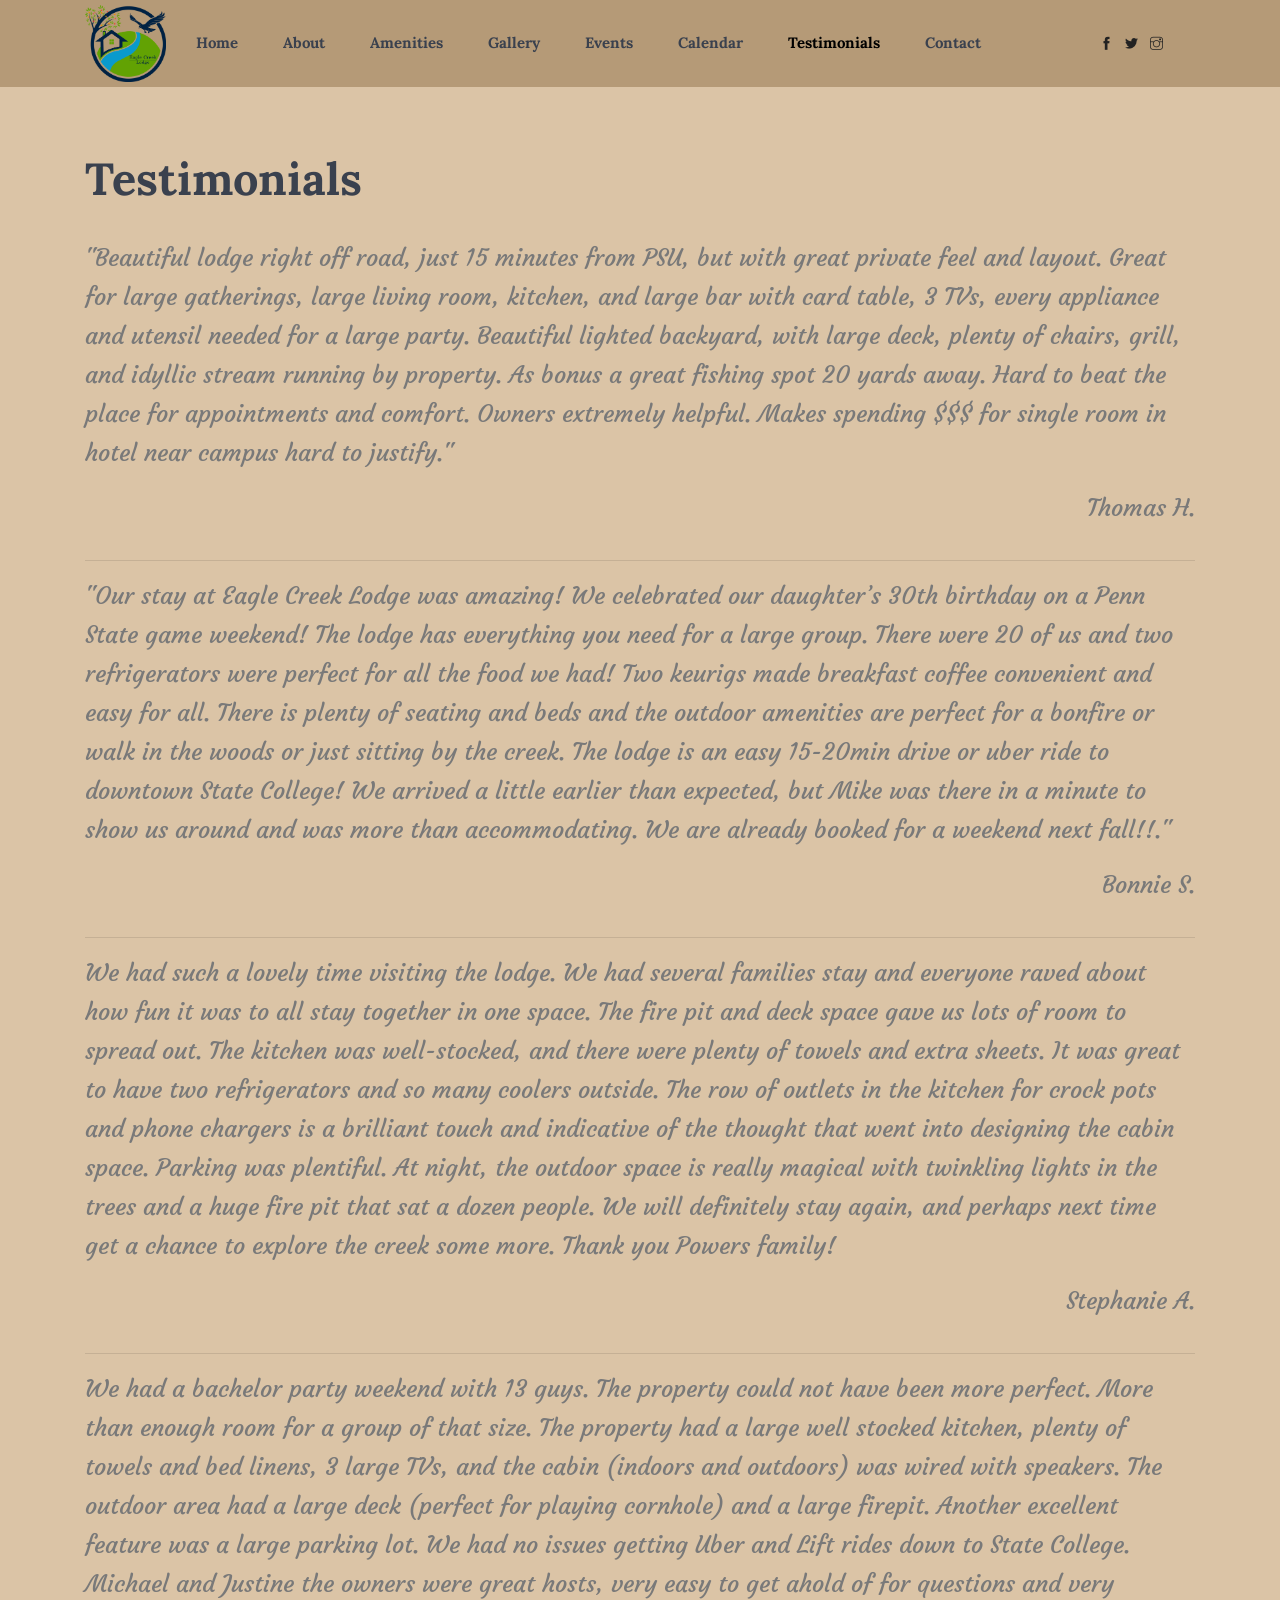
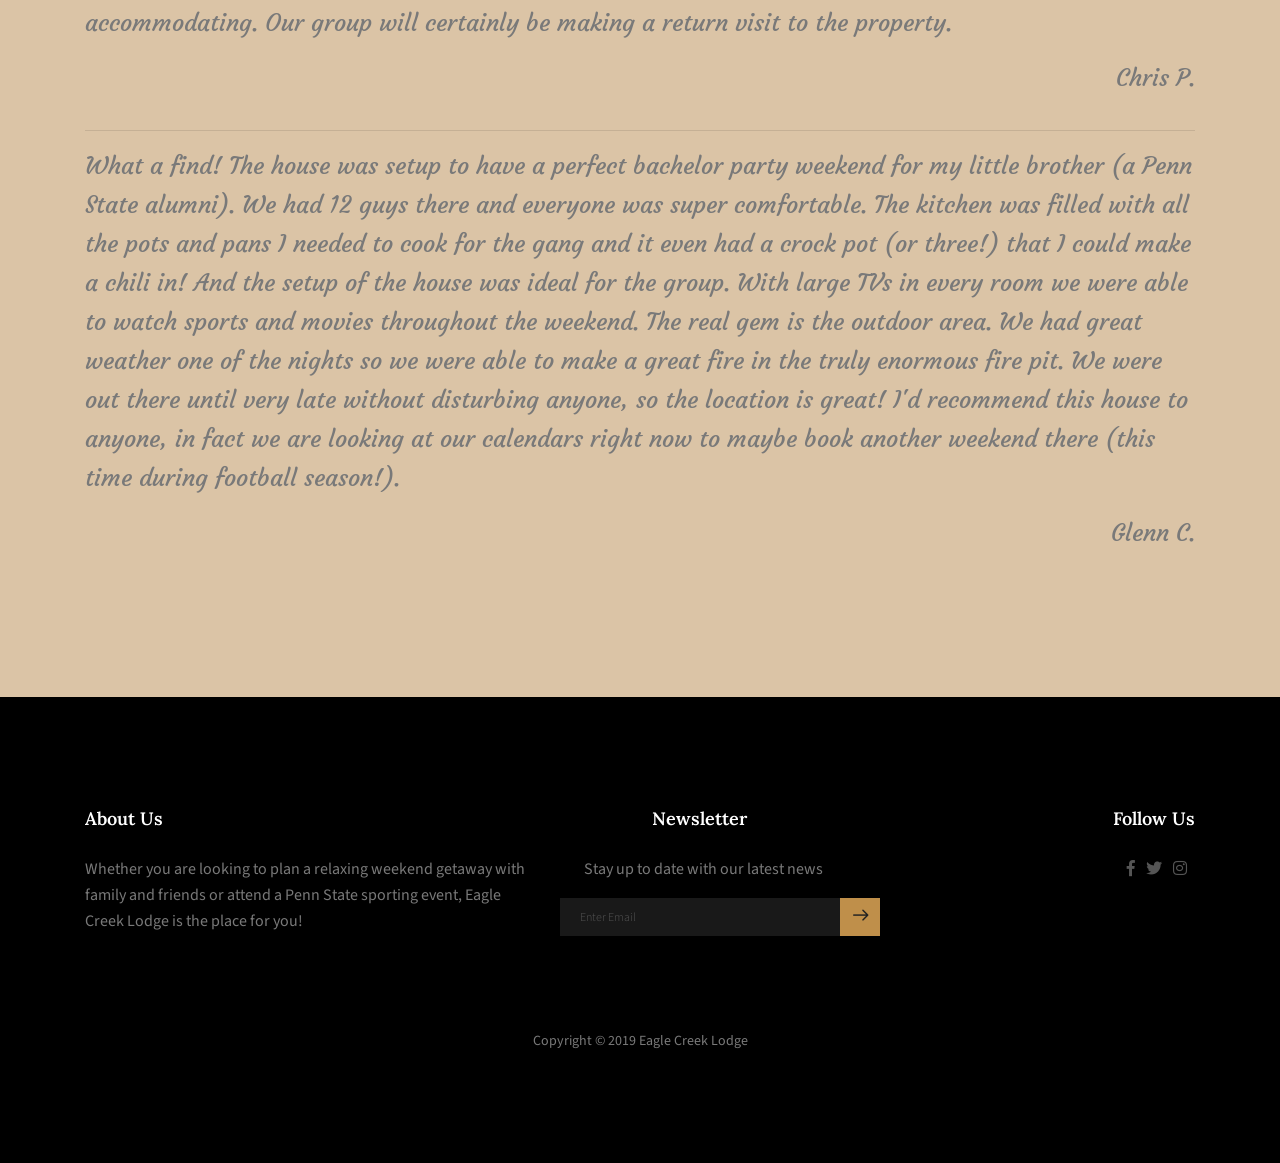
<file: testimonials.html>
<!DOCTYPE html>
<html lang="en">

<head>
    <meta charset="UTF-8">
    <meta name="viewport" content="width=device-width, initial-scale=1.0">
    <meta http-equiv="X-UA-Compatible" content="ie=edge">
    <title>Eagle Creek Lodge</title>
    <link rel="icon" href="img/favicon.png" type="image/png">

    <link rel="stylesheet" href="vendors/bootstrap/bootstrap.min.css">
    <link rel="stylesheet" href="vendors/fontawesome/css/all.min.css">
    <link rel="stylesheet" href="vendors/themify-icons/themify-icons.css">
    <link rel="stylesheet" href="vendors/linericon/style.css">
    <link rel="stylesheet" href="vendors/owl-carousel/owl.theme.default.min.css">
    <link rel="stylesheet" href="vendors/owl-carousel/owl.carousel.min.css">
    <link rel="stylesheet" href="css/normalize.css">

    <link rel="stylesheet" href="css/style.css">
    <link href="https://fonts.googleapis.com/css?family=Zilla+Slab" rel="stylesheet">
    <link href="https://fonts.googleapis.com/css?family=Courgette&display=swap" rel="stylesheet">


    <style>
        html,
        body {
            overflow-x: hidden;
        }

        html {
            overflow-y: scroll;
        }

        .navCustom {
            background-color: #b59a77;

        }

        .bodyCustom {
            background-color: #dbc4a6;
            padding-top: 2em;
        }

        .fontCustom {
            font-family: "Zilla Slab", serif !important;
        }

        .quotes {
            font-family: "Zilla Slab", serif !important;
            text-align: center;
            font-size: 28px;
            color: #000000;
            padding-top: 2em;
            padding-bottom: 2em;
        }

        .left {
            text-align: left;
        }

        .right {
            text-align: right;
        }

        .center {
            text-align: center;
        }

        .pad-right1 {
            padding-right: 4em;
        }

        .brown1 {
            color: #4c3216;
        }

        @media (max-width: 991px) {
            nav.navbar {
                background: lightgray !important;
            }
        }

        .black1 {
            color: black;
        }

        img {
            width: 100%;
            height: 100%;
        }

        .pad-bottom1 {
            padding-bottom: 8em;
        }

        #header_placeholder {
            height: 70px;
            width: 100%;
            display: none;
        }

        .cursive {
            font-family: 'Courgette', cursive;
            font-size: 24px;
        }

        .name {
            text-align: right;
        }

        hr.style-five {
            border: 0;
            height: 0;
            /* Firefox... */
            box-shadow: 0 0 10px 1px black;
        }

        hr.style-five:after {
            /* Not really supposed to work, but does */
            content: "\00a0";
            /* Prevent margin collapse */
        }

            .img-responsivex {
              height: auto;
              width: auto;
              max-height: 77px;
              max-width: 255px;
            }
          </style>
        </head>

        <body>
          <!--================Header Menu Area =================-->
          <header class="header_area navCustom">
            <div class="main_menu">
              <nav class="navbar navbar-expand-lg navbar-light">
                <div class="container box_1620">
                  <!-- Brand and toggle get grouped for better mobile display -->
                  <a class="navbar-brand logo_h" href="index.html"><img src="img/logo.png" alt="logo"
                      class="img-responsivex"></a>
                  <button class="navbar-toggler" type="button" data-toggle="collapse" data-target="#navbarSupportedContent"
                    aria-controls="navbarSupportedContent" aria-expanded="false" aria-label="Toggle navigation">
                    <span class="icon-bar"></span>
                    <span class="icon-bar"></span>
                    <span class="icon-bar"></span>
                  </button>
                    <!-- Collect the nav links, forms, and other content for toggling -->
                    <div class="collapse navbar-collapse offset" id="navbarSupportedContent">
                        <ul class="nav navbar-nav menu_nav mr-auto">
                            <li class="nav-item"><a class="nav-link" href="index.html">Home</a></li>
                            <li class="nav-item"><a class="nav-link" href="about.html">About</a></li>
                            <li class="nav-item"><a class="nav-link" href="amenities.html">Amenities</a></li>
                            <li class="nav-item"><a class="nav-link" href="gallery.html">Gallery</a></li>
                            <li class="nav-item submenu dropdown">
                                <a href="#" class="nav-link dropdown-toggle" data-toggle="dropdown" role="button"
                                    aria-haspopup="true" aria-expanded="false">Events</a>
                                <ul class="dropdown-menu">
                                    <li class="nav-item"><a class="nav-link" href="weddings.html">Weddings</a></li>
                                    <li class="nav-item"><a class="nav-link" href="localActivities.html">Local
                                            Activities</a></li>
                                </ul>
                            </li>
                            <li class="nav-item"><a class="nav-link" href="calendar.html">Calendar</a></li>
                            <li class="nav-item active"><a class="nav-link" href="testimonials.html">Testimonials</a></li>
                            <li class="nav-item"><a class="nav-link" href="contact.html">Contact</a></li>
                        </ul>
                        <ul class="nav navbar-nav navbar-right navbar-social">
                            <li><a href="#"><i class="ti-facebook"></i></a></li>
                            <li><a href="#"><i class="ti-twitter-alt"></i></a></li>
                            <li><a href="#"><i class="ti-instagram"></i></a></li>
                        </ul>
                    </div>
                </div>
            </nav>
        </div>
        <div id="header_placeholder"></div>
    </header>
    <!--================Header Menu Area =================-->


    <!--================Hero Banner start =================-->

    <main class="site-main bodyCustom pad-bottom1">
        <div class="container">

            <div class="row">
                <div class="col-lg-12">
                    <h1>Testimonials</h1>
                </div>
            </div>

            <div class="row">
                <div class="col-lg-12">
                    <p class="cursive">
                        "Beautiful lodge right off road, just 15 minutes from PSU,
                        but with great private feel and layout. Great for large
                        gatherings, large living room, kitchen, and large bar with
                        card table, 3 TVs, every appliance and utensil needed for a
                        large party. Beautiful lighted backyard, with large deck, plenty of
                        chairs, grill, and idyllic stream running by property. As bonus a great
                        fishing spot 20 yards away. Hard to beat the place for appointments and comfort.
                        Owners extremely helpful. Makes spending $$$ for single room in hotel near campus
                        hard to justify."
                    </p>
                    <p class="cursive name">Thomas H.</p>
                </div>
            </div>
            <hr>
            <div class="row">
                <div class="col-lg-12">
                    <p class="cursive">
                        "Our stay at Eagle Creek Lodge was amazing! We celebrated our daughter’s
                        30th birthday on a Penn State game weekend! The lodge has everything you
                        need for a large group. There were 20 of us and two refrigerators were perfect
                        for all the food we had! Two keurigs made breakfast coffee convenient and easy for
                        all. There is plenty of seating and beds and the outdoor amenities are perfect for
                        a bonfire or walk in the woods or just sitting by the creek. The lodge is an easy 15-20min
                        drive or uber ride to downtown State College! We arrived a little earlier than expected, but
                        Mike was there in a minute to show us around and was more than accommodating. We are already
                        booked for a weekend next fall!!."
                    </p>
                    <p class="cursive name">Bonnie S.</p>
                </div>
            </div>
            <hr>
            <div class="row">
                <div class="col-lg-12">
                    <p class="cursive">
                            We had such a lovely time visiting the lodge. We had several families stay and everyone
                            raved about how fun it was to all stay together in one space. The fire pit and deck space
                            gave us lots of room to spread out. The kitchen was well-stocked, and there were plenty of
                            towels and extra sheets. It was great to have two refrigerators and so many coolers outside.
                            The row of outlets in the kitchen for crock pots and phone chargers is a brilliant touch and
                            indicative of the thought that went into designing the cabin space. Parking was plentiful.
                            At night, the outdoor space is really magical with twinkling lights in the trees and a huge
                            fire pit that sat a dozen people. We will definitely stay again, and perhaps next time get a
                            chance to explore the creek some more. Thank you Powers family!
                    </p>
                    <p class="cursive name">Stephanie A.</p>
                </div>
            </div>
            <hr>
            <div class="row">
                    <div class="col-lg-12">
                        <p class="cursive">
                                We had a bachelor party weekend with 13 guys. The property could not have been more perfect.
                                More than enough room for a group of that size. The property had a large well stocked kitchen,
                                plenty of towels and bed linens, 3 large TVs, and the cabin (indoors and outdoors) was wired
                                with speakers. The outdoor area had a large deck (perfect for playing cornhole) and a large
                                firepit. Another excellent feature was a large parking lot. We had no issues getting Uber and
                                Lift rides down to State College. Michael and Justine the owners were great hosts, very easy
                                to get ahold of for questions and very accommodating. Our group will certainly be making a
                                return visit to the property.
                        </p>
                        <p class="cursive name">Chris P.</p>
                    </div>
                </div>
                <hr>
                <div class="row">
                        <div class="col-lg-12">
                            <p class="cursive">
                                    What a find! The house was setup to have a perfect bachelor party weekend for my little
                                    brother (a Penn State alumni). We had 12 guys there and everyone was super comfortable.
                                    The kitchen was filled with all the pots and pans I needed to cook for the gang and it
                                    even had a crock pot (or three!) that I could make a chili in! And the setup of the house
                                    was ideal for the group. With large TVs in every room we were able to watch sports and movies
                                    throughout the weekend. The real gem is the outdoor area. We had great weather one of the
                                    nights so we were able to make a great fire in the truly enormous fire pit. We were out
                                    there until very late without disturbing anyone, so the location is great! I'd recommend
                                    this house to anyone, in fact we are looking at our calendars right now to maybe book another
                                    weekend there (this time during football season!).
                            </p>
                            <p class="cursive name">Glenn C.</p>
                        </div>
                    </div>
        </div>

    </main>

    <!--================ Start Footer Area =================-->
    <footer class="footer-area section-padding">
        <div class="container">
            <div class="row">
                <div class="col-lg-5  col-md-6 col-sm-6 left">
                    <div class="single-footer-widget">
                        <h6>About Us</h6>
                        <p>
                            Whether you are looking to plan a relaxing weekend getaway with family and friends or attend
                            a Penn State sporting event, Eagle Creek Lodge is the place for you!
                        </p>
                    </div>
                </div>
                <div class="col-lg-4  col-md-6 col-sm-6 center">
                  <div class="single-footer-widget">
                    <h6 class="pad-right1">Newsletter</h6>
                    <p class="pad-right1">Stay up to date with our latest news</p>
                    <div class="" id="mc_embed_signup">

                      <form target="_blank" action="insert.php" method="post" class="form-inline">

                        <div class="d-flex flex-row">

                          <input class="form-control" name="email" placeholder="Enter Email" onfocus="this.placeholder = ''"
                            onblur="this.placeholder = 'Enter Email '" required="" type="email">


                          <button class="click-btn btn btn-default"><span class="lnr lnr-arrow-right"></span></button>
                          <!--<div style="position: absolute; left: -5000px;">
                            <input name="b_36c4fd991d266f23781ded980_aefe40901a" tabindex="-1" value="" type="text">
                          </div>-->

                        </div>
                        <div class="info"></div>
                      </form>
                    </div>
                  </div>
                </div>

                <div class="col-lg-3  col-md-6 col-sm-6 right">
                    <div class="single-footer-widget">
                        <h6>Follow Us</h6>
                        <p> </p>
                        <div class="footer-social right">
                            <a href="#">
                                <i class="fab fa-facebook-f"></i>
                            </a>
                            <a href="#">
                                <i class="fab fa-twitter"></i>
                            </a>
                            <a href="#">
                                <i class="fab fa-instagram"></i>
                            </a>
                        </div>
                    </div>
                </div>
            </div>
            <div class="footer-bottom d-flex justify-content-center align-items-center flex-wrap">
                <p class="footer-text m-0">Copyright © 2019 Eagle Creek Lodge</p>
            </div>
        </div>
    </footer>
    <!--================ End Footer Area =================-->

    <script src="vendors/jquery/jquery-3.2.1.min.js"></script>
    <script src="vendors/bootstrap/bootstrap.bundle.min.js"></script>
    <script src="vendors/owl-carousel/owl.carousel.min.js"></script>
    <script src="js/main.js"></script>

</body>

</html>
</file>
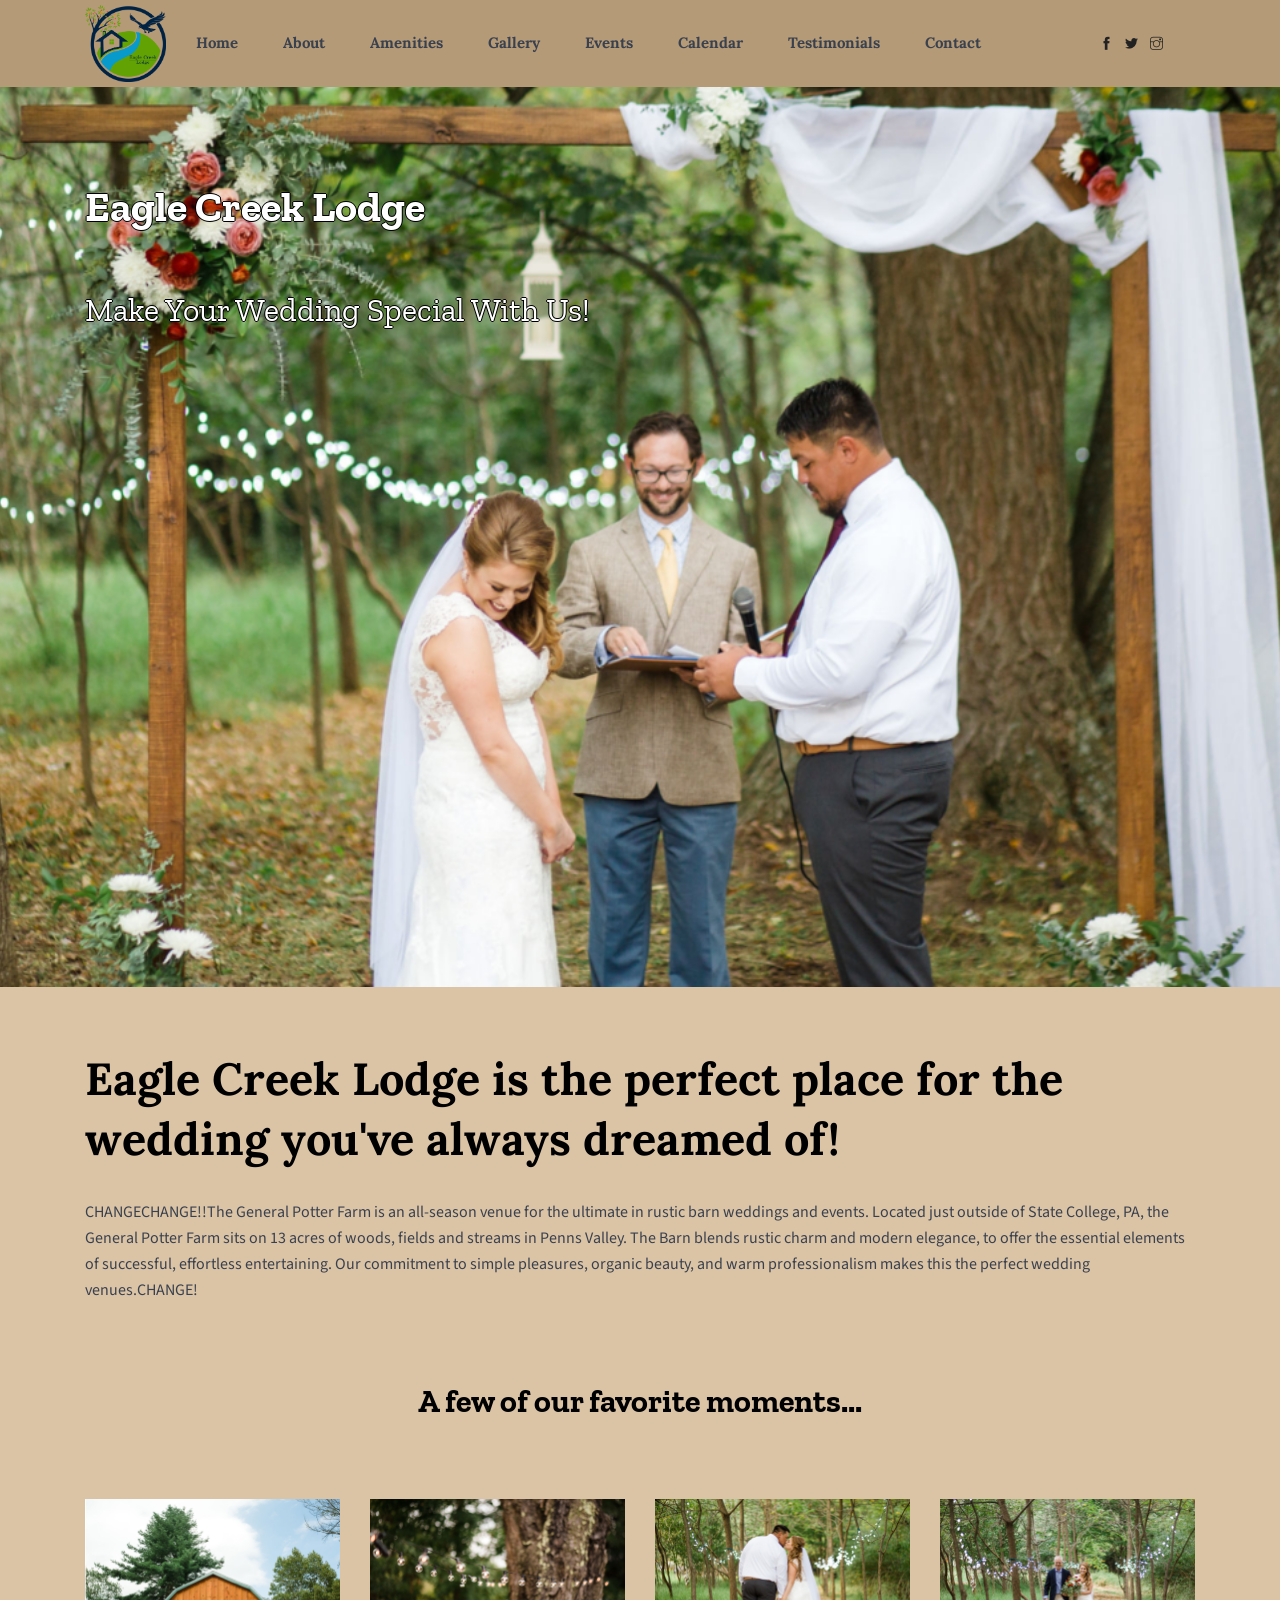
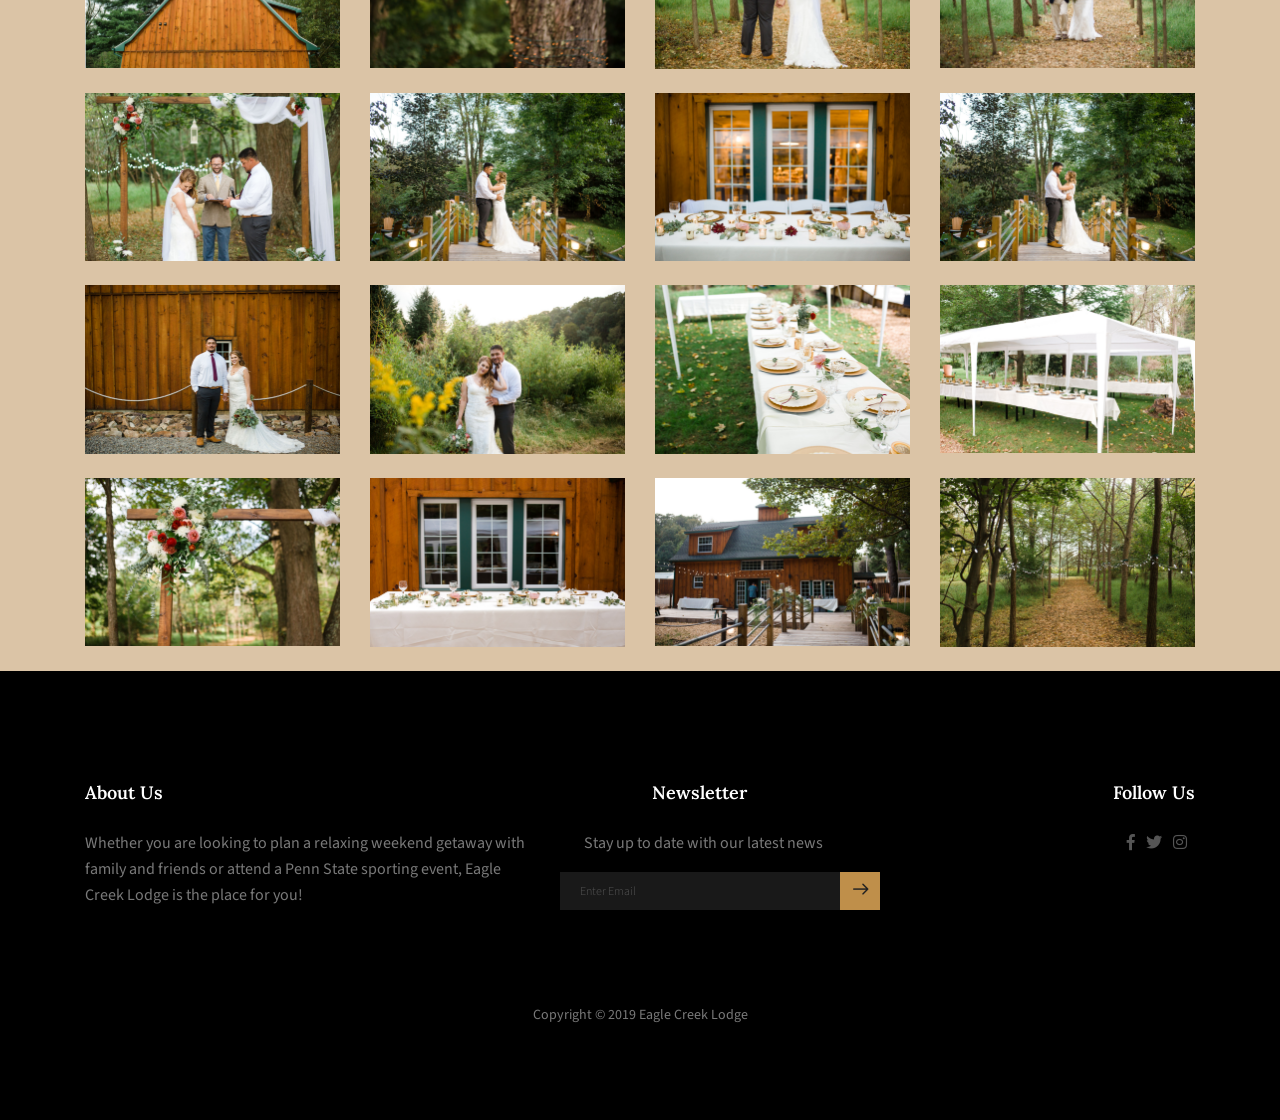
<file: weddings.html>
<!DOCTYPE html>
<html lang="en">
<head>
  <meta charset="UTF-8">
  <meta name="viewport" content="width=device-width, initial-scale=1.0">
  <meta http-equiv="X-UA-Compatible" content="ie=edge">
  <title>Eagle Creek Lodge</title>
	<link rel="icon" href="img/favicon.png" type="image/png">

  <link rel="stylesheet" href="vendors/bootstrap/bootstrap.min.css">
  <link rel="stylesheet" href="vendors/fontawesome/css/all.min.css">
  <link rel="stylesheet" href="vendors/themify-icons/themify-icons.css">
  <link rel="stylesheet" href="vendors/linericon/style.css">
  <link rel="stylesheet" href="vendors/owl-carousel/owl.theme.default.min.css">
  <link rel="stylesheet" href="vendors/owl-carousel/owl.carousel.min.css">
  <link href="js/lightbox2/dist/css/lightbox.min.css" rel="stylesheet">
  <link rel="stylesheet" href="css/normalize.css">

  <link rel="stylesheet" href="css/style.css">
  <link href="https://fonts.googleapis.com/css?family=Zilla+Slab" rel="stylesheet">


<style>
  html,body{overflow-x: hidden;}
  html { overflow-y: scroll; }

  .navCustom{
    background-color: #b59a77;

  }
  .bodyCustom{
    background-color: #dbc4a6;
    /*padding-top: 2em;*/
  }
  .fontCustom{
    font-family: "Zilla Slab",serif!important;
  }
  .quotes{
    font-family: "Zilla Slab",serif!important;
    text-align: center;
    font-size: 28px;
    color: #000000;
    padding-top: 2em;
    padding-bottom: 2em;
  }
  .left{
    text-align: left;
  }
  .right{
    text-align: right;
  }
  .center{
    text-align: center;
  }
  .pad-right1{
    padding-right: 4em;
  }
  .brown1{
    color: #4c3216;
  }
  .jumbotron {
  color: white;
  background-image: url("img/wedding/5.png");
  background-position: center;
  background-repeat: no-repeat;
  background-size: cover;
  height: 100vh;
}
  .quotesx{
    font-family: "Zilla Slab",serif!important;
    /*text-align: center;*/
    font-size: 42px;
    color: #FFFFFF;
    /*padding-top: 2em;*/
    padding-bottom: 0.5em;
    text-shadow: 1px 0 0 #000, 0 -1px 0 #000, 0 1px 0 #000, -1px 0 0 #000;
  }
  .quotesxy{
    font-family: "Zilla Slab",serif!important;
    /*text-align: center;*/
    font-size: 32px;
    color: #FFFFFF;
    /*padding-top: 2em;
    padding-bottom: 2em;*/
    text-shadow: 1px 0 0 #000, 0 -1px 0 #000, 0 1px 0 #000, -1px 0 0 #000;
  }
  .hColor{
    color: #000000;
  }
  .pColor{
    color: #3A414E;
  }
  .titleA{
    font-size: 32px;
  }
  .quotesMod{
    font-family: "Zilla Slab",serif!important;
    text-align: center;
    font-size: 28px;
    color: #000000;
    padding-top: 2em;
    /*padding-bottom: 2em;*/
  }
  .spacer{
    padding-top: 3em;
  }
  .padded{
    padding: 1em;
  }
  .spacing{
/*    margin-right: 0.5em;
    margin-left: 0.5em;*/
    margin-top: 1em;
    margin-bottom: 1em;
  }
  /*.thumbnail{
    display:block;
    max-width:100%;
    height:auto;
    margin-right:auto;
    margin-left:auto;
  }*/
  .pic{
    padding-bottom: 1em;
  }
  .pic img{
    display: block;
    max-width: 100%;
    height: auto;
    margin-right: auto;
    margin-left: auto;

  }
  .container{
    width: 100%;
  }
  @media (max-width: 991px) {
    nav.navbar {
      background: lightgray !important;
    }
  }
  #header_placeholder {
    height:70px;
    width:100%;
    display:none;
}

    .img-responsivex {
      height: auto;
      width: auto;
      max-height: 77px;
      max-width: 255px;
    }
  </style>
</head>

<body>
  <!--================Header Menu Area =================-->
  <header class="header_area navCustom">
    <div class="main_menu">
      <nav class="navbar navbar-expand-lg navbar-light">
        <div class="container box_1620">
          <!-- Brand and toggle get grouped for better mobile display -->
          <a class="navbar-brand logo_h" href="index.html"><img src="img/logo.png" alt="logo"
              class="img-responsivex"></a>
          <button class="navbar-toggler" type="button" data-toggle="collapse" data-target="#navbarSupportedContent"
            aria-controls="navbarSupportedContent" aria-expanded="false" aria-label="Toggle navigation">
            <span class="icon-bar"></span>
            <span class="icon-bar"></span>
            <span class="icon-bar"></span>
          </button>
          <!-- Collect the nav links, forms, and other content for toggling -->
          <div class="collapse navbar-collapse offset" id="navbarSupportedContent">
            <ul class="nav navbar-nav menu_nav mr-auto">
              <li class="nav-item"><a class="nav-link" href="index.html">Home</a></li>
              <li class="nav-item"><a class="nav-link" href="about.html">About</a></li>
              <li class="nav-item"><a class="nav-link" href="amenities.html">Amenities</a></li>
              <li class="nav-item"><a class="nav-link" href="gallery.html">Gallery</a></li>
              <li class="nav-item submenu dropdown">
                <a href="#" class="nav-link dropdown-toggle" data-toggle="dropdown" role="button" aria-haspopup="true"
                  aria-expanded="false">Events</a>
                <ul class="dropdown-menu">
                  <li class="nav-item active"><a class="nav-link" href="weddings.html">Weddings</a></li>
                  <li class="nav-item"><a class="nav-link" href="localActivities.html">Local Activities</a></li>
                </ul>
              </li>
              <li class="nav-item"><a class="nav-link" href="calendar.html">Calendar</a></li>
              <li class="nav-item"><a class="nav-link" href="testimonials.html">Testimonials</a></li>
              <li class="nav-item"><a class="nav-link" href="contact.html">Contact</a></li>
            </ul>
            <ul class="nav navbar-nav navbar-right navbar-social">
              <li><a href="#"><i class="ti-facebook"></i></a></li>
              <li><a href="#"><i class="ti-twitter-alt"></i></a></li>
              <li><a href="#"><i class="ti-instagram"></i></a></li>
            </ul>
          </div>
        </div>
      </nav>
    </div>
    <div id="header_placeholder"></div>
  </header>
  <!--================Header Menu Area =================-->

  <main class="site-main bodyCustom">

    <div class="jumbotron jumbotron-fluid">
      <div class="container">
        <h1 class="quotesx">Eagle Creek Lodge</h1>
        <p class="quotesxy">Make Your Wedding Special With Us!</p>
      </div>
    </div>

    <div class="container">
      <div class="row">
        <div class="col-lg-12">
          <h1 class="hColor">Eagle Creek Lodge is the perfect place for the wedding you've always dreamed of!</h1>
          <p class="pColor">CHANGECHANGE!!The General Potter Farm is an all-season venue for the ultimate in rustic barn weddings and events. Located just outside of State College, PA, the General Potter Farm sits on 13 acres of woods, fields and streams in Penns Valley. The Barn blends rustic charm and modern elegance, to offer the essential elements of successful, effortless entertaining. Our commitment to simple pleasures, organic beauty, and warm professionalism makes this the perfect wedding venues.CHANGE!</p>
        </div>
      </div>
    </div>

<!--================================ Gallery ------------------------------------->

<div class="container">
  <div class="row">
    <div class="col-lg-12">
      <div class="quotes">
        <p><span class="titleA"><b>A few of our favorite moments...</b></span></p>
      </div>
    </div>
  </div>
</div>

<div class="container">
  <div class="row">
    <div class="col-lg-3">
      <a href="img/wedding/1.png" data-title="wedding1" data-lightbox="600x">
      <div class="pic">
        <img src="img/wedding/1.png" alt="wedding1">
      </div>
    </a>
    </div>

    <div class="col-lg-3">
      <a href="img/wedding/2.png" data-title="wedding2" data-lightbox="600x">
      <div class="pic">
        <img src="img/wedding/2.png" alt="Cabin #1">
      </div>
    </a>
    </div>

    <div class="col-lg-3">
      <a href="img/wedding/3.png" data-title="wedding3" data-lightbox="600x">
      <div class="pic">
        <img src="img/wedding/3.png" alt="Cabin #3">
      </div>
    </a>
    </div>

    <div class="col-lg-3">
      <a href="img/wedding/4.png" data-title="wedding4" data-lightbox="600x">
      <div class="pic">
        <img src="img/wedding/4.png" alt="Cabin #4">
      </div>
    </a>
    </div>

  </div>

  <div class="row">
    <div class="col-lg-3">
      <a href="img/wedding/5.png" data-title="wedding5" data-lightbox="600x">
      <div class="pic">
        <img src="img/wedding/5.png" alt="Cabin #5">
      </div>
    </a>
    </div>

    <div class="col-lg-3">
      <a href="img/wedding/6.png" data-title="wedding6" data-lightbox="600x">
      <div class="pic">
        <img src="img/wedding/6.png" alt="Cabin #6">
      </div>
    </a>
    </div>

    <div class="col-lg-3">
      <a href="img/wedding/7.png" data-title="wedding7" data-lightbox="600x">
      <div class="pic">
        <img src="img/wedding/7.png" alt="Cabin #7">
      </div>
    </a>
    </div>

    <div class="col-lg-3">
      <a href="img/wedding/8.png" data-title="wedding8" data-lightbox="600x">
      <div class="pic">
        <img src="img/wedding/8.png" alt="Cabin #8">
      </div>
    </a>
    </div>

  </div>

  <div class="row">
    <div class="col-lg-3">
      <a href="img/wedding/9.png" data-title="wedding9" data-lightbox="600x">
      <div class="pic">
        <img src="img/wedding/9.png" alt="Cabin #9">
      </div>
    </a>
    </div>

    <div class="col-lg-3">
      <a href="img/wedding/10.png" data-title="wedding10" data-lightbox="600x">
      <div class="pic">
        <img src="img/wedding/10.png" alt="Cabin #10">
      </div>
    </a>
    </div>

    <div class="col-lg-3">
      <a href="img/wedding/11.png" data-title="wedding11" data-lightbox="600x">
      <div class="pic">
        <img src="img/wedding/11.png" alt="Cabin #11">
      </div>
    </a>
    </div>

    <div class="col-lg-3">
      <a href="img/wedding/12.png" data-title="wedding12" data-lightbox="600x">
      <div class="pic">
        <img src="img/wedding/12.png" alt="Cabin #12">
      </div>
    </a>
    </div>

  </div>

  <div class="row">
    <div class="col-lg-3">
      <a href="img/wedding/13.png" data-title="wedding13" data-lightbox="600x">
      <div class="pic">
        <img src="img/wedding/13.png" alt="Cabin #13">
      </div>
    </a>
    </div>

    <div class="col-lg-3">
      <a href="img/wedding/14.png" data-title="wedding14" data-lightbox="600x">
      <div class="pic">
        <img src="img/wedding/14.png" alt="Cabin #14">
      </div>
    </a>
    </div>

    <div class="col-lg-3">
      <a href="img/wedding/15.png" data-title="wedding15" data-lightbox="600x">
      <div class="pic">
        <img src="img/wedding/15.png" alt="Cabin #15">
      </div>
    </a>
    </div>

    <div class="col-lg-3">
      <a href="img/wedding/16.png" data-title="wedding16" data-lightbox="600x">
      <div class="pic">
        <img src="img/wedding/16.png" alt="Cabin #16">
      </div>
    </a>
    </div>

  </div>

</div>

<!--================================ Gallery End --------------------------------->

  </main>

  <!--================ Start Footer Area =================-->
  <footer class="footer-area section-padding">
    <div class="container">
      <div class="row">
        <div class="col-lg-5  col-md-6 col-sm-6 left">
          <div class="single-footer-widget">
            <h6>About Us</h6>
            <p>
              Whether you are looking to plan a relaxing weekend getaway with family and friends or attend a Penn State sporting event, Eagle Creek Lodge is the place for you!
            </p>
          </div>
        </div>
        <div class="col-lg-4  col-md-6 col-sm-6 center">
          <div class="single-footer-widget">
            <h6 class="pad-right1">Newsletter</h6>
            <p class="pad-right1">Stay up to date with our latest news</p>
            <div class="" id="mc_embed_signup">

              <form target="_blank" action="insert.php" method="post" class="form-inline">

                <div class="d-flex flex-row">

                  <input class="form-control" name="email" placeholder="Enter Email" onfocus="this.placeholder = ''"
                    onblur="this.placeholder = 'Enter Email '" required="" type="email">


                  <button class="click-btn btn btn-default"><span class="lnr lnr-arrow-right"></span></button>
                  <!--<div style="position: absolute; left: -5000px;">
                    <input name="b_36c4fd991d266f23781ded980_aefe40901a" tabindex="-1" value="" type="text">
                  </div>-->

                </div>
                <div class="info"></div>
              </form>
            </div>
          </div>
        </div>

        <div class="col-lg-3  col-md-6 col-sm-6 right">
          <div class="single-footer-widget">
            <h6>Follow Us</h6>
            <p> </p>
            <div class="footer-social right">
              <a href="#">
                <i class="fab fa-facebook-f"></i>
              </a>
              <a href="#">
                <i class="fab fa-twitter"></i>
              </a>
              <a href="#">
                <i class="fab fa-instagram"></i>
              </a>
            </div>
          </div>
        </div>
      </div>
      <div class="footer-bottom d-flex justify-content-center align-items-center flex-wrap">
        <p class="footer-text m-0">Copyright © 2019 Eagle Creek Lodge</p>
      </div>
    </div>
  </footer>
  <!--================ End Footer Area =================-->

  <script src="vendors/jquery/jquery-3.2.1.min.js"></script>
  <script src="vendors/bootstrap/bootstrap.bundle.min.js"></script>
  <script src="vendors/owl-carousel/owl.carousel.min.js"></script>
  <script src="js/main.js"></script>
  <script src="js/lightbox2/dist/js/lightbox.min.js"></script>
  <script>
  $(".jumbotron").css({ height: $(window).height() + "px" });

$(window).on("resize", function() {
  $(".jumbotron").css({ height: $(window).height() + "px" });
});
</script>

</body>
</html>
</file>
<file: vendors/themify-icons/demo-files/demo.css>
body {
	font: normal 1em/1.5em Arial, Helvetica, sans-serif;
	max-width: 90%;
	margin: 30px auto 0;
}
h1, h3 {
	font-weight: normal;
}
h3 {
	font-size: 1.4;
	text-transform: uppercase;
	letter-spacing: 1px;
}

.icon-section {
	margin: 0 0 3em;
	clear: both;
	overflow: hidden;
}
.icon-container {
	width: 240px; 
	padding: .7em 0;
	float: left; 
	position: relative;
	text-align: left;
}
.icon-container [class^="ti-"], 
.icon-container [class*=" ti-"] {
	color: #000;
	position: absolute;
	margin-top: 3px;
	transition: .3s;
}
.icon-container:hover [class^="ti-"],
.icon-container:hover [class*=" ti-"] {
	font-size: 2.2em;
	margin-top: -5px;
}
.icon-container:hover .icon-name {
	color: #000;
}
.icon-name {
	color: #aaa;
	margin-left: 35px;
	font-size: .8em;
	transition: .3s;
}
.icon-container:hover .icon-name {
	margin-left: 45px;
}
</file>
<file: vendors/themify-icons/themify-icons.css>
@font-face {
	font-family: 'themify';
	src:url('fonts/themify.eot?-fvbane');
	src:url('fonts/themify.eot?#iefix-fvbane') format('embedded-opentype'),
		url('fonts/themify.woff?-fvbane') format('woff'),
		url('fonts/themify.ttf?-fvbane') format('truetype'),
		url('fonts/themify.svg?-fvbane#themify') format('svg');
	font-weight: normal;
	font-style: normal;
}

[class^="ti-"], [class*=" ti-"] {
	font-family: 'themify';
	speak: none;
	font-style: normal;
	font-weight: normal;
	font-variant: normal;
	text-transform: none;
	line-height: 1;

	/* Better Font Rendering =========== */
	-webkit-font-smoothing: antialiased;
	-moz-osx-font-smoothing: grayscale;
}

.ti-wand:before {
	content: "\e600";
}
.ti-volume:before {
	content: "\e601";
}
.ti-user:before {
	content: "\e602";
}
.ti-unlock:before {
	content: "\e603";
}
.ti-unlink:before {
	content: "\e604";
}
.ti-trash:before {
	content: "\e605";
}
.ti-thought:before {
	content: "\e606";
}
.ti-target:before {
	content: "\e607";
}
.ti-tag:before {
	content: "\e608";
}
.ti-tablet:before {
	content: "\e609";
}
.ti-star:before {
	content: "\e60a";
}
.ti-spray:before {
	content: "\e60b";
}
.ti-signal:before {
	content: "\e60c";
}
.ti-shopping-cart:before {
	content: "\e60d";
}
.ti-shopping-cart-full:before {
	content: "\e60e";
}
.ti-settings:before {
	content: "\e60f";
}
.ti-search:before {
	content: "\e610";
}
.ti-zoom-in:before {
	content: "\e611";
}
.ti-zoom-out:before {
	content: "\e612";
}
.ti-cut:before {
	content: "\e613";
}
.ti-ruler:before {
	content: "\e614";
}
.ti-ruler-pencil:before {
	content: "\e615";
}
.ti-ruler-alt:before {
	content: "\e616";
}
.ti-bookmark:before {
	content: "\e617";
}
.ti-bookmark-alt:before {
	content: "\e618";
}
.ti-reload:before {
	content: "\e619";
}
.ti-plus:before {
	content: "\e61a";
}
.ti-pin:before {
	content: "\e61b";
}
.ti-pencil:before {
	content: "\e61c";
}
.ti-pencil-alt:before {
	content: "\e61d";
}
.ti-paint-roller:before {
	content: "\e61e";
}
.ti-paint-bucket:before {
	content: "\e61f";
}
.ti-na:before {
	content: "\e620";
}
.ti-mobile:before {
	content: "\e621";
}
.ti-minus:before {
	content: "\e622";
}
.ti-medall:before {
	content: "\e623";
}
.ti-medall-alt:before {
	content: "\e624";
}
.ti-marker:before {
	content: "\e625";
}
.ti-marker-alt:before {
	content: "\e626";
}
.ti-arrow-up:before {
	content: "\e627";
}
.ti-arrow-right:before {
	content: "\e628";
}
.ti-arrow-left:before {
	content: "\e629";
}
.ti-arrow-down:before {
	content: "\e62a";
}
.ti-lock:before {
	content: "\e62b";
}
.ti-location-arrow:before {
	content: "\e62c";
}
.ti-link:before {
	content: "\e62d";
}
.ti-layout:before {
	content: "\e62e";
}
.ti-layers:before {
	content: "\e62f";
}
.ti-layers-alt:before {
	content: "\e630";
}
.ti-key:before {
	content: "\e631";
}
.ti-import:before {
	content: "\e632";
}
.ti-image:before {
	content: "\e633";
}
.ti-heart:before {
	content: "\e634";
}
.ti-heart-broken:before {
	content: "\e635";
}
.ti-hand-stop:before {
	content: "\e636";
}
.ti-hand-open:before {
	content: "\e637";
}
.ti-hand-drag:before {
	content: "\e638";
}
.ti-folder:before {
	content: "\e639";
}
.ti-flag:before {
	content: "\e63a";
}
.ti-flag-alt:before {
	content: "\e63b";
}
.ti-flag-alt-2:before {
	content: "\e63c";
}
.ti-eye:before {
	content: "\e63d";
}
.ti-export:before {
	content: "\e63e";
}
.ti-exchange-vertical:before {
	content: "\e63f";
}
.ti-desktop:before {
	content: "\e640";
}
.ti-cup:before {
	content: "\e641";
}
.ti-crown:before {
	content: "\e642";
}
.ti-comments:before {
	content: "\e643";
}
.ti-comment:before {
	content: "\e644";
}
.ti-comment-alt:before {
	content: "\e645";
}
.ti-close:before {
	content: "\e646";
}
.ti-clip:before {
	content: "\e647";
}
.ti-angle-up:before {
	content: "\e648";
}
.ti-angle-right:before {
	content: "\e649";
}
.ti-angle-left:before {
	content: "\e64a";
}
.ti-angle-down:before {
	content: "\e64b";
}
.ti-check:before {
	content: "\e64c";
}
.ti-check-box:before {
	content: "\e64d";
}
.ti-camera:before {
	content: "\e64e";
}
.ti-announcement:before {
	content: "\e64f";
}
.ti-brush:before {
	content: "\e650";
}
.ti-briefcase:before {
	content: "\e651";
}
.ti-bolt:before {
	content: "\e652";
}
.ti-bolt-alt:before {
	content: "\e653";
}
.ti-blackboard:before {
	content: "\e654";
}
.ti-bag:before {
	content: "\e655";
}
.ti-move:before {
	content: "\e656";
}
.ti-arrows-vertical:before {
	content: "\e657";
}
.ti-arrows-horizontal:before {
	content: "\e658";
}
.ti-fullscreen:before {
	content: "\e659";
}
.ti-arrow-top-right:before {
	content: "\e65a";
}
.ti-arrow-top-left:before {
	content: "\e65b";
}
.ti-arrow-circle-up:before {
	content: "\e65c";
}
.ti-arrow-circle-right:before {
	content: "\e65d";
}
.ti-arrow-circle-left:before {
	content: "\e65e";
}
.ti-arrow-circle-down:before {
	content: "\e65f";
}
.ti-angle-double-up:before {
	content: "\e660";
}
.ti-angle-double-right:before {
	content: "\e661";
}
.ti-angle-double-left:before {
	content: "\e662";
}
.ti-angle-double-down:before {
	content: "\e663";
}
.ti-zip:before {
	content: "\e664";
}
.ti-world:before {
	content: "\e665";
}
.ti-wheelchair:before {
	content: "\e666";
}
.ti-view-list:before {
	content: "\e667";
}
.ti-view-list-alt:before {
	content: "\e668";
}
.ti-view-grid:before {
	content: "\e669";
}
.ti-uppercase:before {
	content: "\e66a";
}
.ti-upload:before {
	content: "\e66b";
}
.ti-underline:before {
	content: "\e66c";
}
.ti-truck:before {
	content: "\e66d";
}
.ti-timer:before {
	content: "\e66e";
}
.ti-ticket:before {
	content: "\e66f";
}
.ti-thumb-up:before {
	content: "\e670";
}
.ti-thumb-down:before {
	content: "\e671";
}
.ti-text:before {
	content: "\e672";
}
.ti-stats-up:before {
	content: "\e673";
}
.ti-stats-down:before {
	content: "\e674";
}
.ti-split-v:before {
	content: "\e675";
}
.ti-split-h:before {
	content: "\e676";
}
.ti-smallcap:before {
	content: "\e677";
}
.ti-shine:before {
	content: "\e678";
}
.ti-shift-right:before {
	content: "\e679";
}
.ti-shift-left:before {
	content: "\e67a";
}
.ti-shield:before {
	content: "\e67b";
}
.ti-notepad:before {
	content: "\e67c";
}
.ti-server:before {
	content: "\e67d";
}
.ti-quote-right:before {
	content: "\e67e";
}
.ti-quote-left:before {
	content: "\e67f";
}
.ti-pulse:before {
	content: "\e680";
}
.ti-printer:before {
	content: "\e681";
}
.ti-power-off:before {
	content: "\e682";
}
.ti-plug:before {
	content: "\e683";
}
.ti-pie-chart:before {
	content: "\e684";
}
.ti-paragraph:before {
	content: "\e685";
}
.ti-panel:before {
	content: "\e686";
}
.ti-package:before {
	content: "\e687";
}
.ti-music:before {
	content: "\e688";
}
.ti-music-alt:before {
	content: "\e689";
}
.ti-mouse:before {
	content: "\e68a";
}
.ti-mouse-alt:before {
	content: "\e68b";
}
.ti-money:before {
	content: "\e68c";
}
.ti-microphone:before {
	content: "\e68d";
}
.ti-menu:before {
	content: "\e68e";
}
.ti-menu-alt:before {
	content: "\e68f";
}
.ti-map:before {
	content: "\e690";
}
.ti-map-alt:before {
	content: "\e691";
}
.ti-loop:before {
	content: "\e692";
}
.ti-location-pin:before {
	content: "\e693";
}
.ti-list:before {
	content: "\e694";
}
.ti-light-bulb:before {
	content: "\e695";
}
.ti-Italic:before {
	content: "\e696";
}
.ti-info:before {
	content: "\e697";
}
.ti-infinite:before {
	content: "\e698";
}
.ti-id-badge:before {
	content: "\e699";
}
.ti-hummer:before {
	content: "\e69a";
}
.ti-home:before {
	content: "\e69b";
}
.ti-help:before {
	content: "\e69c";
}
.ti-headphone:before {
	content: "\e69d";
}
.ti-harddrives:before {
	content: "\e69e";
}
.ti-harddrive:before {
	content: "\e69f";
}
.ti-gift:before {
	content: "\e6a0";
}
.ti-game:before {
	content: "\e6a1";
}
.ti-filter:before {
	content: "\e6a2";
}
.ti-files:before {
	content: "\e6a3";
}
.ti-file:before {
	content: "\e6a4";
}
.ti-eraser:before {
	content: "\e6a5";
}
.ti-envelope:before {
	content: "\e6a6";
}
.ti-download:before {
	content: "\e6a7";
}
.ti-direction:before {
	content: "\e6a8";
}
.ti-direction-alt:before {
	content: "\e6a9";
}
.ti-dashboard:before {
	content: "\e6aa";
}
.ti-control-stop:before {
	content: "\e6ab";
}
.ti-control-shuffle:before {
	content: "\e6ac";
}
.ti-control-play:before {
	content: "\e6ad";
}
.ti-control-pause:before {
	content: "\e6ae";
}
.ti-control-forward:before {
	content: "\e6af";
}
.ti-control-backward:before {
	content: "\e6b0";
}
.ti-cloud:before {
	content: "\e6b1";
}
.ti-cloud-up:before {
	content: "\e6b2";
}
.ti-cloud-down:before {
	content: "\e6b3";
}
.ti-clipboard:before {
	content: "\e6b4";
}
.ti-car:before {
	content: "\e6b5";
}
.ti-calendar:before {
	content: "\e6b6";
}
.ti-book:before {
	content: "\e6b7";
}
.ti-bell:before {
	content: "\e6b8";
}
.ti-basketball:before {
	content: "\e6b9";
}
.ti-bar-chart:before {
	content: "\e6ba";
}
.ti-bar-chart-alt:before {
	content: "\e6bb";
}
.ti-back-right:before {
	content: "\e6bc";
}
.ti-back-left:before {
	content: "\e6bd";
}
.ti-arrows-corner:before {
	content: "\e6be";
}
.ti-archive:before {
	content: "\e6bf";
}
.ti-anchor:before {
	content: "\e6c0";
}
.ti-align-right:before {
	content: "\e6c1";
}
.ti-align-left:before {
	content: "\e6c2";
}
.ti-align-justify:before {
	content: "\e6c3";
}
.ti-align-center:before {
	content: "\e6c4";
}
.ti-alert:before {
	content: "\e6c5";
}
.ti-alarm-clock:before {
	content: "\e6c6";
}
.ti-agenda:before {
	content: "\e6c7";
}
.ti-write:before {
	content: "\e6c8";
}
.ti-window:before {
	content: "\e6c9";
}
.ti-widgetized:before {
	content: "\e6ca";
}
.ti-widget:before {
	content: "\e6cb";
}
.ti-widget-alt:before {
	content: "\e6cc";
}
.ti-wallet:before {
	content: "\e6cd";
}
.ti-video-clapper:before {
	content: "\e6ce";
}
.ti-video-camera:before {
	content: "\e6cf";
}
.ti-vector:before {
	content: "\e6d0";
}
.ti-themify-logo:before {
	content: "\e6d1";
}
.ti-themify-favicon:before {
	content: "\e6d2";
}
.ti-themify-favicon-alt:before {
	content: "\e6d3";
}
.ti-support:before {
	content: "\e6d4";
}
.ti-stamp:before {
	content: "\e6d5";
}
.ti-split-v-alt:before {
	content: "\e6d6";
}
.ti-slice:before {
	content: "\e6d7";
}
.ti-shortcode:before {
	content: "\e6d8";
}
.ti-shift-right-alt:before {
	content: "\e6d9";
}
.ti-shift-left-alt:before {
	content: "\e6da";
}
.ti-ruler-alt-2:before {
	content: "\e6db";
}
.ti-receipt:before {
	content: "\e6dc";
}
.ti-pin2:before {
	content: "\e6dd";
}
.ti-pin-alt:before {
	content: "\e6de";
}
.ti-pencil-alt2:before {
	content: "\e6df";
}
.ti-palette:before {
	content: "\e6e0";
}
.ti-more:before {
	content: "\e6e1";
}
.ti-more-alt:before {
	content: "\e6e2";
}
.ti-microphone-alt:before {
	content: "\e6e3";
}
.ti-magnet:before {
	content: "\e6e4";
}
.ti-line-double:before {
	content: "\e6e5";
}
.ti-line-dotted:before {
	content: "\e6e6";
}
.ti-line-dashed:before {
	content: "\e6e7";
}
.ti-layout-width-full:before {
	content: "\e6e8";
}
.ti-layout-width-default:before {
	content: "\e6e9";
}
.ti-layout-width-default-alt:before {
	content: "\e6ea";
}
.ti-layout-tab:before {
	content: "\e6eb";
}
.ti-layout-tab-window:before {
	content: "\e6ec";
}
.ti-layout-tab-v:before {
	content: "\e6ed";
}
.ti-layout-tab-min:before {
	content: "\e6ee";
}
.ti-layout-slider:before {
	content: "\e6ef";
}
.ti-layout-slider-alt:before {
	content: "\e6f0";
}
.ti-layout-sidebar-right:before {
	content: "\e6f1";
}
.ti-layout-sidebar-none:before {
	content: "\e6f2";
}
.ti-layout-sidebar-left:before {
	content: "\e6f3";
}
.ti-layout-placeholder:before {
	content: "\e6f4";
}
.ti-layout-menu:before {
	content: "\e6f5";
}
.ti-layout-menu-v:before {
	content: "\e6f6";
}
.ti-layout-menu-separated:before {
	content: "\e6f7";
}
.ti-layout-menu-full:before {
	content: "\e6f8";
}
.ti-layout-media-right-alt:before {
	content: "\e6f9";
}
.ti-layout-media-right:before {
	content: "\e6fa";
}
.ti-layout-media-overlay:before {
	content: "\e6fb";
}
.ti-layout-media-overlay-alt:before {
	content: "\e6fc";
}
.ti-layout-media-overlay-alt-2:before {
	content: "\e6fd";
}
.ti-layout-media-left-alt:before {
	content: "\e6fe";
}
.ti-layout-media-left:before {
	content: "\e6ff";
}
.ti-layout-media-center-alt:before {
	content: "\e700";
}
.ti-layout-media-center:before {
	content: "\e701";
}
.ti-layout-list-thumb:before {
	content: "\e702";
}
.ti-layout-list-thumb-alt:before {
	content: "\e703";
}
.ti-layout-list-post:before {
	content: "\e704";
}
.ti-layout-list-large-image:before {
	content: "\e705";
}
.ti-layout-line-solid:before {
	content: "\e706";
}
.ti-layout-grid4:before {
	content: "\e707";
}
.ti-layout-grid3:before {
	content: "\e708";
}
.ti-layout-grid2:before {
	content: "\e709";
}
.ti-layout-grid2-thumb:before {
	content: "\e70a";
}
.ti-layout-cta-right:before {
	content: "\e70b";
}
.ti-layout-cta-left:before {
	content: "\e70c";
}
.ti-layout-cta-center:before {
	content: "\e70d";
}
.ti-layout-cta-btn-right:before {
	content: "\e70e";
}
.ti-layout-cta-btn-left:before {
	content: "\e70f";
}
.ti-layout-column4:before {
	content: "\e710";
}
.ti-layout-column3:before {
	content: "\e711";
}
.ti-layout-column2:before {
	content: "\e712";
}
.ti-layout-accordion-separated:before {
	content: "\e713";
}
.ti-layout-accordion-merged:before {
	content: "\e714";
}
.ti-layout-accordion-list:before {
	content: "\e715";
}
.ti-ink-pen:before {
	content: "\e716";
}
.ti-info-alt:before {
	content: "\e717";
}
.ti-help-alt:before {
	content: "\e718";
}
.ti-headphone-alt:before {
	content: "\e719";
}
.ti-hand-point-up:before {
	content: "\e71a";
}
.ti-hand-point-right:before {
	content: "\e71b";
}
.ti-hand-point-left:before {
	content: "\e71c";
}
.ti-hand-point-down:before {
	content: "\e71d";
}
.ti-gallery:before {
	content: "\e71e";
}
.ti-face-smile:before {
	content: "\e71f";
}
.ti-face-sad:before {
	content: "\e720";
}
.ti-credit-card:before {
	content: "\e721";
}
.ti-control-skip-forward:before {
	content: "\e722";
}
.ti-control-skip-backward:before {
	content: "\e723";
}
.ti-control-record:before {
	content: "\e724";
}
.ti-control-eject:before {
	content: "\e725";
}
.ti-comments-smiley:before {
	content: "\e726";
}
.ti-brush-alt:before {
	content: "\e727";
}
.ti-youtube:before {
	content: "\e728";
}
.ti-vimeo:before {
	content: "\e729";
}
.ti-twitter:before {
	content: "\e72a";
}
.ti-time:before {
	content: "\e72b";
}
.ti-tumblr:before {
	content: "\e72c";
}
.ti-skype:before {
	content: "\e72d";
}
.ti-share:before {
	content: "\e72e";
}
.ti-share-alt:before {
	content: "\e72f";
}
.ti-rocket:before {
	content: "\e730";
}
.ti-pinterest:before {
	content: "\e731";
}
.ti-new-window:before {
	content: "\e732";
}
.ti-microsoft:before {
	content: "\e733";
}
.ti-list-ol:before {
	content: "\e734";
}
.ti-linkedin:before {
	content: "\e735";
}
.ti-layout-sidebar-2:before {
	content: "\e736";
}
.ti-layout-grid4-alt:before {
	content: "\e737";
}
.ti-layout-grid3-alt:before {
	content: "\e738";
}
.ti-layout-grid2-alt:before {
	content: "\e739";
}
.ti-layout-column4-alt:before {
	content: "\e73a";
}
.ti-layout-column3-alt:before {
	content: "\e73b";
}
.ti-layout-column2-alt:before {
	content: "\e73c";
}
.ti-instagram:before {
	content: "\e73d";
}
.ti-google:before {
	content: "\e73e";
}
.ti-github:before {
	content: "\e73f";
}
.ti-flickr:before {
	content: "\e740";
}
.ti-facebook:before {
	content: "\e741";
}
.ti-dropbox:before {
	content: "\e742";
}
.ti-dribbble:before {
	content: "\e743";
}
.ti-apple:before {
	content: "\e744";
}
.ti-android:before {
	content: "\e745";
}
.ti-save:before {
	content: "\e746";
}
.ti-save-alt:before {
	content: "\e747";
}
.ti-yahoo:before {
	content: "\e748";
}
.ti-wordpress:before {
	content: "\e749";
}
.ti-vimeo-alt:before {
	content: "\e74a";
}
.ti-twitter-alt:before {
	content: "\e74b";
}
.ti-tumblr-alt:before {
	content: "\e74c";
}
.ti-trello:before {
	content: "\e74d";
}
.ti-stack-overflow:before {
	content: "\e74e";
}
.ti-soundcloud:before {
	content: "\e74f";
}
.ti-sharethis:before {
	content: "\e750";
}
.ti-sharethis-alt:before {
	content: "\e751";
}
.ti-reddit:before {
	content: "\e752";
}
.ti-pinterest-alt:before {
	content: "\e753";
}
.ti-microsoft-alt:before {
	content: "\e754";
}
.ti-linux:before {
	content: "\e755";
}
.ti-jsfiddle:before {
	content: "\e756";
}
.ti-joomla:before {
	content: "\e757";
}
.ti-html5:before {
	content: "\e758";
}
.ti-flickr-alt:before {
	content: "\e759";
}
.ti-email:before {
	content: "\e75a";
}
.ti-drupal:before {
	content: "\e75b";
}
.ti-dropbox-alt:before {
	content: "\e75c";
}
.ti-css3:before {
	content: "\e75d";
}
.ti-rss:before {
	content: "\e75e";
}
.ti-rss-alt:before {
	content: "\e75f";
}
</file>
<file: vendors/themify-icons/ie7/ie7.css>
.ti-wand {
	*zoom: expression(this.runtimeStyle['zoom'] = '1', this.innerHTML = '&#xe600;');
}
.ti-volume {
	*zoom: expression(this.runtimeStyle['zoom'] = '1', this.innerHTML = '&#xe601;');
}
.ti-user {
	*zoom: expression(this.runtimeStyle['zoom'] = '1', this.innerHTML = '&#xe602;');
}
.ti-unlock {
	*zoom: expression(this.runtimeStyle['zoom'] = '1', this.innerHTML = '&#xe603;');
}
.ti-unlink {
	*zoom: expression(this.runtimeStyle['zoom'] = '1', this.innerHTML = '&#xe604;');
}
.ti-trash {
	*zoom: expression(this.runtimeStyle['zoom'] = '1', this.innerHTML = '&#xe605;');
}
.ti-thought {
	*zoom: expression(this.runtimeStyle['zoom'] = '1', this.innerHTML = '&#xe606;');
}
.ti-target {
	*zoom: expression(this.runtimeStyle['zoom'] = '1', this.innerHTML = '&#xe607;');
}
.ti-tag {
	*zoom: expression(this.runtimeStyle['zoom'] = '1', this.innerHTML = '&#xe608;');
}
.ti-tablet {
	*zoom: expression(this.runtimeStyle['zoom'] = '1', this.innerHTML = '&#xe609;');
}
.ti-star {
	*zoom: expression(this.runtimeStyle['zoom'] = '1', this.innerHTML = '&#xe60a;');
}
.ti-spray {
	*zoom: expression(this.runtimeStyle['zoom'] = '1', this.innerHTML = '&#xe60b;');
}
.ti-signal {
	*zoom: expression(this.runtimeStyle['zoom'] = '1', this.innerHTML = '&#xe60c;');
}
.ti-shopping-cart {
	*zoom: expression(this.runtimeStyle['zoom'] = '1', this.innerHTML = '&#xe60d;');
}
.ti-shopping-cart-full {
	*zoom: expression(this.runtimeStyle['zoom'] = '1', this.innerHTML = '&#xe60e;');
}
.ti-settings {
	*zoom: expression(this.runtimeStyle['zoom'] = '1', this.innerHTML = '&#xe60f;');
}
.ti-search {
	*zoom: expression(this.runtimeStyle['zoom'] = '1', this.innerHTML = '&#xe610;');
}
.ti-zoom-in {
	*zoom: expression(this.runtimeStyle['zoom'] = '1', this.innerHTML = '&#xe611;');
}
.ti-zoom-out {
	*zoom: expression(this.runtimeStyle['zoom'] = '1', this.innerHTML = '&#xe612;');
}
.ti-cut {
	*zoom: expression(this.runtimeStyle['zoom'] = '1', this.innerHTML = '&#xe613;');
}
.ti-ruler {
	*zoom: expression(this.runtimeStyle['zoom'] = '1', this.innerHTML = '&#xe614;');
}
.ti-ruler-pencil {
	*zoom: expression(this.runtimeStyle['zoom'] = '1', this.innerHTML = '&#xe615;');
}
.ti-ruler-alt {
	*zoom: expression(this.runtimeStyle['zoom'] = '1', this.innerHTML = '&#xe616;');
}
.ti-bookmark {
	*zoom: expression(this.runtimeStyle['zoom'] = '1', this.innerHTML = '&#xe617;');
}
.ti-bookmark-alt {
	*zoom: expression(this.runtimeStyle['zoom'] = '1', this.innerHTML = '&#xe618;');
}
.ti-reload {
	*zoom: expression(this.runtimeStyle['zoom'] = '1', this.innerHTML = '&#xe619;');
}
.ti-plus {
	*zoom: expression(this.runtimeStyle['zoom'] = '1', this.innerHTML = '&#xe61a;');
}
.ti-pin {
	*zoom: expression(this.runtimeStyle['zoom'] = '1', this.innerHTML = '&#xe61b;');
}
.ti-pencil {
	*zoom: expression(this.runtimeStyle['zoom'] = '1', this.innerHTML = '&#xe61c;');
}
.ti-pencil-alt {
	*zoom: expression(this.runtimeStyle['zoom'] = '1', this.innerHTML = '&#xe61d;');
}
.ti-paint-roller {
	*zoom: expression(this.runtimeStyle['zoom'] = '1', this.innerHTML = '&#xe61e;');
}
.ti-paint-bucket {
	*zoom: expression(this.runtimeStyle['zoom'] = '1', this.innerHTML = '&#xe61f;');
}
.ti-na {
	*zoom: expression(this.runtimeStyle['zoom'] = '1', this.innerHTML = '&#xe620;');
}
.ti-mobile {
	*zoom: expression(this.runtimeStyle['zoom'] = '1', this.innerHTML = '&#xe621;');
}
.ti-minus {
	*zoom: expression(this.runtimeStyle['zoom'] = '1', this.innerHTML = '&#xe622;');
}
.ti-medall {
	*zoom: expression(this.runtimeStyle['zoom'] = '1', this.innerHTML = '&#xe623;');
}
.ti-medall-alt {
	*zoom: expression(this.runtimeStyle['zoom'] = '1', this.innerHTML = '&#xe624;');
}
.ti-marker {
	*zoom: expression(this.runtimeStyle['zoom'] = '1', this.innerHTML = '&#xe625;');
}
.ti-marker-alt {
	*zoom: expression(this.runtimeStyle['zoom'] = '1', this.innerHTML = '&#xe626;');
}
.ti-arrow-up {
	*zoom: expression(this.runtimeStyle['zoom'] = '1', this.innerHTML = '&#xe627;');
}
.ti-arrow-right {
	*zoom: expression(this.runtimeStyle['zoom'] = '1', this.innerHTML = '&#xe628;');
}
.ti-arrow-left {
	*zoom: expression(this.runtimeStyle['zoom'] = '1', this.innerHTML = '&#xe629;');
}
.ti-arrow-down {
	*zoom: expression(this.runtimeStyle['zoom'] = '1', this.innerHTML = '&#xe62a;');
}
.ti-lock {
	*zoom: expression(this.runtimeStyle['zoom'] = '1', this.innerHTML = '&#xe62b;');
}
.ti-location-arrow {
	*zoom: expression(this.runtimeStyle['zoom'] = '1', this.innerHTML = '&#xe62c;');
}
.ti-link {
	*zoom: expression(this.runtimeStyle['zoom'] = '1', this.innerHTML = '&#xe62d;');
}
.ti-layout {
	*zoom: expression(this.runtimeStyle['zoom'] = '1', this.innerHTML = '&#xe62e;');
}
.ti-layers {
	*zoom: expression(this.runtimeStyle['zoom'] = '1', this.innerHTML = '&#xe62f;');
}
.ti-layers-alt {
	*zoom: expression(this.runtimeStyle['zoom'] = '1', this.innerHTML = '&#xe630;');
}
.ti-key {
	*zoom: expression(this.runtimeStyle['zoom'] = '1', this.innerHTML = '&#xe631;');
}
.ti-import {
	*zoom: expression(this.runtimeStyle['zoom'] = '1', this.innerHTML = '&#xe632;');
}
.ti-image {
	*zoom: expression(this.runtimeStyle['zoom'] = '1', this.innerHTML = '&#xe633;');
}
.ti-heart {
	*zoom: expression(this.runtimeStyle['zoom'] = '1', this.innerHTML = '&#xe634;');
}
.ti-heart-broken {
	*zoom: expression(this.runtimeStyle['zoom'] = '1', this.innerHTML = '&#xe635;');
}
.ti-hand-stop {
	*zoom: expression(this.runtimeStyle['zoom'] = '1', this.innerHTML = '&#xe636;');
}
.ti-hand-open {
	*zoom: expression(this.runtimeStyle['zoom'] = '1', this.innerHTML = '&#xe637;');
}
.ti-hand-drag {
	*zoom: expression(this.runtimeStyle['zoom'] = '1', this.innerHTML = '&#xe638;');
}
.ti-folder {
	*zoom: expression(this.runtimeStyle['zoom'] = '1', this.innerHTML = '&#xe639;');
}
.ti-flag {
	*zoom: expression(this.runtimeStyle['zoom'] = '1', this.innerHTML = '&#xe63a;');
}
.ti-flag-alt {
	*zoom: expression(this.runtimeStyle['zoom'] = '1', this.innerHTML = '&#xe63b;');
}
.ti-flag-alt-2 {
	*zoom: expression(this.runtimeStyle['zoom'] = '1', this.innerHTML = '&#xe63c;');
}
.ti-eye {
	*zoom: expression(this.runtimeStyle['zoom'] = '1', this.innerHTML = '&#xe63d;');
}
.ti-export {
	*zoom: expression(this.runtimeStyle['zoom'] = '1', this.innerHTML = '&#xe63e;');
}
.ti-exchange-vertical {
	*zoom: expression(this.runtimeStyle['zoom'] = '1', this.innerHTML = '&#xe63f;');
}
.ti-desktop {
	*zoom: expression(this.runtimeStyle['zoom'] = '1', this.innerHTML = '&#xe640;');
}
.ti-cup {
	*zoom: expression(this.runtimeStyle['zoom'] = '1', this.innerHTML = '&#xe641;');
}
.ti-crown {
	*zoom: expression(this.runtimeStyle['zoom'] = '1', this.innerHTML = '&#xe642;');
}
.ti-comments {
	*zoom: expression(this.runtimeStyle['zoom'] = '1', this.innerHTML = '&#xe643;');
}
.ti-comment {
	*zoom: expression(this.runtimeStyle['zoom'] = '1', this.innerHTML = '&#xe644;');
}
.ti-comment-alt {
	*zoom: expression(this.runtimeStyle['zoom'] = '1', this.innerHTML = '&#xe645;');
}
.ti-close {
	*zoom: expression(this.runtimeStyle['zoom'] = '1', this.innerHTML = '&#xe646;');
}
.ti-clip {
	*zoom: expression(this.runtimeStyle['zoom'] = '1', this.innerHTML = '&#xe647;');
}
.ti-angle-up {
	*zoom: expression(this.runtimeStyle['zoom'] = '1', this.innerHTML = '&#xe648;');
}
.ti-angle-right {
	*zoom: expression(this.runtimeStyle['zoom'] = '1', this.innerHTML = '&#xe649;');
}
.ti-angle-left {
	*zoom: expression(this.runtimeStyle['zoom'] = '1', this.innerHTML = '&#xe64a;');
}
.ti-angle-down {
	*zoom: expression(this.runtimeStyle['zoom'] = '1', this.innerHTML = '&#xe64b;');
}
.ti-check {
	*zoom: expression(this.runtimeStyle['zoom'] = '1', this.innerHTML = '&#xe64c;');
}
.ti-check-box {
	*zoom: expression(this.runtimeStyle['zoom'] = '1', this.innerHTML = '&#xe64d;');
}
.ti-camera {
	*zoom: expression(this.runtimeStyle['zoom'] = '1', this.innerHTML = '&#xe64e;');
}
.ti-announcement {
	*zoom: expression(this.runtimeStyle['zoom'] = '1', this.innerHTML = '&#xe64f;');
}
.ti-brush {
	*zoom: expression(this.runtimeStyle['zoom'] = '1', this.innerHTML = '&#xe650;');
}
.ti-briefcase {
	*zoom: expression(this.runtimeStyle['zoom'] = '1', this.innerHTML = '&#xe651;');
}
.ti-bolt {
	*zoom: expression(this.runtimeStyle['zoom'] = '1', this.innerHTML = '&#xe652;');
}
.ti-bolt-alt {
	*zoom: expression(this.runtimeStyle['zoom'] = '1', this.innerHTML = '&#xe653;');
}
.ti-blackboard {
	*zoom: expression(this.runtimeStyle['zoom'] = '1', this.innerHTML = '&#xe654;');
}
.ti-bag {
	*zoom: expression(this.runtimeStyle['zoom'] = '1', this.innerHTML = '&#xe655;');
}
.ti-move {
	*zoom: expression(this.runtimeStyle['zoom'] = '1', this.innerHTML = '&#xe656;');
}
.ti-arrows-vertical {
	*zoom: expression(this.runtimeStyle['zoom'] = '1', this.innerHTML = '&#xe657;');
}
.ti-arrows-horizontal {
	*zoom: expression(this.runtimeStyle['zoom'] = '1', this.innerHTML = '&#xe658;');
}
.ti-fullscreen {
	*zoom: expression(this.runtimeStyle['zoom'] = '1', this.innerHTML = '&#xe659;');
}
.ti-arrow-top-right {
	*zoom: expression(this.runtimeStyle['zoom'] = '1', this.innerHTML = '&#xe65a;');
}
.ti-arrow-top-left {
	*zoom: expression(this.runtimeStyle['zoom'] = '1', this.innerHTML = '&#xe65b;');
}
.ti-arrow-circle-up {
	*zoom: expression(this.runtimeStyle['zoom'] = '1', this.innerHTML = '&#xe65c;');
}
.ti-arrow-circle-right {
	*zoom: expression(this.runtimeStyle['zoom'] = '1', this.innerHTML = '&#xe65d;');
}
.ti-arrow-circle-left {
	*zoom: expression(this.runtimeStyle['zoom'] = '1', this.innerHTML = '&#xe65e;');
}
.ti-arrow-circle-down {
	*zoom: expression(this.runtimeStyle['zoom'] = '1', this.innerHTML = '&#xe65f;');
}
.ti-angle-double-up {
	*zoom: expression(this.runtimeStyle['zoom'] = '1', this.innerHTML = '&#xe660;');
}
.ti-angle-double-right {
	*zoom: expression(this.runtimeStyle['zoom'] = '1', this.innerHTML = '&#xe661;');
}
.ti-angle-double-left {
	*zoom: expression(this.runtimeStyle['zoom'] = '1', this.innerHTML = '&#xe662;');
}
.ti-angle-double-down {
	*zoom: expression(this.runtimeStyle['zoom'] = '1', this.innerHTML = '&#xe663;');
}
.ti-zip {
	*zoom: expression(this.runtimeStyle['zoom'] = '1', this.innerHTML = '&#xe664;');
}
.ti-world {
	*zoom: expression(this.runtimeStyle['zoom'] = '1', this.innerHTML = '&#xe665;');
}
.ti-wheelchair {
	*zoom: expression(this.runtimeStyle['zoom'] = '1', this.innerHTML = '&#xe666;');
}
.ti-view-list {
	*zoom: expression(this.runtimeStyle['zoom'] = '1', this.innerHTML = '&#xe667;');
}
.ti-view-list-alt {
	*zoom: expression(this.runtimeStyle['zoom'] = '1', this.innerHTML = '&#xe668;');
}
.ti-view-grid {
	*zoom: expression(this.runtimeStyle['zoom'] = '1', this.innerHTML = '&#xe669;');
}
.ti-uppercase {
	*zoom: expression(this.runtimeStyle['zoom'] = '1', this.innerHTML = '&#xe66a;');
}
.ti-upload {
	*zoom: expression(this.runtimeStyle['zoom'] = '1', this.innerHTML = '&#xe66b;');
}
.ti-underline {
	*zoom: expression(this.runtimeStyle['zoom'] = '1', this.innerHTML = '&#xe66c;');
}
.ti-truck {
	*zoom: expression(this.runtimeStyle['zoom'] = '1', this.innerHTML = '&#xe66d;');
}
.ti-timer {
	*zoom: expression(this.runtimeStyle['zoom'] = '1', this.innerHTML = '&#xe66e;');
}
.ti-ticket {
	*zoom: expression(this.runtimeStyle['zoom'] = '1', this.innerHTML = '&#xe66f;');
}
.ti-thumb-up {
	*zoom: expression(this.runtimeStyle['zoom'] = '1', this.innerHTML = '&#xe670;');
}
.ti-thumb-down {
	*zoom: expression(this.runtimeStyle['zoom'] = '1', this.innerHTML = '&#xe671;');
}
.ti-text {
	*zoom: expression(this.runtimeStyle['zoom'] = '1', this.innerHTML = '&#xe672;');
}
.ti-stats-up {
	*zoom: expression(this.runtimeStyle['zoom'] = '1', this.innerHTML = '&#xe673;');
}
.ti-stats-down {
	*zoom: expression(this.runtimeStyle['zoom'] = '1', this.innerHTML = '&#xe674;');
}
.ti-split-v {
	*zoom: expression(this.runtimeStyle['zoom'] = '1', this.innerHTML = '&#xe675;');
}
.ti-split-h {
	*zoom: expression(this.runtimeStyle['zoom'] = '1', this.innerHTML = '&#xe676;');
}
.ti-smallcap {
	*zoom: expression(this.runtimeStyle['zoom'] = '1', this.innerHTML = '&#xe677;');
}
.ti-shine {
	*zoom: expression(this.runtimeStyle['zoom'] = '1', this.innerHTML = '&#xe678;');
}
.ti-shift-right {
	*zoom: expression(this.runtimeStyle['zoom'] = '1', this.innerHTML = '&#xe679;');
}
.ti-shift-left {
	*zoom: expression(this.runtimeStyle['zoom'] = '1', this.innerHTML = '&#xe67a;');
}
.ti-shield {
	*zoom: expression(this.runtimeStyle['zoom'] = '1', this.innerHTML = '&#xe67b;');
}
.ti-notepad {
	*zoom: expression(this.runtimeStyle['zoom'] = '1', this.innerHTML = '&#xe67c;');
}
.ti-server {
	*zoom: expression(this.runtimeStyle['zoom'] = '1', this.innerHTML = '&#xe67d;');
}
.ti-quote-right {
	*zoom: expression(this.runtimeStyle['zoom'] = '1', this.innerHTML = '&#xe67e;');
}
.ti-quote-left {
	*zoom: expression(this.runtimeStyle['zoom'] = '1', this.innerHTML = '&#xe67f;');
}
.ti-pulse {
	*zoom: expression(this.runtimeStyle['zoom'] = '1', this.innerHTML = '&#xe680;');
}
.ti-printer {
	*zoom: expression(this.runtimeStyle['zoom'] = '1', this.innerHTML = '&#xe681;');
}
.ti-power-off {
	*zoom: expression(this.runtimeStyle['zoom'] = '1', this.innerHTML = '&#xe682;');
}
.ti-plug {
	*zoom: expression(this.runtimeStyle['zoom'] = '1', this.innerHTML = '&#xe683;');
}
.ti-pie-chart {
	*zoom: expression(this.runtimeStyle['zoom'] = '1', this.innerHTML = '&#xe684;');
}
.ti-paragraph {
	*zoom: expression(this.runtimeStyle['zoom'] = '1', this.innerHTML = '&#xe685;');
}
.ti-panel {
	*zoom: expression(this.runtimeStyle['zoom'] = '1', this.innerHTML = '&#xe686;');
}
.ti-package {
	*zoom: expression(this.runtimeStyle['zoom'] = '1', this.innerHTML = '&#xe687;');
}
.ti-music {
	*zoom: expression(this.runtimeStyle['zoom'] = '1', this.innerHTML = '&#xe688;');
}
.ti-music-alt {
	*zoom: expression(this.runtimeStyle['zoom'] = '1', this.innerHTML = '&#xe689;');
}
.ti-mouse {
	*zoom: expression(this.runtimeStyle['zoom'] = '1', this.innerHTML = '&#xe68a;');
}
.ti-mouse-alt {
	*zoom: expression(this.runtimeStyle['zoom'] = '1', this.innerHTML = '&#xe68b;');
}
.ti-money {
	*zoom: expression(this.runtimeStyle['zoom'] = '1', this.innerHTML = '&#xe68c;');
}
.ti-microphone {
	*zoom: expression(this.runtimeStyle['zoom'] = '1', this.innerHTML = '&#xe68d;');
}
.ti-menu {
	*zoom: expression(this.runtimeStyle['zoom'] = '1', this.innerHTML = '&#xe68e;');
}
.ti-menu-alt {
	*zoom: expression(this.runtimeStyle['zoom'] = '1', this.innerHTML = '&#xe68f;');
}
.ti-map {
	*zoom: expression(this.runtimeStyle['zoom'] = '1', this.innerHTML = '&#xe690;');
}
.ti-map-alt {
	*zoom: expression(this.runtimeStyle['zoom'] = '1', this.innerHTML = '&#xe691;');
}
.ti-loop {
	*zoom: expression(this.runtimeStyle['zoom'] = '1', this.innerHTML = '&#xe692;');
}
.ti-location-pin {
	*zoom: expression(this.runtimeStyle['zoom'] = '1', this.innerHTML = '&#xe693;');
}
.ti-list {
	*zoom: expression(this.runtimeStyle['zoom'] = '1', this.innerHTML = '&#xe694;');
}
.ti-light-bulb {
	*zoom: expression(this.runtimeStyle['zoom'] = '1', this.innerHTML = '&#xe695;');
}
.ti-Italic {
	*zoom: expression(this.runtimeStyle['zoom'] = '1', this.innerHTML = '&#xe696;');
}
.ti-info {
	*zoom: expression(this.runtimeStyle['zoom'] = '1', this.innerHTML = '&#xe697;');
}
.ti-infinite {
	*zoom: expression(this.runtimeStyle['zoom'] = '1', this.innerHTML = '&#xe698;');
}
.ti-id-badge {
	*zoom: expression(this.runtimeStyle['zoom'] = '1', this.innerHTML = '&#xe699;');
}
.ti-hummer {
	*zoom: expression(this.runtimeStyle['zoom'] = '1', this.innerHTML = '&#xe69a;');
}
.ti-home {
	*zoom: expression(this.runtimeStyle['zoom'] = '1', this.innerHTML = '&#xe69b;');
}
.ti-help {
	*zoom: expression(this.runtimeStyle['zoom'] = '1', this.innerHTML = '&#xe69c;');
}
.ti-headphone {
	*zoom: expression(this.runtimeStyle['zoom'] = '1', this.innerHTML = '&#xe69d;');
}
.ti-harddrives {
	*zoom: expression(this.runtimeStyle['zoom'] = '1', this.innerHTML = '&#xe69e;');
}
.ti-harddrive {
	*zoom: expression(this.runtimeStyle['zoom'] = '1', this.innerHTML = '&#xe69f;');
}
.ti-gift {
	*zoom: expression(this.runtimeStyle['zoom'] = '1', this.innerHTML = '&#xe6a0;');
}
.ti-game {
	*zoom: expression(this.runtimeStyle['zoom'] = '1', this.innerHTML = '&#xe6a1;');
}
.ti-filter {
	*zoom: expression(this.runtimeStyle['zoom'] = '1', this.innerHTML = '&#xe6a2;');
}
.ti-files {
	*zoom: expression(this.runtimeStyle['zoom'] = '1', this.innerHTML = '&#xe6a3;');
}
.ti-file {
	*zoom: expression(this.runtimeStyle['zoom'] = '1', this.innerHTML = '&#xe6a4;');
}
.ti-eraser {
	*zoom: expression(this.runtimeStyle['zoom'] = '1', this.innerHTML = '&#xe6a5;');
}
.ti-envelope {
	*zoom: expression(this.runtimeStyle['zoom'] = '1', this.innerHTML = '&#xe6a6;');
}
.ti-download {
	*zoom: expression(this.runtimeStyle['zoom'] = '1', this.innerHTML = '&#xe6a7;');
}
.ti-direction {
	*zoom: expression(this.runtimeStyle['zoom'] = '1', this.innerHTML = '&#xe6a8;');
}
.ti-direction-alt {
	*zoom: expression(this.runtimeStyle['zoom'] = '1', this.innerHTML = '&#xe6a9;');
}
.ti-dashboard {
	*zoom: expression(this.runtimeStyle['zoom'] = '1', this.innerHTML = '&#xe6aa;');
}
.ti-control-stop {
	*zoom: expression(this.runtimeStyle['zoom'] = '1', this.innerHTML = '&#xe6ab;');
}
.ti-control-shuffle {
	*zoom: expression(this.runtimeStyle['zoom'] = '1', this.innerHTML = '&#xe6ac;');
}
.ti-control-play {
	*zoom: expression(this.runtimeStyle['zoom'] = '1', this.innerHTML = '&#xe6ad;');
}
.ti-control-pause {
	*zoom: expression(this.runtimeStyle['zoom'] = '1', this.innerHTML = '&#xe6ae;');
}
.ti-control-forward {
	*zoom: expression(this.runtimeStyle['zoom'] = '1', this.innerHTML = '&#xe6af;');
}
.ti-control-backward {
	*zoom: expression(this.runtimeStyle['zoom'] = '1', this.innerHTML = '&#xe6b0;');
}
.ti-cloud {
	*zoom: expression(this.runtimeStyle['zoom'] = '1', this.innerHTML = '&#xe6b1;');
}
.ti-cloud-up {
	*zoom: expression(this.runtimeStyle['zoom'] = '1', this.innerHTML = '&#xe6b2;');
}
.ti-cloud-down {
	*zoom: expression(this.runtimeStyle['zoom'] = '1', this.innerHTML = '&#xe6b3;');
}
.ti-clipboard {
	*zoom: expression(this.runtimeStyle['zoom'] = '1', this.innerHTML = '&#xe6b4;');
}
.ti-car {
	*zoom: expression(this.runtimeStyle['zoom'] = '1', this.innerHTML = '&#xe6b5;');
}
.ti-calendar {
	*zoom: expression(this.runtimeStyle['zoom'] = '1', this.innerHTML = '&#xe6b6;');
}
.ti-book {
	*zoom: expression(this.runtimeStyle['zoom'] = '1', this.innerHTML = '&#xe6b7;');
}
.ti-bell {
	*zoom: expression(this.runtimeStyle['zoom'] = '1', this.innerHTML = '&#xe6b8;');
}
.ti-basketball {
	*zoom: expression(this.runtimeStyle['zoom'] = '1', this.innerHTML = '&#xe6b9;');
}
.ti-bar-chart {
	*zoom: expression(this.runtimeStyle['zoom'] = '1', this.innerHTML = '&#xe6ba;');
}
.ti-bar-chart-alt {
	*zoom: expression(this.runtimeStyle['zoom'] = '1', this.innerHTML = '&#xe6bb;');
}
.ti-back-right {
	*zoom: expression(this.runtimeStyle['zoom'] = '1', this.innerHTML = '&#xe6bc;');
}
.ti-back-left {
	*zoom: expression(this.runtimeStyle['zoom'] = '1', this.innerHTML = '&#xe6bd;');
}
.ti-arrows-corner {
	*zoom: expression(this.runtimeStyle['zoom'] = '1', this.innerHTML = '&#xe6be;');
}
.ti-archive {
	*zoom: expression(this.runtimeStyle['zoom'] = '1', this.innerHTML = '&#xe6bf;');
}
.ti-anchor {
	*zoom: expression(this.runtimeStyle['zoom'] = '1', this.innerHTML = '&#xe6c0;');
}
.ti-align-right {
	*zoom: expression(this.runtimeStyle['zoom'] = '1', this.innerHTML = '&#xe6c1;');
}
.ti-align-left {
	*zoom: expression(this.runtimeStyle['zoom'] = '1', this.innerHTML = '&#xe6c2;');
}
.ti-align-justify {
	*zoom: expression(this.runtimeStyle['zoom'] = '1', this.innerHTML = '&#xe6c3;');
}
.ti-align-center {
	*zoom: expression(this.runtimeStyle['zoom'] = '1', this.innerHTML = '&#xe6c4;');
}
.ti-alert {
	*zoom: expression(this.runtimeStyle['zoom'] = '1', this.innerHTML = '&#xe6c5;');
}
.ti-alarm-clock {
	*zoom: expression(this.runtimeStyle['zoom'] = '1', this.innerHTML = '&#xe6c6;');
}
.ti-agenda {
	*zoom: expression(this.runtimeStyle['zoom'] = '1', this.innerHTML = '&#xe6c7;');
}
.ti-write {
	*zoom: expression(this.runtimeStyle['zoom'] = '1', this.innerHTML = '&#xe6c8;');
}
.ti-window {
	*zoom: expression(this.runtimeStyle['zoom'] = '1', this.innerHTML = '&#xe6c9;');
}
.ti-widgetized {
	*zoom: expression(this.runtimeStyle['zoom'] = '1', this.innerHTML = '&#xe6ca;');
}
.ti-widget {
	*zoom: expression(this.runtimeStyle['zoom'] = '1', this.innerHTML = '&#xe6cb;');
}
.ti-widget-alt {
	*zoom: expression(this.runtimeStyle['zoom'] = '1', this.innerHTML = '&#xe6cc;');
}
.ti-wallet {
	*zoom: expression(this.runtimeStyle['zoom'] = '1', this.innerHTML = '&#xe6cd;');
}
.ti-video-clapper {
	*zoom: expression(this.runtimeStyle['zoom'] = '1', this.innerHTML = '&#xe6ce;');
}
.ti-video-camera {
	*zoom: expression(this.runtimeStyle['zoom'] = '1', this.innerHTML = '&#xe6cf;');
}
.ti-vector {
	*zoom: expression(this.runtimeStyle['zoom'] = '1', this.innerHTML = '&#xe6d0;');
}
.ti-themify-logo {
	*zoom: expression(this.runtimeStyle['zoom'] = '1', this.innerHTML = '&#xe6d1;');
}
.ti-themify-favicon {
	*zoom: expression(this.runtimeStyle['zoom'] = '1', this.innerHTML = '&#xe6d2;');
}
.ti-themify-favicon-alt {
	*zoom: expression(this.runtimeStyle['zoom'] = '1', this.innerHTML = '&#xe6d3;');
}
.ti-support {
	*zoom: expression(this.runtimeStyle['zoom'] = '1', this.innerHTML = '&#xe6d4;');
}
.ti-stamp {
	*zoom: expression(this.runtimeStyle['zoom'] = '1', this.innerHTML = '&#xe6d5;');
}
.ti-split-v-alt {
	*zoom: expression(this.runtimeStyle['zoom'] = '1', this.innerHTML = '&#xe6d6;');
}
.ti-slice {
	*zoom: expression(this.runtimeStyle['zoom'] = '1', this.innerHTML = '&#xe6d7;');
}
.ti-shortcode {
	*zoom: expression(this.runtimeStyle['zoom'] = '1', this.innerHTML = '&#xe6d8;');
}
.ti-shift-right-alt {
	*zoom: expression(this.runtimeStyle['zoom'] = '1', this.innerHTML = '&#xe6d9;');
}
.ti-shift-left-alt {
	*zoom: expression(this.runtimeStyle['zoom'] = '1', this.innerHTML = '&#xe6da;');
}
.ti-ruler-alt-2 {
	*zoom: expression(this.runtimeStyle['zoom'] = '1', this.innerHTML = '&#xe6db;');
}
.ti-receipt {
	*zoom: expression(this.runtimeStyle['zoom'] = '1', this.innerHTML = '&#xe6dc;');
}
.ti-pin2 {
	*zoom: expression(this.runtimeStyle['zoom'] = '1', this.innerHTML = '&#xe6dd;');
}
.ti-pin-alt {
	*zoom: expression(this.runtimeStyle['zoom'] = '1', this.innerHTML = '&#xe6de;');
}
.ti-pencil-alt2 {
	*zoom: expression(this.runtimeStyle['zoom'] = '1', this.innerHTML = '&#xe6df;');
}
.ti-palette {
	*zoom: expression(this.runtimeStyle['zoom'] = '1', this.innerHTML = '&#xe6e0;');
}
.ti-more {
	*zoom: expression(this.runtimeStyle['zoom'] = '1', this.innerHTML = '&#xe6e1;');
}
.ti-more-alt {
	*zoom: expression(this.runtimeStyle['zoom'] = '1', this.innerHTML = '&#xe6e2;');
}
.ti-microphone-alt {
	*zoom: expression(this.runtimeStyle['zoom'] = '1', this.innerHTML = '&#xe6e3;');
}
.ti-magnet {
	*zoom: expression(this.runtimeStyle['zoom'] = '1', this.innerHTML = '&#xe6e4;');
}
.ti-line-double {
	*zoom: expression(this.runtimeStyle['zoom'] = '1', this.innerHTML = '&#xe6e5;');
}
.ti-line-dotted {
	*zoom: expression(this.runtimeStyle['zoom'] = '1', this.innerHTML = '&#xe6e6;');
}
.ti-line-dashed {
	*zoom: expression(this.runtimeStyle['zoom'] = '1', this.innerHTML = '&#xe6e7;');
}
.ti-layout-width-full {
	*zoom: expression(this.runtimeStyle['zoom'] = '1', this.innerHTML = '&#xe6e8;');
}
.ti-layout-width-default {
	*zoom: expression(this.runtimeStyle['zoom'] = '1', this.innerHTML = '&#xe6e9;');
}
.ti-layout-width-default-alt {
	*zoom: expression(this.runtimeStyle['zoom'] = '1', this.innerHTML = '&#xe6ea;');
}
.ti-layout-tab {
	*zoom: expression(this.runtimeStyle['zoom'] = '1', this.innerHTML = '&#xe6eb;');
}
.ti-layout-tab-window {
	*zoom: expression(this.runtimeStyle['zoom'] = '1', this.innerHTML = '&#xe6ec;');
}
.ti-layout-tab-v {
	*zoom: expression(this.runtimeStyle['zoom'] = '1', this.innerHTML = '&#xe6ed;');
}
.ti-layout-tab-min {
	*zoom: expression(this.runtimeStyle['zoom'] = '1', this.innerHTML = '&#xe6ee;');
}
.ti-layout-slider {
	*zoom: expression(this.runtimeStyle['zoom'] = '1', this.innerHTML = '&#xe6ef;');
}
.ti-layout-slider-alt {
	*zoom: expression(this.runtimeStyle['zoom'] = '1', this.innerHTML = '&#xe6f0;');
}
.ti-layout-sidebar-right {
	*zoom: expression(this.runtimeStyle['zoom'] = '1', this.innerHTML = '&#xe6f1;');
}
.ti-layout-sidebar-none {
	*zoom: expression(this.runtimeStyle['zoom'] = '1', this.innerHTML = '&#xe6f2;');
}
.ti-layout-sidebar-left {
	*zoom: expression(this.runtimeStyle['zoom'] = '1', this.innerHTML = '&#xe6f3;');
}
.ti-layout-placeholder {
	*zoom: expression(this.runtimeStyle['zoom'] = '1', this.innerHTML = '&#xe6f4;');
}
.ti-layout-menu {
	*zoom: expression(this.runtimeStyle['zoom'] = '1', this.innerHTML = '&#xe6f5;');
}
.ti-layout-menu-v {
	*zoom: expression(this.runtimeStyle['zoom'] = '1', this.innerHTML = '&#xe6f6;');
}
.ti-layout-menu-separated {
	*zoom: expression(this.runtimeStyle['zoom'] = '1', this.innerHTML = '&#xe6f7;');
}
.ti-layout-menu-full {
	*zoom: expression(this.runtimeStyle['zoom'] = '1', this.innerHTML = '&#xe6f8;');
}
.ti-layout-media-right-alt {
	*zoom: expression(this.runtimeStyle['zoom'] = '1', this.innerHTML = '&#xe6f9;');
}
.ti-layout-media-right {
	*zoom: expression(this.runtimeStyle['zoom'] = '1', this.innerHTML = '&#xe6fa;');
}
.ti-layout-media-overlay {
	*zoom: expression(this.runtimeStyle['zoom'] = '1', this.innerHTML = '&#xe6fb;');
}
.ti-layout-media-overlay-alt {
	*zoom: expression(this.runtimeStyle['zoom'] = '1', this.innerHTML = '&#xe6fc;');
}
.ti-layout-media-overlay-alt-2 {
	*zoom: expression(this.runtimeStyle['zoom'] = '1', this.innerHTML = '&#xe6fd;');
}
.ti-layout-media-left-alt {
	*zoom: expression(this.runtimeStyle['zoom'] = '1', this.innerHTML = '&#xe6fe;');
}
.ti-layout-media-left {
	*zoom: expression(this.runtimeStyle['zoom'] = '1', this.innerHTML = '&#xe6ff;');
}
.ti-layout-media-center-alt {
	*zoom: expression(this.runtimeStyle['zoom'] = '1', this.innerHTML = '&#xe700;');
}
.ti-layout-media-center {
	*zoom: expression(this.runtimeStyle['zoom'] = '1', this.innerHTML = '&#xe701;');
}
.ti-layout-list-thumb {
	*zoom: expression(this.runtimeStyle['zoom'] = '1', this.innerHTML = '&#xe702;');
}
.ti-layout-list-thumb-alt {
	*zoom: expression(this.runtimeStyle['zoom'] = '1', this.innerHTML = '&#xe703;');
}
.ti-layout-list-post {
	*zoom: expression(this.runtimeStyle['zoom'] = '1', this.innerHTML = '&#xe704;');
}
.ti-layout-list-large-image {
	*zoom: expression(this.runtimeStyle['zoom'] = '1', this.innerHTML = '&#xe705;');
}
.ti-layout-line-solid {
	*zoom: expression(this.runtimeStyle['zoom'] = '1', this.innerHTML = '&#xe706;');
}
.ti-layout-grid4 {
	*zoom: expression(this.runtimeStyle['zoom'] = '1', this.innerHTML = '&#xe707;');
}
.ti-layout-grid3 {
	*zoom: expression(this.runtimeStyle['zoom'] = '1', this.innerHTML = '&#xe708;');
}
.ti-layout-grid2 {
	*zoom: expression(this.runtimeStyle['zoom'] = '1', this.innerHTML = '&#xe709;');
}
.ti-layout-grid2-thumb {
	*zoom: expression(this.runtimeStyle['zoom'] = '1', this.innerHTML = '&#xe70a;');
}
.ti-layout-cta-right {
	*zoom: expression(this.runtimeStyle['zoom'] = '1', this.innerHTML = '&#xe70b;');
}
.ti-layout-cta-left {
	*zoom: expression(this.runtimeStyle['zoom'] = '1', this.innerHTML = '&#xe70c;');
}
.ti-layout-cta-center {
	*zoom: expression(this.runtimeStyle['zoom'] = '1', this.innerHTML = '&#xe70d;');
}
.ti-layout-cta-btn-right {
	*zoom: expression(this.runtimeStyle['zoom'] = '1', this.innerHTML = '&#xe70e;');
}
.ti-layout-cta-btn-left {
	*zoom: expression(this.runtimeStyle['zoom'] = '1', this.innerHTML = '&#xe70f;');
}
.ti-layout-column4 {
	*zoom: expression(this.runtimeStyle['zoom'] = '1', this.innerHTML = '&#xe710;');
}
.ti-layout-column3 {
	*zoom: expression(this.runtimeStyle['zoom'] = '1', this.innerHTML = '&#xe711;');
}
.ti-layout-column2 {
	*zoom: expression(this.runtimeStyle['zoom'] = '1', this.innerHTML = '&#xe712;');
}
.ti-layout-accordion-separated {
	*zoom: expression(this.runtimeStyle['zoom'] = '1', this.innerHTML = '&#xe713;');
}
.ti-layout-accordion-merged {
	*zoom: expression(this.runtimeStyle['zoom'] = '1', this.innerHTML = '&#xe714;');
}
.ti-layout-accordion-list {
	*zoom: expression(this.runtimeStyle['zoom'] = '1', this.innerHTML = '&#xe715;');
}
.ti-ink-pen {
	*zoom: expression(this.runtimeStyle['zoom'] = '1', this.innerHTML = '&#xe716;');
}
.ti-info-alt {
	*zoom: expression(this.runtimeStyle['zoom'] = '1', this.innerHTML = '&#xe717;');
}
.ti-help-alt {
	*zoom: expression(this.runtimeStyle['zoom'] = '1', this.innerHTML = '&#xe718;');
}
.ti-headphone-alt {
	*zoom: expression(this.runtimeStyle['zoom'] = '1', this.innerHTML = '&#xe719;');
}
.ti-hand-point-up {
	*zoom: expression(this.runtimeStyle['zoom'] = '1', this.innerHTML = '&#xe71a;');
}
.ti-hand-point-right {
	*zoom: expression(this.runtimeStyle['zoom'] = '1', this.innerHTML = '&#xe71b;');
}
.ti-hand-point-left {
	*zoom: expression(this.runtimeStyle['zoom'] = '1', this.innerHTML = '&#xe71c;');
}
.ti-hand-point-down {
	*zoom: expression(this.runtimeStyle['zoom'] = '1', this.innerHTML = '&#xe71d;');
}
.ti-gallery {
	*zoom: expression(this.runtimeStyle['zoom'] = '1', this.innerHTML = '&#xe71e;');
}
.ti-face-smile {
	*zoom: expression(this.runtimeStyle['zoom'] = '1', this.innerHTML = '&#xe71f;');
}
.ti-face-sad {
	*zoom: expression(this.runtimeStyle['zoom'] = '1', this.innerHTML = '&#xe720;');
}
.ti-credit-card {
	*zoom: expression(this.runtimeStyle['zoom'] = '1', this.innerHTML = '&#xe721;');
}
.ti-control-skip-forward {
	*zoom: expression(this.runtimeStyle['zoom'] = '1', this.innerHTML = '&#xe722;');
}
.ti-control-skip-backward {
	*zoom: expression(this.runtimeStyle['zoom'] = '1', this.innerHTML = '&#xe723;');
}
.ti-control-record {
	*zoom: expression(this.runtimeStyle['zoom'] = '1', this.innerHTML = '&#xe724;');
}
.ti-control-eject {
	*zoom: expression(this.runtimeStyle['zoom'] = '1', this.innerHTML = '&#xe725;');
}
.ti-comments-smiley {
	*zoom: expression(this.runtimeStyle['zoom'] = '1', this.innerHTML = '&#xe726;');
}
.ti-brush-alt {
	*zoom: expression(this.runtimeStyle['zoom'] = '1', this.innerHTML = '&#xe727;');
}
.ti-youtube {
	*zoom: expression(this.runtimeStyle['zoom'] = '1', this.innerHTML = '&#xe728;');
}
.ti-vimeo {
	*zoom: expression(this.runtimeStyle['zoom'] = '1', this.innerHTML = '&#xe729;');
}
.ti-twitter {
	*zoom: expression(this.runtimeStyle['zoom'] = '1', this.innerHTML = '&#xe72a;');
}
.ti-time {
	*zoom: expression(this.runtimeStyle['zoom'] = '1', this.innerHTML = '&#xe72b;');
}
.ti-tumblr {
	*zoom: expression(this.runtimeStyle['zoom'] = '1', this.innerHTML = '&#xe72c;');
}
.ti-skype {
	*zoom: expression(this.runtimeStyle['zoom'] = '1', this.innerHTML = '&#xe72d;');
}
.ti-share {
	*zoom: expression(this.runtimeStyle['zoom'] = '1', this.innerHTML = '&#xe72e;');
}
.ti-share-alt {
	*zoom: expression(this.runtimeStyle['zoom'] = '1', this.innerHTML = '&#xe72f;');
}
.ti-rocket {
	*zoom: expression(this.runtimeStyle['zoom'] = '1', this.innerHTML = '&#xe730;');
}
.ti-pinterest {
	*zoom: expression(this.runtimeStyle['zoom'] = '1', this.innerHTML = '&#xe731;');
}
.ti-new-window {
	*zoom: expression(this.runtimeStyle['zoom'] = '1', this.innerHTML = '&#xe732;');
}
.ti-microsoft {
	*zoom: expression(this.runtimeStyle['zoom'] = '1', this.innerHTML = '&#xe733;');
}
.ti-list-ol {
	*zoom: expression(this.runtimeStyle['zoom'] = '1', this.innerHTML = '&#xe734;');
}
.ti-linkedin {
	*zoom: expression(this.runtimeStyle['zoom'] = '1', this.innerHTML = '&#xe735;');
}
.ti-layout-sidebar-2 {
	*zoom: expression(this.runtimeStyle['zoom'] = '1', this.innerHTML = '&#xe736;');
}
.ti-layout-grid4-alt {
	*zoom: expression(this.runtimeStyle['zoom'] = '1', this.innerHTML = '&#xe737;');
}
.ti-layout-grid3-alt {
	*zoom: expression(this.runtimeStyle['zoom'] = '1', this.innerHTML = '&#xe738;');
}
.ti-layout-grid2-alt {
	*zoom: expression(this.runtimeStyle['zoom'] = '1', this.innerHTML = '&#xe739;');
}
.ti-layout-column4-alt {
	*zoom: expression(this.runtimeStyle['zoom'] = '1', this.innerHTML = '&#xe73a;');
}
.ti-layout-column3-alt {
	*zoom: expression(this.runtimeStyle['zoom'] = '1', this.innerHTML = '&#xe73b;');
}
.ti-layout-column2-alt {
	*zoom: expression(this.runtimeStyle['zoom'] = '1', this.innerHTML = '&#xe73c;');
}
.ti-instagram {
	*zoom: expression(this.runtimeStyle['zoom'] = '1', this.innerHTML = '&#xe73d;');
}
.ti-google {
	*zoom: expression(this.runtimeStyle['zoom'] = '1', this.innerHTML = '&#xe73e;');
}
.ti-github {
	*zoom: expression(this.runtimeStyle['zoom'] = '1', this.innerHTML = '&#xe73f;');
}
.ti-flickr {
	*zoom: expression(this.runtimeStyle['zoom'] = '1', this.innerHTML = '&#xe740;');
}
.ti-facebook {
	*zoom: expression(this.runtimeStyle['zoom'] = '1', this.innerHTML = '&#xe741;');
}
.ti-dropbox {
	*zoom: expression(this.runtimeStyle['zoom'] = '1', this.innerHTML = '&#xe742;');
}
.ti-dribbble {
	*zoom: expression(this.runtimeStyle['zoom'] = '1', this.innerHTML = '&#xe743;');
}
.ti-apple {
	*zoom: expression(this.runtimeStyle['zoom'] = '1', this.innerHTML = '&#xe744;');
}
.ti-android {
	*zoom: expression(this.runtimeStyle['zoom'] = '1', this.innerHTML = '&#xe745;');
}
.ti-save {
	*zoom: expression(this.runtimeStyle['zoom'] = '1', this.innerHTML = '&#xe746;');
}
.ti-save-alt {
	*zoom: expression(this.runtimeStyle['zoom'] = '1', this.innerHTML = '&#xe747;');
}
.ti-yahoo {
	*zoom: expression(this.runtimeStyle['zoom'] = '1', this.innerHTML = '&#xe748;');
}
.ti-wordpress {
	*zoom: expression(this.runtimeStyle['zoom'] = '1', this.innerHTML = '&#xe749;');
}
.ti-vimeo-alt {
	*zoom: expression(this.runtimeStyle['zoom'] = '1', this.innerHTML = '&#xe74a;');
}
.ti-twitter-alt {
	*zoom: expression(this.runtimeStyle['zoom'] = '1', this.innerHTML = '&#xe74b;');
}
.ti-tumblr-alt {
	*zoom: expression(this.runtimeStyle['zoom'] = '1', this.innerHTML = '&#xe74c;');
}
.ti-trello {
	*zoom: expression(this.runtimeStyle['zoom'] = '1', this.innerHTML = '&#xe74d;');
}
.ti-stack-overflow {
	*zoom: expression(this.runtimeStyle['zoom'] = '1', this.innerHTML = '&#xe74e;');
}
.ti-soundcloud {
	*zoom: expression(this.runtimeStyle['zoom'] = '1', this.innerHTML = '&#xe74f;');
}
.ti-sharethis {
	*zoom: expression(this.runtimeStyle['zoom'] = '1', this.innerHTML = '&#xe750;');
}
.ti-sharethis-alt {
	*zoom: expression(this.runtimeStyle['zoom'] = '1', this.innerHTML = '&#xe751;');
}
.ti-reddit {
	*zoom: expression(this.runtimeStyle['zoom'] = '1', this.innerHTML = '&#xe752;');
}
.ti-pinterest-alt {
	*zoom: expression(this.runtimeStyle['zoom'] = '1', this.innerHTML = '&#xe753;');
}
.ti-microsoft-alt {
	*zoom: expression(this.runtimeStyle['zoom'] = '1', this.innerHTML = '&#xe754;');
}
.ti-linux {
	*zoom: expression(this.runtimeStyle['zoom'] = '1', this.innerHTML = '&#xe755;');
}
.ti-jsfiddle {
	*zoom: expression(this.runtimeStyle['zoom'] = '1', this.innerHTML = '&#xe756;');
}
.ti-joomla {
	*zoom: expression(this.runtimeStyle['zoom'] = '1', this.innerHTML = '&#xe757;');
}
.ti-html5 {
	*zoom: expression(this.runtimeStyle['zoom'] = '1', this.innerHTML = '&#xe758;');
}
.ti-flickr-alt {
	*zoom: expression(this.runtimeStyle['zoom'] = '1', this.innerHTML = '&#xe759;');
}
.ti-email {
	*zoom: expression(this.runtimeStyle['zoom'] = '1', this.innerHTML = '&#xe75a;');
}
.ti-drupal {
	*zoom: expression(this.runtimeStyle['zoom'] = '1', this.innerHTML = '&#xe75b;');
}
.ti-dropbox-alt {
	*zoom: expression(this.runtimeStyle['zoom'] = '1', this.innerHTML = '&#xe75c;');
}
.ti-css3 {
	*zoom: expression(this.runtimeStyle['zoom'] = '1', this.innerHTML = '&#xe75d;');
}
.ti-rss {
	*zoom: expression(this.runtimeStyle['zoom'] = '1', this.innerHTML = '&#xe75e;');
}
.ti-rss-alt {
	*zoom: expression(this.runtimeStyle['zoom'] = '1', this.innerHTML = '&#xe75f;');
}
</file>
<file: vendors/linericon/style.css>
@font-face {
	font-family: 'Linearicons-Free';
	src:url('fonts/Linearicons-Free.eot?w118d');
	src:url('fonts/Linearicons-Free.eot?#iefixw118d') format('embedded-opentype'),
		url('fonts/Linearicons-Free.woff2?w118d') format('woff2'),
		url('fonts/Linearicons-Free.woff?w118d') format('woff'),
		url('fonts/Linearicons-Free.ttf?w118d') format('truetype'),
		url('fonts/Linearicons-Free.svg?w118d#Linearicons-Free') format('svg');
	font-weight: normal;
	font-style: normal;
}

.lnr {
	font-family: 'Linearicons-Free';
	speak: none;
	font-style: normal;
	font-weight: normal;
	font-variant: normal;
	text-transform: none;
	line-height: 1;

	/* Better Font Rendering =========== */
	-webkit-font-smoothing: antialiased;
	-moz-osx-font-smoothing: grayscale;
}

.lnr-home:before {
	content: "\e800";
}
.lnr-apartment:before {
	content: "\e801";
}
.lnr-pencil:before {
	content: "\e802";
}
.lnr-magic-wand:before {
	content: "\e803";
}
.lnr-drop:before {
	content: "\e804";
}
.lnr-lighter:before {
	content: "\e805";
}
.lnr-poop:before {
	content: "\e806";
}
.lnr-sun:before {
	content: "\e807";
}
.lnr-moon:before {
	content: "\e808";
}
.lnr-cloud:before {
	content: "\e809";
}
.lnr-cloud-upload:before {
	content: "\e80a";
}
.lnr-cloud-download:before {
	content: "\e80b";
}
.lnr-cloud-sync:before {
	content: "\e80c";
}
.lnr-cloud-check:before {
	content: "\e80d";
}
.lnr-database:before {
	content: "\e80e";
}
.lnr-lock:before {
	content: "\e80f";
}
.lnr-cog:before {
	content: "\e810";
}
.lnr-trash:before {
	content: "\e811";
}
.lnr-dice:before {
	content: "\e812";
}
.lnr-heart:before {
	content: "\e813";
}
.lnr-star:before {
	content: "\e814";
}
.lnr-star-half:before {
	content: "\e815";
}
.lnr-star-empty:before {
	content: "\e816";
}
.lnr-flag:before {
	content: "\e817";
}
.lnr-envelope:before {
	content: "\e818";
}
.lnr-paperclip:before {
	content: "\e819";
}
.lnr-inbox:before {
	content: "\e81a";
}
.lnr-eye:before {
	content: "\e81b";
}
.lnr-printer:before {
	content: "\e81c";
}
.lnr-file-empty:before {
	content: "\e81d";
}
.lnr-file-add:before {
	content: "\e81e";
}
.lnr-enter:before {
	content: "\e81f";
}
.lnr-exit:before {
	content: "\e820";
}
.lnr-graduation-hat:before {
	content: "\e821";
}
.lnr-license:before {
	content: "\e822";
}
.lnr-music-note:before {
	content: "\e823";
}
.lnr-film-play:before {
	content: "\e824";
}
.lnr-camera-video:before {
	content: "\e825";
}
.lnr-camera:before {
	content: "\e826";
}
.lnr-picture:before {
	content: "\e827";
}
.lnr-book:before {
	content: "\e828";
}
.lnr-bookmark:before {
	content: "\e829";
}
.lnr-user:before {
	content: "\e82a";
}
.lnr-users:before {
	content: "\e82b";
}
.lnr-shirt:before {
	content: "\e82c";
}
.lnr-store:before {
	content: "\e82d";
}
.lnr-cart:before {
	content: "\e82e";
}
.lnr-tag:before {
	content: "\e82f";
}
.lnr-phone-handset:before {
	content: "\e830";
}
.lnr-phone:before {
	content: "\e831";
}
.lnr-pushpin:before {
	content: "\e832";
}
.lnr-map-marker:before {
	content: "\e833";
}
.lnr-map:before {
	content: "\e834";
}
.lnr-location:before {
	content: "\e835";
}
.lnr-calendar-full:before {
	content: "\e836";
}
.lnr-keyboard:before {
	content: "\e837";
}
.lnr-spell-check:before {
	content: "\e838";
}
.lnr-screen:before {
	content: "\e839";
}
.lnr-smartphone:before {
	content: "\e83a";
}
.lnr-tablet:before {
	content: "\e83b";
}
.lnr-laptop:before {
	content: "\e83c";
}
.lnr-laptop-phone:before {
	content: "\e83d";
}
.lnr-power-switch:before {
	content: "\e83e";
}
.lnr-bubble:before {
	content: "\e83f";
}
.lnr-heart-pulse:before {
	content: "\e840";
}
.lnr-construction:before {
	content: "\e841";
}
.lnr-pie-chart:before {
	content: "\e842";
}
.lnr-chart-bars:before {
	content: "\e843";
}
.lnr-gift:before {
	content: "\e844";
}
.lnr-diamond:before {
	content: "\e845";
}
.lnr-linearicons:before {
	content: "\e846";
}
.lnr-dinner:before {
	content: "\e847";
}
.lnr-coffee-cup:before {
	content: "\e848";
}
.lnr-leaf:before {
	content: "\e849";
}
.lnr-paw:before {
	content: "\e84a";
}
.lnr-rocket:before {
	content: "\e84b";
}
.lnr-briefcase:before {
	content: "\e84c";
}
.lnr-bus:before {
	content: "\e84d";
}
.lnr-car:before {
	content: "\e84e";
}
.lnr-train:before {
	content: "\e84f";
}
.lnr-bicycle:before {
	content: "\e850";
}
.lnr-wheelchair:before {
	content: "\e851";
}
.lnr-select:before {
	content: "\e852";
}
.lnr-earth:before {
	content: "\e853";
}
.lnr-smile:before {
	content: "\e854";
}
.lnr-sad:before {
	content: "\e855";
}
.lnr-neutral:before {
	content: "\e856";
}
.lnr-mustache:before {
	content: "\e857";
}
.lnr-alarm:before {
	content: "\e858";
}
.lnr-bullhorn:before {
	content: "\e859";
}
.lnr-volume-high:before {
	content: "\e85a";
}
.lnr-volume-medium:before {
	content: "\e85b";
}
.lnr-volume-low:before {
	content: "\e85c";
}
.lnr-volume:before {
	content: "\e85d";
}
.lnr-mic:before {
	content: "\e85e";
}
.lnr-hourglass:before {
	content: "\e85f";
}
.lnr-undo:before {
	content: "\e860";
}
.lnr-redo:before {
	content: "\e861";
}
.lnr-sync:before {
	content: "\e862";
}
.lnr-history:before {
	content: "\e863";
}
.lnr-clock:before {
	content: "\e864";
}
.lnr-download:before {
	content: "\e865";
}
.lnr-upload:before {
	content: "\e866";
}
.lnr-enter-down:before {
	content: "\e867";
}
.lnr-exit-up:before {
	content: "\e868";
}
.lnr-bug:before {
	content: "\e869";
}
.lnr-code:before {
	content: "\e86a";
}
.lnr-link:before {
	content: "\e86b";
}
.lnr-unlink:before {
	content: "\e86c";
}
.lnr-thumbs-up:before {
	content: "\e86d";
}
.lnr-thumbs-down:before {
	content: "\e86e";
}
.lnr-magnifier:before {
	content: "\e86f";
}
.lnr-cross:before {
	content: "\e870";
}
.lnr-menu:before {
	content: "\e871";
}
.lnr-list:before {
	content: "\e872";
}
.lnr-chevron-up:before {
	content: "\e873";
}
.lnr-chevron-down:before {
	content: "\e874";
}
.lnr-chevron-left:before {
	content: "\e875";
}
.lnr-chevron-right:before {
	content: "\e876";
}
.lnr-arrow-up:before {
	content: "\e877";
}
.lnr-arrow-down:before {
	content: "\e878";
}
.lnr-arrow-left:before {
	content: "\e879";
}
.lnr-arrow-right:before {
	content: "\e87a";
}
.lnr-move:before {
	content: "\e87b";
}
.lnr-warning:before {
	content: "\e87c";
}
.lnr-question-circle:before {
	content: "\e87d";
}
.lnr-menu-circle:before {
	content: "\e87e";
}
.lnr-checkmark-circle:before {
	content: "\e87f";
}
.lnr-cross-circle:before {
	content: "\e880";
}
.lnr-plus-circle:before {
	content: "\e881";
}
.lnr-circle-minus:before {
	content: "\e882";
}
.lnr-arrow-up-circle:before {
	content: "\e883";
}
.lnr-arrow-down-circle:before {
	content: "\e884";
}
.lnr-arrow-left-circle:before {
	content: "\e885";
}
.lnr-arrow-right-circle:before {
	content: "\e886";
}
.lnr-chevron-up-circle:before {
	content: "\e887";
}
.lnr-chevron-down-circle:before {
	content: "\e888";
}
.lnr-chevron-left-circle:before {
	content: "\e889";
}
.lnr-chevron-right-circle:before {
	content: "\e88a";
}
.lnr-crop:before {
	content: "\e88b";
}
.lnr-frame-expand:before {
	content: "\e88c";
}
.lnr-frame-contract:before {
	content: "\e88d";
}
.lnr-layers:before {
	content: "\e88e";
}
.lnr-funnel:before {
	content: "\e88f";
}
.lnr-text-format:before {
	content: "\e890";
}
.lnr-text-format-remove:before {
	content: "\e891";
}
.lnr-text-size:before {
	content: "\e892";
}
.lnr-bold:before {
	content: "\e893";
}
.lnr-italic:before {
	content: "\e894";
}
.lnr-underline:before {
	content: "\e895";
}
.lnr-strikethrough:before {
	content: "\e896";
}
.lnr-highlight:before {
	content: "\e897";
}
.lnr-text-align-left:before {
	content: "\e898";
}
.lnr-text-align-center:before {
	content: "\e899";
}
.lnr-text-align-right:before {
	content: "\e89a";
}
.lnr-text-align-justify:before {
	content: "\e89b";
}
.lnr-line-spacing:before {
	content: "\e89c";
}
.lnr-indent-increase:before {
	content: "\e89d";
}
.lnr-indent-decrease:before {
	content: "\e89e";
}
.lnr-pilcrow:before {
	content: "\e89f";
}
.lnr-direction-ltr:before {
	content: "\e8a0";
}
.lnr-direction-rtl:before {
	content: "\e8a1";
}
.lnr-page-break:before {
	content: "\e8a2";
}
.lnr-sort-alpha-asc:before {
	content: "\e8a3";
}
.lnr-sort-amount-asc:before {
	content: "\e8a4";
}
.lnr-hand:before {
	content: "\e8a5";
}
.lnr-pointer-up:before {
	content: "\e8a6";
}
.lnr-pointer-right:before {
	content: "\e8a7";
}
.lnr-pointer-down:before {
	content: "\e8a8";
}
.lnr-pointer-left:before {
	content: "\e8a9";
}
</file>
<file: css/style.css>
@import url("https://fonts.googleapis.com/css?family=Source+Sans+Pro");
@import url("https://fonts.googleapis.com/css?family=Lora:400,700");
body {
    color: #797979;
    font-family: "Source Sans Pro", sans-serif;
    font-weight: 400;
    line-height: 1.625
}

ul {
    list-style-type: none;
    margin: 0;
    padding: 0
}

a:hover {
    text-decoration: none
}

button {
    cursor: pointer
}

button:focus {
    outline: 0;
    box-shadow: none
}

h1,
h2,
h3,
h4,
h5,
h6 {
    font-family: "Lora", serif;
    color: #3a414e;
    line-height: 1.333
}

h1,
.h1 {
    font-size: 30px;
    font-weight: 700
}

@media (min-width: 600px) {
    h1,
    .h1 {
        font-size: 45px
    }
}

h2,
.h2 {
    font-size: 18px;
    font-weight: 700
}

h3,
.h3 {
    font-size: 18px;
    font-weight: 700
}

a {
    display: inline-block
}

.owl-carousel .owl-stage {
    display: flex
}

.mb-30px {
    margin-bottom: 30px
}

.section-padding {
    padding: 110px 0
}

/*.section-margin {
    margin: 50px 0
}

@media (min-width: 1000px) {
    .section-margin {
        margin: 100px 0
    }
}*/

.header_area {
    z-index: 99;
    background: #fff;
    transition: background 0.4s, all 0.3s linear
}

.header_area .navbar-brand {
    margin-right: 30px
}

@media (max-width: 991px) {
    .header_area .navbar-social {
        display: block;
        padding: 20px 0
    }
    .header_area .navbar-social li {
        float: left
    }
    .header_area .navbar-social::before {
        content: "";
        display: block;
        clear: both;
        display: table
    }
    .header_area .navbar-social::after {
        content: "";
        display: block;
        clear: both;
        display: table
    }
}

@media (min-width: 991px) {
    .header_area .navbar-social {
        min-width: 95px;
        float: right
    }
}

.header_area .navbar-social li {
    margin-right: 12px
}

.header_area .navbar-social li i,
.header_area .navbar-social li span {
    font-size: 13px;
    color: #222
}

.header_area .navbar-social li:last-child {
    margin-right: 0
}

.header_area .navbar-social li a:hover i,
.header_area .navbar-social li span {
    color: #ffffff
}

.header_area .menu_nav {
    width: 100%
}

.header_area .navbar {
    background: transparent;
    padding: 0px;
    border: 0px;
    border-radius: 0px;
    width: 100%
}

.header_area .navbar .nav .nav-item {
    margin-right: 45px
}

.header_area .navbar .nav .nav-item .nav-link {
    font-family: "Lora", serif;
    color: #3a414e;
    font-size: 15px;
    text-transform: capitalize;
    font-weight: 700;
    padding: 30px 0;
    display: inline-block
}

.header_area .navbar .nav .nav-item .nav-link:after {
    display: none
}

.header_area .navbar .nav .nav-item:hover .nav-link,
.header_area .navbar .nav .nav-item.active .nav-link {
    color: #000000
}

.header_area .navbar .nav .nav-item.submenu {
    position: relative
}

.header_area .navbar .nav .nav-item.submenu ul {
    border: none;
    padding: 0px;
    border-radius: 0px;
    box-shadow: none;
    margin: 0px;
    background: #fff
}

@media (min-width: 992px) {
    .header_area .navbar .nav .nav-item.submenu ul {
        position: absolute;
        top: 120%;
        left: 0px;
        min-width: 200px;
        text-align: left;
        opacity: 0;
        transition: all 300ms ease-in;
        visibility: hidden;
        display: block;
        border: none;
        padding: 0px;
        border-radius: 0px;
        box-shadow: 0px 10px 30px 0px rgba(0, 0, 0, 0.4)
    }
}

.header_area .navbar .nav .nav-item.submenu ul:before {
    content: "";
    width: 0;
    height: 0;
    border-style: solid;
    border-width: 10px 10px 0 10px;
    border-color: #eeeeee transparent transparent transparent;
    position: absolute;
    right: 24px;
    top: 45px;
    z-index: 3;
    opacity: 0;
    transition: all 400ms linear
}

.header_area .navbar .nav .nav-item.submenu ul .nav-item {
    display: block;
    float: none;
    margin-right: 0px;
    border-bottom: 1px solid #ededed;
    margin-left: 0px;
    transition: all 0.4s linear
}

.header_area .navbar .nav .nav-item.submenu ul .nav-item .nav-link {
    line-height: 45px;
    padding: 0px 30px;
    transition: all 150ms linear;
    display: block;
    margin-right: 0px
}

.header_area .navbar .nav .nav-item.submenu ul .nav-item:last-child {
    border-bottom: none
}

.header_area .navbar .nav .nav-item.submenu ul .nav-item:hover .nav-link {
    background-image: -moz-linear-gradient(0deg, #4dabff 0%, #62ddff 100%);
    background-image: -webkit-linear-gradient(0deg, #4dabff 0%, #62ddff 100%);
    background-image: -ms-linear-gradient(0deg, #4dabff 0%, #62ddff 100%);
    color: #fff
}

@media (min-width: 992px) {
    .header_area .navbar .nav .nav-item.submenu:hover ul {
        visibility: visible;
        opacity: 1;
        top: 100%
    }
}

.header_area .navbar .nav .nav-item.submenu:hover ul .nav-item {
    margin-top: 0px
}

.header_area .navbar .nav .nav-item:last-child {
    margin-right: 0px
}

.header_area .navbar .search {
    font-size: 12px;
    line-height: 60px;
    display: inline-block;
    margin-left: 80px
}

.header_area .navbar .search i {
    font-weight: 600
}

.header_area.navbar_fixed .main_menu {
    position: fixed;
    width: 100%;
    top: -70px;
    left: 0;
    right: 0;
    background: #dddd;
    z-index: 99;
    transform: translateY(70px);
    transition: transform 500ms ease, background 500ms ease;
    -webkit-transition: transform 500ms ease, background 500ms ease;
    box-shadow: 0px 3px 16px 0px rgba(0, 0, 0, 0.1)
}

@media (min-width: 992px) {
    .header_area.white_menu .navbar .navbar-brand img {
        display: none
    }
    .header_area.white_menu .navbar .navbar-brand img+img {
        display: inline-block
    }
}

@media (max-width: 991px) {
    .header_area.white_menu .navbar .navbar-brand img {
        display: inline-block
    }
    .header_area.white_menu .navbar .navbar-brand img+img {
        display: none
    }
}

.header_area.white_menu .navbar .nav .nav-item .nav-link {
    color: #fff
}

.header_area.white_menu.navbar_fixed .main_menu .navbar .navbar-brand img {
    display: inline-block
}

.header_area.white_menu.navbar_fixed .main_menu .navbar .navbar-brand img+img {
    display: none
}

.header_area.white_menu.navbar_fixed .main_menu .navbar .nav .nav-item .nav-link {
    line-height: 70px
}

.top_menu {
    background: #ec9d5f
}

.top_menu .float-left a {
    line-height: 40px;
    display: inline-block;
    color: #fff;
    text-transform: uppercase;
    font-size: 12px;
    margin-right: 50px;
    -webkit-transition: all 0.3s ease 0s;
    -moz-transition: all 0.3s ease 0s;
    -o-transition: all 0.3s ease 0s;
    transition: all 0.3s ease 0s
}

.top_menu .float-left a:last-child {
    margin-right: 0px
}

.top_menu .float-right .pur_btn {
    color: #fff;
    line-height: 40px;
    display: block;
    padding: 0px 40px;
    font-weight: 500;
    font-size: 12px
}

@media (max-width: 1619px) {
    .header_area .navbar .search {
        margin-left: 40px
    }
}

@media (max-width: 1199px) {
    .header_area .navbar .nav .nav-item {
        margin-right: 28px
    }
    .home_banner_area .banner_inner {
        padding: 100px 0px
    }
    .header_area .navbar .tickets_btn {
        margin-left: 40px
    }
    .home_banner_area .banner_inner .banner_content h2 br {
        display: none;
        font-size: 36px
    }
    .home_banner_area .banner_inner .banner_content h2 {
        font-size: 36px;
        line-height: 45px
    }
}

@media (max-width: 991px) {
    .navbar-toggler {
        border: none;
        border-radius: 0px;
        padding: 0px;
        cursor: pointer;
        margin-top: 27px;
        margin-bottom: 23px
    }
    .header_area .navbar {
        background: #000
    }
    .navbar-toggler[aria-expanded="false"] span:nth-child(2) {
        opacity: 1
    }
    .navbar-toggler[aria-expanded="true"] span:nth-child(2) {
        opacity: 0
    }
    .navbar-toggler[aria-expanded="true"] span:first-child {
        transform: rotate(-45deg);
        position: relative;
        top: 7.5px
    }
    .navbar-toggler[aria-expanded="true"] span:last-child {
        transform: rotate(45deg);
        bottom: 6px;
        position: relative
    }
    .navbar-toggler span {
        display: block;
        width: 25px;
        height: 3px;
        background: #fff;
        margin: auto;
        margin-bottom: 4px;
        transition: all 400ms linear;
        cursor: pointer
    }
    .navbar .container {
        padding-left: 15px;
        padding-right: 15px
    }
    .nav {
        padding: 0px 0px
    }
    .header_area+section,
    .header_area+row,
    .header_area+div {
        margin-top: 117px
    }
    .header_top .nav {
        padding: 0px
    }
    .header_area .navbar .nav .nav-item .nav-link {
        line-height: 1px;
        margin-right: 0px;
        display: block;
        border-bottom: 1px solid #ededed33;
        border-radius: 0px
    }
    .header_area .navbar .search {
        margin-left: 0px
    }
    .header_area .navbar-collapse {
        max-height: 340px;
        overflow-y: scroll
    }
    .header_area .navbar .nav .nav-item.submenu ul .nav-item .nav-link {
        padding: 0px 15px
    }
    .header_area .navbar .nav .nav-item {
        margin-right: 0px
    }
    .header_area+section,
    .header_area+row,
    .header_area+div {
        margin-top: 41px
    }
    .home_banner_area .banner_inner .banner_content .banner_map_img {
        display: none
    }
    .header_area.white_menu.navbar_fixed .main_menu .navbar .nav .nav-item .nav-link {
        line-height: 40px
    }
    .header_area.white_menu .navbar .nav .nav-item .nav-link {
        color: #222
    }
    .categories_post img {
        width: 100%
    }
    .categories_post {
        max-width: 360px;
        margin: 0 auto
    }
    .blog_categorie_area .col-lg-4 {
        margin-top: 30px
    }
    .blog_area {
        padding-bottom: 80px
    }
    .single-post-area .blog_right_sidebar {
        margin-top: 30px
    }
    .contact_info {
        margin-bottom: 50px
    }
    .home_banner_area .donation_inner {
        margin-bottom: -30px
    }
    .home_banner_area .dontation_item {
        max-width: 350px;
        margin: auto
    }
    .footer_area .col-sm-6 {
        margin-bottom: 30px
    }
    .footer_area .footer_inner {
        margin-bottom: -30px
    }
    .news_widget {
        padding-left: 0px
    }
    .home_banner_area .banner_inner .home_left_img {
        display: none
    }
    .header_area .navbar .tickets_btn {
        display: none
    }
    .home_banner_area .banner_inner {
        padding: 70px 0px 100px 0px
    }
    .left_side_text {
        margin-bottom: 50px
    }
    .price_item {
        max-width: 360px;
        margin: 0px auto 30px
    }
    .price_inner {
        margin-bottom: -30px
    }
}

@media (max-width: 767px) {
    .home_banner_area {
        min-height: 500px
    }
    .home_banner_area .banner_inner {
        min-height: 500px
    }
    .home_banner_area .banner_inner .banner_content {
        margin-top: 0px
    }
    .blog_banner .banner_inner .blog_b_text h2 {
        font-size: 40px;
        line-height: 50px
    }
    .blog_info.text-right {
        text-align: left !important;
        margin-bottom: 10px
    }
    .home_banner_area .banner_inner .banner_content h3 {
        font-size: 30px
    }
    .home_banner_area .banner_inner .banner_content p br {
        display: none
    }
    .home_banner_area .banner_inner .banner_content h3 span {
        line-height: 45px;
        padding-bottom: 0px;
        padding-top: 0px
    }
    .footer-bottom {
        text-align: center
    }
    .footer-bottom .footer-social {
        text-align: right;
        margin-top: 15px
    }
    .made_life_inner .nav.nav-tabs li {
        flex: 0 0 50%;
        max-width: 50%;
        margin-bottom: 15px
    }
    .made_life_inner .nav.nav-tabs {
        margin-bottom: -15px
    }
    .made_life_area.made_white .left_side_text {
        margin-bottom: 0px;
        margin-top: 30px
    }
}

@media (max-width: 575px) {
    .top_menu {
        display: none
    }
    .header_area+section,
    .header_area+row,
    .header_area+div {
        margin-top: 51px
    }
    .home_banner_area .banner_inner .banner_content h2 {
        font-size: 28px;
        line-height: 38px
    }
    .home_banner_area {
        min-height: 450px
    }
    .home_banner_area .banner_inner {
        min-height: 450px
    }
    .blog_banner .banner_inner .blog_b_text {
        margin-top: 0px
    }
    .home_banner_area .banner_inner .banner_content img {
        display: none
    }
    .home_banner_area .banner_inner .banner_content h5 {
        margin-top: 0px
    }
    .p_120 {
        padding-top: 70px;
        padding-bottom: 70px
    }
    .main_title h2 {
        font-size: 25px
    }
    .sample-text-area {
        padding: 70px 0 70px 0
    }
    .generic-blockquote {
        padding: 30px 15px 30px 30px
    }
    .blog_details h2 {
        font-size: 20px;
        line-height: 30px
    }
    .blog_banner .banner_inner .blog_b_text h2 {
        font-size: 28px;
        line-height: 38px
    }
    .footer-area {
        padding: 70px 0px
    }
    .pad_top {
        padding-top: 70px
    }
    .pad_btm {
        padding-bottom: 70px
    }
}

@media (max-width: 480px) {
    .header_area .navbar-collapse {
        max-height: 250px
    }
    .home_banner_area .banner_inner .banner_content {
        padding: 30px 15px;
        margin-top: 0px
    }
    .banner_content .white_btn {
        display: block
    }
    .home_banner_area .banner_inner .banner_content h3 {
        font-size: 24px
    }
    .banner_area .banner_inner .banner_content h2 {
        font-size: 32px
    }
    .comments-area .thumb {
        margin-right: 10px
    }
    .testi_item .media .d-flex {
        padding-right: 0px
    }
    .testi_item .media .d-flex img {
        width: auto;
        margin-bottom: 15px
    }
    .testi_item .media {
        display: block
    }
    .banner_btn {
        margin-bottom: 20px
    }
}

.hero-banner {
    position: relative;
    background: url(../img/forestFront.jpg) left center no-repeat;
    background-size: cover;
    height: 400px;
    z-index: 1
}

@media (min-width: 1000px) {
    .hero-banner {
        height: 550px
    }
}

.hero-banner--sm {
    height: 300px
}

@media (min-width: 1000px) {
    .hero-banner--sm {
        height: 400px
    }
}

.hero-banner::after {
    content: "";
    display: block;
    position: absolute;
    width: 100%;
    height: 100%;
    background: rgba(1, 3, 15, 0.2);
    z-index: -1
}

.hero-banner__content {
    position: absolute;
    top: 50%;
    left: 50%;
    width: 100%;
    transform: translate(-50%, -50%);
    text-align: center
}

.hero-banner__content>* {
    color: #fff
}

.hero-banner__content h3 {
    font-size: 27px;
    margin-bottom: 0
}

.hero-banner__content h1 {
    margin-bottom: 12px
}

.hero-banner__content h4 {
    font-size: 18px
}

.banner-breadcrumb {
    display: inline-block
}

.banner-breadcrumb .breadcrumb {
    background: transparent;
    padding: 0
}

.banner-breadcrumb .breadcrumb-item {
    padding: .1rem
}

.banner-breadcrumb .breadcrumb-item a {
    text-transform: capitalize;
    color: #fff
}

.banner-breadcrumb .breadcrumb-item+.breadcrumb-item::before {
    color: #fff;
    padding-right: .1rem;
    content: "-"
}

.banner-breadcrumb .breadcrumb-item.active {
    color: #fff
}

.blog__slide {
    border: 0;
    border-radius: 0;
    background-color: transparent
}

.blog__slide__content {
    padding: 30px 15px
}

.blog__slide__content h3,
.blog__slide__content a {
    color: #3a414e
}

.blog__slide__content p {
    font-size: 15px;
    margin-bottom: 0
}

.blog__slide__label {
    font-size: 13px;
    color: #ff9907 !important;
    text-transform: uppercase;
    background: #222;
    padding: 4px 40px;
    margin-bottom: 18px
}

.blog-slider {
    position: relative
}

.blog-slider .blog-slider__leftArrow {
    position: absolute;
    top: 22%;
    left: -12px
}

@media (min-width: 1250px) {
    .blog-slider .blog-slider__leftArrow {
        left: -105px;
        padding: 0 25px 3px 10px
    }
    .blog-slider .blog-slider__leftArrow::after {
        content: "";
        display: block;
        width: 100%;
        height: 100%;
        background: #f5f9fc;
        position: absolute;
        top: 0;
        left: 0;
        z-index: -1;
        transition: background .4s ease-out
    }
    .blog-slider .blog-slider__leftArrow::before {
        content: "";
        display: block;
        width: 40px;
        height: 130%;
        background: #fff;
        position: absolute;
        top: -2px;
        left: -15px;
        z-index: 2;
        transform: rotate(-15deg)
    }
    .blog-slider .blog-slider__leftArrow:hover::after {
        background: #222
    }
}

.blog-slider .blog-slider__rightArrow {
    position: absolute;
    top: 22%;
    right: -12px
}

@media (min-width: 1250px) {
    .blog-slider .blog-slider__rightArrow {
        right: -105px;
        padding: 0 25px 3px 20px
    }
    .blog-slider .blog-slider__rightArrow::after {
        content: "";
        display: block;
        width: 100%;
        height: 100%;
        background: #f5f9fc;
        position: absolute;
        top: 0;
        left: 0;
        z-index: -1;
        transition: background .4s ease-out
    }
    .blog-slider .blog-slider__rightArrow::before {
        content: "";
        display: block;
        width: 43px;
        height: 135%;
        background: #fff;
        position: absolute;
        top: -4px;
        right: -4px;
        z-index: 2;
        transform: rotate(15deg)
    }
    .blog-slider .blog-slider__rightArrow:hover::after {
        background: #222
    }
}

.blog-slider .blog-slider__leftArrow,
.blog-slider .blog-slider__rightArrow {
    display: none
}

@media (min-width: 580px) {
    .blog-slider .blog-slider__leftArrow,
    .blog-slider .blog-slider__rightArrow {
        display: block
    }
}

.blog-slider .blog-slider__leftArrow img,
.blog-slider .blog-slider__rightArrow img {
    position: relative;
    z-index: 10
}

.causes_slider .owl-dots {
    text-align: center;
    margin-top: 80px
}

.causes_slider .owl-dots .owl-dot {
    height: 14px;
    width: 14px;
    background: #eeeeee;
    display: inline-block;
    margin-right: 7px
}

.causes_slider .owl-dots .owl-dot:last-child {
    margin-right: 0px
}

.causes_slider .owl-dots .owl-dot.active {
    background: #ff9907
}

.latest_blog_area {
    background: #f9f9ff
}

.single-recent-blog-post {
    margin-bottom: 60px
}

.single-recent-blog-post .thumb {
    position: relative
}

.single-recent-blog-post .thumb-info {
    position: absolute;
    bottom: 0;
    left: 0;
    background: #fff;
    width: 100%;
    max-width: 415px;
    padding-left: 5px
}

@media (min-width: 430px) {
    .single-recent-blog-post .thumb-info {
        padding-left: 20px
    }
}

.single-recent-blog-post .thumb-info li {
    display: inline-block;
    font-size: 15px;
    color: #777777;
    margin-right: 10px
}

@media (min-width: 430px) {
    .single-recent-blog-post .thumb-info li {
        margin-right: 22px
    }
}

.single-recent-blog-post .thumb-info li:last-child {
    margin-right: 0
}

.single-recent-blog-post .thumb-info li a {
    color: #777777;
    padding: 4px 0;
    font-size: 12px
}

@media (min-width: 430px) {
    .single-recent-blog-post .thumb-info li a {
        padding: 15px 0;
        font-size: 15px
    }
}

.single-recent-blog-post .thumb-info li i,
.single-recent-blog-post .thumb-info li span {
    font-size: 13px;
    margin-right: 10px
}

.single-recent-blog-post .details {
    padding-top: 30px
}

.single-recent-blog-post .details h3 {
    font-size: 21px
}

@media (min-width: 600px) {
    .single-recent-blog-post .details h3 {
        font-size: 27px
    }
}

.single-recent-blog-post .details .tag-list-inline {
    color: #555555;
    font-family: "Lora", serif
}

.single-recent-blog-post .details .tag-list-inline a {
    color: #555555
}

.single-recent-blog-post .details p {
    color: #777777
}

.single-recent-blog-post .details .button {
    margin-top: 8px
}

.single-recent-blog-post .date {
    font-size: 14px;
    line-height: 24px;
    font-weight: 400
}

.single-recent-blog-post.card-view .thumb-info {
    max-width: 260px
}

.single-recent-blog-post.card-view .details h3 {
    font-size: 20px
}

.tags .tag_btn {
    font-size: 12px;
    font-weight: 500;
    line-height: 20px;
    border: 1px solid #eeeeee;
    display: inline-block;
    padding: 1px 18px;
    text-align: center;
    color: #3a414e
}

.tags .tag_btn:before {
    background: #ff9907
}

.tags .tag_btn+.tag_btn {
    margin-left: 2px
}

.blog_categorie_area {
    padding-top: 50px;
    padding-bottom: 80px
}

.categories_post {
    position: relative;
    text-align: center;
    cursor: pointer
}

.categories_post img {
    max-width: 100%
}

.categories_post .categories_details {
    position: absolute;
    top: 20px;
    left: 20px;
    right: 20px;
    bottom: 20px;
    background: rgba(34, 34, 34, 0.8);
    color: #fff;
    transition: all 0.3s linear;
    display: flex;
    align-items: center;
    justify-content: center
}

.categories_post .categories_details h5 {
    margin-bottom: 0px;
    font-size: 18px;
    line-height: 26px;
    text-transform: uppercase;
    color: #fff;
    position: relative
}

.categories_post .categories_details p {
    font-weight: 300;
    font-size: 14px;
    line-height: 26px;
    margin-bottom: 0px
}

.categories_post .categories_details .border_line {
    margin: 10px 0px;
    background: #fff;
    width: 100%;
    height: 1px
}

.categories_post:hover .categories_details {
    background: rgba(234, 44, 88, 0.85)
}

.blog_item {
    margin-bottom: 40px
}

.blog_info {
    padding-top: 30px
}

.blog_info .post_tag {
    padding-bottom: 20px
}

.blog_info .post_tag a {
    color: #3a414e
}

.blog_info .post_tag a:hover {
    color: #797979
}

.blog_info .blog_meta li a {
    color: #777777;
    vertical-align: middle;
    padding-bottom: 12px;
    display: inline-block
}

.blog_info .blog_meta li a i {
    color: #3a414e;
    font-size: 16px;
    font-weight: 600;
    padding-left: 15px;
    line-height: 20px;
    vertical-align: middle
}

.blog_info .blog_meta li a:hover {
    color: #ff9907
}

.blog_post img {
    max-width: 100%
}

.blog_details {
    padding-top: 20px
}

.blog_details h2 {
    font-size: 24px;
    line-height: 36px;
    color: #3a414e;
    font-weight: 600;
    transition: all 0.3s linear
}

.blog_details h2:hover {
    color: #ff9907
}

.blog_details p {
    margin-bottom: 26px
}

.view_btn {
    font-size: 14px;
    line-height: 36px;
    display: inline-block;
    color: #3a414e;
    font-weight: 500;
    padding: 0px 30px;
    background: #fff
}

.blog-pagination {
    padding-top: 10px
}

.blog-pagination .page-link {
    border-radius: 0
}

.blog-pagination .page-item {
    border: none
}

.page-link {
    background: transparent;
    font-weight: 400
}

.blog-pagination .page-item.active .page-link {
    background: transparent;
    border-color: #222;
    color: #ff9907
}

.blog-pagination .page-link {
    position: relative;
    display: block;
    padding: .8rem 1.05rem;
    margin: 0 5px;
    line-height: 1.25;
    color: #222;
    background: transparent;
    border-radius: 0;
    border: 2px solid #eeeeee
}

.blog-pagination .page-link:focus {
    outline: none;
    box-shadow: none
}

.blog-pagination .page-item:last-child .page-link,
.blog-pagination .page-item:first-child .page-link {
    padding: .8rem 1.05rem;
    border-radius: 0
}

.blog-pagination .page-item:last-child .page-link i,
.blog-pagination .page-item:last-child .page-link span,
.blog-pagination .page-item:first-child .page-link i,
.blog-pagination .page-item:first-child .page-link span {
    font-size: 14px;
    color: #222
}

.blog-pagination .page-link:hover {
    color: #fff;
    text-decoration: none;
    background-color: transparent;
    color: #ff9907;
    border-color: #222
}

@media (max-width: 991px) {
    .widget-wrap {
        margin-top: 80px
    }
}

.widget-wrap .single-sidebar-widget {
    padding: 48px 30px;
    background: #f9f9ff;
    margin-bottom: 30px
}

@media (max-width: 991px) {
    .widget-wrap .single-sidebar-widget {
        margin-top: 30px
    }
}

@media (max-width: 575px) {
    .widget-wrap .single-sidebar-widget {
        padding: 50px 15px
    }
}

.widget-wrap .single-sidebar-widget:last-child {
    margin-bottom: 0px
}

.widget-wrap .single-sidebar-widget__title {
    font-size: 20px;
    font-weight: 700;
    position: relative;
    z-index: 1;
    margin-bottom: 22px
}

.widget-wrap .single-sidebar-widget__title::after {
    content: "";
    display: block;
    width: 20%;
    height: 4px;
    /*background: #ff9907;*/
    position: absolute;
    bottom: 4px;
    z-index: -1
}

.widget-wrap .tag_cloud_widget ul li {
    display: inline-block
}

.widget-wrap .tag_cloud_widget ul li a {
    display: inline-block;
    border: 1px solid transparent;
    background: #fff;
    padding: 3px 21px;
    margin-bottom: 10px;
    margin-right: 6px;
    transition: all 0.3s ease 0s;
    color: #777777;
    font-size: 14px
}

.widget-wrap .tag_cloud_widget ul li a:hover {
    background: #222;
    color: #ff9907
}

.widget-wrap .search-widget form.search-form input[type="text"] {
    height: 40px;
    color: #ff9907;
    padding: 11px 22px;
    font-size: 14px;
    border: none;
    float: left;
    width: 80%
}

@media (max-width: 575px) {
    .widget-wrap .search-widget form.search-form input[type="text"] {
        width: 86%
    }
}

.widget-wrap .search-widget::-webkit-input-placeholder {
    color: #ff9907;
    font-weight: 500;
    font-size: 14px;
    opacity: .8
}

.widget-wrap .search-widget::-moz-placeholder {
    color: #ff9907;
    font-weight: 500;
    font-size: 14px;
    opacity: .8
}

.widget-wrap .search-widget:-ms-input-placeholder {
    color: #ff9907;
    font-weight: 500;
    font-size: 14px;
    opacity: .8
}

.widget-wrap .search-widget:-moz-placeholder {
    color: #ff9907;
    font-weight: 500;
    font-size: 14px;
    opacity: .8
}

.widget-wrap .search-widget form.search-form button {
    float: left;
    width: 20%;
    padding: 7px;
    color: #ff9907;
    font-size: 17px;
    border: none;
    cursor: pointer;
    background: #ffffff
}

@media (max-width: 575px) {
    .widget-wrap .search-widget form.search-form button {
        width: 14%
    }
}

.widget-wrap .search-widget form.search-form::after {
    content: "";
    clear: both;
    display: table
}

.widget-wrap .instafeed-widget .instafeed-title {
    color: #ff9907;
    font-size: 20px;
    color: #3a414e;
    font-weight: 700;
    position: relative;
    display: inline-block
}

.widget-wrap .instafeed-widget .instafeed-title::after {
    content: "";
    position: absolute;
    top: 13px;
    right: -100%;
    height: 2px;
    width: 80px;
    background: #3a414e
}

.widget-wrap .instafeed-widget .instafeed {
    margin: 20px -24px 0px;
    padding: 0 15px
}

@media (max-width: 767px) {
    .widget-wrap .instafeed-widget .instafeed {
        margin: 20px -16px
    }
}

@media (max-width: 575px) {
    .widget-wrap .instafeed-widget .instafeed {
        margin: 20px 0px 0px;
        padding: 0px
    }
}

.widget-wrap .instafeed-widget .instafeed li {
    overflow: hidden;
    width: 33%
}

@media (max-width: 991px) {
    .widget-wrap .instafeed-widget .instafeed li {
        width: auto
    }
}

.widget-wrap .instafeed-widget .instafeed li img {
    margin: 5px
}

.widget-wrap .popular-post-widget .popular-title {
    color: #ff9907;
    font-size: 20px;
    color: #3a414e;
    font-weight: 700;
    position: relative;
    display: inline-block
}

.widget-wrap .popular-post-widget .popular-title::after {
    content: "";
    position: absolute;
    top: 13px;
    right: -75%;
    height: 2px;
    width: 80px;
    background: #3a414e
}

.widget-wrap .popular-post-widget .popular-post-list {
    margin-top: 30px
}

.widget-wrap .popular-post-widget .single-post-list {
    margin-bottom: 5px
}

.widget-wrap .popular-post-widget .single-post-list:last-child {
    margin-bottom: 0px
}

.widget-wrap .popular-post-widget .single-post-list .thumb {
    position: relative
}

.widget-wrap .popular-post-widget .single-post-list .thumb-info {
    position: absolute;
    bottom: 0;
    left: 0;
    width: 100%;
    background: #fff;
    max-width: 160px;
    padding-left: 10px
}

.widget-wrap .popular-post-widget .single-post-list .thumb-info li {
    display: inline-block;
    font-size: 14px;
    color: #999999
}

.widget-wrap .popular-post-widget .single-post-list .thumb-info li::after {
    content: "|";
    padding: 0 7px
}

.widget-wrap .popular-post-widget .single-post-list .thumb-info li:last-child::after {
    display: none
}

.widget-wrap .popular-post-widget .single-post-list .thumb-info li a {
    padding: 5px 0;
    color: #999999
}

.widget-wrap .popular-post-widget .single-post-list .details {
    margin-top: 20px
}

.widget-wrap .popular-post-widget .single-post-list .details h6 {
    font-size: 16px;
    font-weight: 700;
    line-height: 26px;
    margin-bottom: 10px;
    -webkit-transition: all 0.3s ease 0s;
    -moz-transition: all 0.3s ease 0s;
    -o-transition: all 0.3s ease 0s;
    transition: all 0.3s ease 0s
}

.widget-wrap .popular-post-widget .single-post-list .details h6:hover {
    color: #ff9907
}

.widget-wrap .popular-post-widget .single-post-list .details p {
    margin-bottom: 0px
}

.widget-wrap .ads-widget img {
    width: 100%
}

.widget-wrap .post-category-widget .category-title {
    color: #ff9907;
    font-size: 20px;
    color: #3a414e;
    font-weight: 700;
    position: relative;
    display: inline-block
}

.widget-wrap .post-category-widget .category-title::after {
    content: "";
    position: absolute;
    top: 13px;
    right: -100%;
    height: 2px;
    width: 80px;
    background: #3a414e
}

.widget-wrap .post-category-widget .cat-list li {
    padding: 13px 20px;
    background: #ffffff;
    margin-bottom: 15px;
    -webkit-transition: all 0.3s ease 0s;
    -moz-transition: all 0.3s ease 0s;
    -o-transition: all 0.3s ease 0s;
    transition: all 0.3s ease 0s
}

.widget-wrap .post-category-widget .cat-list li:last-child {
    margin-bottom: 0px
}

.widget-wrap .post-category-widget .cat-list li p {
    font-weight: 300;
    font-size: 14px;
    margin-bottom: 0px;
    -webkit-transition: all 0.3s ease 0s;
    -moz-transition: all 0.3s ease 0s;
    -o-transition: all 0.3s ease 0s;
    transition: all 0.3s ease 0s
}

.widget-wrap .post-category-widget .cat-list li a {
    color: #797979;
    -webkit-transition: all 0.3s ease 0s;
    -moz-transition: all 0.3s ease 0s;
    -o-transition: all 0.3s ease 0s;
    transition: all 0.3s ease 0s
}

.widget-wrap .post-category-widget .cat-list li:hover {
    box-shadow: 0px 10px 30px 0px rgba(153, 153, 153, 0.2)
}

.widget-wrap .post-category-widget .cat-list li:hover a {
    color: #ff9907
}

.widget-wrap .post-category-widget .cat-list li:hover p {
    color: #ff9907
}

.widget-wrap .newsletter-widget .newsletter-title {
    color: #ff9907;
    font-size: 20px;
    color: #3a414e;
    font-weight: 700;
    position: relative;
    display: inline-block
}

.widget-wrap .newsletter-widget .newsletter-title::after {
    content: "";
    position: absolute;
    top: 13px;
    right: -100%;
    height: 2px;
    width: 80px;
    background: #3a414e
}

.widget-wrap .newsletter-widget .col-autos {
    width: 100%
}

.widget-wrap .newsletter-widget p {
    text-align: center;
    margin: 20px 0px
}

.widget-wrap .newsletter-widget .bbtns {
    border: 0;
    background: #222;
    border: 1px solid #222;
    color: #fff;
    font-size: 13px;
    text-transform: uppercase;
    font-weight: 500;
    padding: 12px 20px;
    border-radius: 0;
    cursor: pointer;
    color: #ffffff;
    -webkit-transition: all 0.3s ease 0s;
    -moz-transition: all 0.3s ease 0s;
    -o-transition: all 0.3s ease 0s;
    transition: all 0.3s ease 0s
}

.widget-wrap .newsletter-widget .bbtns:hover {
    opacity: 0.9
}

.widget-wrap .newsletter-widget .input-group-text {
    background: #fff;
    border-radius: 0px;
    vertical-align: top
}

.widget-wrap .newsletter-widget .input-group-text i {
    color: #ccc;
    margin-top: -1px
}

.widget-wrap .newsletter-widget .form-control {
    border-radius: 0px;
    font-size: 14px;
    color: #999999;
    padding: 0px 15px;
    height: 50px;
    border-color: rgba(112, 111, 135, 0.2)
}

.widget-wrap .newsletter-widget .form-control:focus {
    box-shadow: none
}

.widget-wrap .newsletter-widget::-webkit-input-placeholder {
    font-size: 14px;
    color: #999999;
    opacity: .8
}

.widget-wrap .newsletter-widget::-moz-placeholder {
    font-size: 14px;
    color: #999999;
    opacity: .8
}

.widget-wrap .newsletter-widget:-ms-input-placeholder {
    font-size: 14px;
    color: #999999;
    opacity: .8
}

.widget-wrap .newsletter-widget:-moz-placeholder {
    font-size: 14px;
    color: #999999;
    opacity: .8
}

.widget-wrap .newsletter-widget .text-bottom {
    margin-bottom: 0px
}

.widget-wrap .share-widget .share-title {
    color: #ff9907;
    font-size: 20px;
    color: #3a414e;
    font-weight: 700;
    position: relative;
    display: inline-block
}

.widget-wrap .share-widget .share-title::after {
    content: "";
    position: absolute;
    top: 13px;
    right: -70%;
    height: 2px;
    width: 80px;
    background: #3a414e
}

.widget-wrap .share-widget .social-icons a {
    color: #ff9907;
    font-size: 20px;
    font-weight: 500;
    border: 1px solid #797979;
    width: 50px;
    height: 50px;
    line-height: 50px;
    text-align: center;
    margin-right: 10px;
    display: inline-block;
    cursor: pointer;
    -webkit-transition: all 0.3s ease 0s;
    -moz-transition: all 0.3s ease 0s;
    -o-transition: all 0.3s ease 0s;
    transition: all 0.3s ease 0s
}

@media (max-width: 1119px) and (min-width: 991px) {
    .widget-wrap .share-widget .social-icons a {
        margin-right: 4px
    }
}

.widget-wrap .share-widget .social-icons a:hover {
    background: #ff9907;
    color: #ffffff
}

.single-post-area .social-links {
    padding-top: 10px
}

.single-post-area .social-links li {
    display: inline-block;
    margin-bottom: 10px
}

.single-post-area .social-links li a {
    color: #cccccc;
    padding: 7px;
    font-size: 14px;
    transition: all 0.2s linear
}

.single-post-area .social-links li a:hover {
    color: #3a414e
}

.single-post-area .blog_details {
    padding-top: 26px
}

.single-post-area .blog_details p {
    margin-bottom: 10px
}

.single-post-area .quotes {
    margin-top: 20px;
    margin-bottom: 30px;
    padding: 24px 35px 24px 30px;
    background-color: #fff;
    box-shadow: -20.84px 21.58px 30px 0px rgba(176, 176, 176, 0.1);
    font-size: 14px;
    line-height: 24px;
    color: #777;
    font-style: italic
}

.single-post-area .arrow {
    position: absolute
}

.single-post-area .arrow .lnr {
    font-size: 20px;
    font-weight: 600
}

.single-post-area .thumb .overlay-bg {
    background: rgba(0, 0, 0, 0.8)
}

.single-post-area .navigation-area {
    border-bottom: 1px solid #eee;
    padding-top: 60px;
    padding-bottom: 50px
}

.single-post-area .navigation-area p {
    margin-bottom: 0px
}

.single-post-area .navigation-area h4 {
    font-size: 18px;
    line-height: 25px;
    font-weight: 700;
    color: #3a414e
}

.single-post-area .navigation-area .nav-left {
    text-align: left
}

.single-post-area .navigation-area .nav-left .thumb {
    margin-right: 20px;
    background: #000
}

.single-post-area .navigation-area .nav-left .thumb img {
    -webkit-transition: all 0.3s ease 0s;
    -moz-transition: all 0.3s ease 0s;
    -o-transition: all 0.3s ease 0s;
    transition: all 0.3s ease 0s
}

.single-post-area .navigation-area .nav-left .lnr {
    margin-left: 20px;
    opacity: 0;
    -webkit-transition: all 0.3s ease 0s;
    -moz-transition: all 0.3s ease 0s;
    -o-transition: all 0.3s ease 0s;
    transition: all 0.3s ease 0s
}

.single-post-area .navigation-area .nav-left:hover .lnr {
    opacity: 1
}

.single-post-area .navigation-area .nav-left:hover .thumb img {
    opacity: 0.5
}

@media (max-width: 767px) {
    .single-post-area .navigation-area .nav-left {
        margin-bottom: 30px
    }
}

.single-post-area .navigation-area .nav-right {
    text-align: right
}

.single-post-area .navigation-area .nav-right .thumb {
    margin-left: 20px;
    background: #000
}

.single-post-area .navigation-area .nav-right .thumb img {
    -webkit-transition: all 0.3s ease 0s;
    -moz-transition: all 0.3s ease 0s;
    -o-transition: all 0.3s ease 0s;
    transition: all 0.3s ease 0s
}

.single-post-area .navigation-area .nav-right .lnr {
    margin-right: 20px;
    opacity: 0;
    -webkit-transition: all 0.3s ease 0s;
    -moz-transition: all 0.3s ease 0s;
    -o-transition: all 0.3s ease 0s;
    transition: all 0.3s ease 0s
}

.single-post-area .navigation-area .nav-right:hover .lnr {
    opacity: 1
}

.single-post-area .navigation-area .nav-right:hover .thumb img {
    opacity: 0.5
}

@media (max-width: 991px) {
    .single-post-area .sidebar-widgets {
        padding-bottom: 0px
    }
}

.comments-area {
    background: #fff;
    border-bottom: 1px solid #eee;
    padding: 50px 0px
}

@media (max-width: 414px) {
    .comments-area {
        padding: 50px 8px
    }
}

.comments-area h4 {
    margin-bottom: 30px;
    color: #3a414e;
    font-size: 18px;
    font-weight: 700
}

.comments-area h5 {
    font-size: 16px;
    font-weight: bold;
    margin-bottom: 0px
}

.comments-area a {
    font-size: 12px;
    color: #3a414e
}

.comments-area .comment-list {
    padding-bottom: 40px
}

.comments-area .comment-list:last-child {
    padding-bottom: 0px
}

.comments-area .comment-list.left-padding {
    padding-left: 25px
}

@media (max-width: 413px) {
    .comments-area .comment-list .single-comment h5 {
        font-size: 12px
    }
    .comments-area .comment-list .single-comment .date {
        font-size: 11px
    }
    .comments-area .comment-list .single-comment .comment {
        font-size: 10px
    }
}

.comments-area .thumb {
    margin-right: 20px
}

.comments-area .date {
    font-size: 13px;
    margin-bottom: 13px;
    text-transform: uppercase
}

.comments-area .comment {
    color: #797979;
    margin-bottom: 0px
}

.comments-area .btn-reply {
    background-color: rgba(130, 139, 178, 0.1);
    color: #3a414e;
    border: 1px solid #eee;
    padding: 0px 18px;
    font-size: 13px;
    display: block;
    line-height: 28px;
    border-radius: 0px;
    -webkit-transition: all 0.3s ease 0s;
    -moz-transition: all 0.3s ease 0s;
    -o-transition: all 0.3s ease 0s;
    transition: all 0.3s ease 0s
}

.comments-area .btn-reply:hover {
    background-color: #ff9907
}

.comment-form {
    background: #fff;
    text-align: left;
    padding: 47px 0px 43px;
    margin-bottom: 40px
}

.comment-form h4 {
    text-align: left;
    margin-bottom: 30px;
    font-size: 18px;
    line-height: 22px;
    font-weight: 700;
    color: #3a414e
}

.comment-form .name {
    padding-left: 0px
}

@media (max-width: 767px) {
    .comment-form .name {
        padding-right: 0px;
        margin-bottom: 1rem
    }
}

.comment-form .email {
    padding-right: 0px
}

@media (max-width: 991px) {
    .comment-form .email {
        padding-left: 0px
    }
}

.comment-form .form-control {
    padding: 8px 20px;
    background: rgba(130, 139, 178, 0.11);
    border: none;
    border-radius: 0px;
    width: 100%;
    font-size: 13px;
    color: #999999;
    border: 1px solid transparent;
    text-transform: uppercase
}

.comment-form .form-control:focus {
    box-shadow: none;
    border: 1px solid #eee
}

.comment-form .form-control.placeholder {
    font-size: 13px;
    color: #999999;
    opacity: 1
}

.comment-form .form-control:-moz-placeholder {
    font-size: 13px;
    color: #999999;
    opacity: 1
}

.comment-form .form-control::-moz-placeholder {
    font-size: 13px;
    color: #999999;
    opacity: 1
}

.comment-form .form-control::-webkit-input-placeholder {
    font-size: 13px;
    color: #999999;
    opacity: 1
}

.comment-form textarea.form-control {
    height: 140px;
    resize: none
}

.comment-form .submit_btn {
    float: right;
    text-transform: uppercase
}

.main_blog_details h4 {
    font-size: 36px;
    font-weight: 700;
    color: #3a414e;
    margin-bottom: 20px;
    margin-top: 30px
}

.main_blog_details .user_details {
    overflow: hidden;
    margin-bottom: 30px
}

.main_blog_details .user_details .float-left a {
    display: inline-block;
    border: 1px solid #eeeeee;
    text-align: center;
    padding: 0px 20px;
    font-size: 13px;
    color: #828bb2;
    font-weight: 500;
    line-height: 28px;
    background: rgba(130, 139, 178, 0.11);
    border-radius: 0px;
    -webkit-transition: all 0.3s ease 0s;
    -moz-transition: all 0.3s ease 0s;
    -o-transition: all 0.3s ease 0s;
    transition: all 0.3s ease 0s;
    margin-right: 10px;
    margin-top: 10px;
    text-transform: uppercase
}

.main_blog_details .user_details .float-left a:hover {
    background: #ff9907;
    color: #3a414e
}

.main_blog_details .user_details .float-right .media {
    text-align: right;
    vertical-align: middle
}

.main_blog_details .user_details .float-right .media .media-body {
    text-align: right;
    vertical-align: middle;
    align-self: center
}

.main_blog_details .user_details .float-right .media .media-body h5 {
    font-size: 14px;
    font-weight: 700;
    color: #3a414e;
    margin-bottom: 5px
}

.main_blog_details .user_details .float-right .media .media-body p {
    font-size: 13px;
    color: #797979;
    margin-bottom: 0px;
    text-transform: uppercase
}

.main_blog_details .user_details .float-right .media .d-flex {
    padding-left: 14px;
    vertical-align: middle;
    align-self: center
}

.main_blog_details p {
    font-size: 16px;
    color: #797979;
    margin-bottom: 15px
}

.main_blog_details .blockquote {
    background: #f2f3f7;
    padding: 30px;
    box-shadow: -20.84px 21.58px 30px 0px rgba(176, 176, 176, 0.1);
    margin: 35px 0px
}

.main_blog_details .blockquote p {
    background: #ffffff;
    margin-bottom: 0px;
    border-left: 2px solid #415094;
    padding: 30px;
    font-style: italic
}

.main_blog_details .form-group {
    margin-bottom: 20px
}

.main_blog_details .news_d_footer {
    overflow: hidden;
    border-top: 1px solid #eeeeee;
    display: flex;
    width: 100%;
    padding-top: 15px;
    margin-top: 40px
}

.main_blog_details .news_d_footer a {
    font-size: 16px;
    color: #797979
}

.main_blog_details .news_d_footer a i {
    padding-right: 8px
}

.main_blog_details .news_d_footer .news_socail a {
    margin-right: 10px;
    color: #828bb2;
    font-size: 14px
}

.main_blog_details .news_d_footer .news_socail a:hover {
    color: #ff9907
}

.main_blog_details .news_d_footer .news_socail a:last-child {
    margin-right: 0px
}

.navigation-area {
    border-bottom: 1px solid #eee;
    padding-top: 60px;
    padding-bottom: 50px
}

.navigation-area p {
    margin-bottom: 0px
}

.navigation-area h4 {
    font-size: 18px;
    line-height: 25px;
    color: #3a414e;
    font-weight: 700
}

.navigation-area .arrow {
    position: absolute !important
}

.navigation-area .nav-left {
    text-align: left
}

.navigation-area .nav-left .thumb {
    margin-right: 20px;
    background: #000
}

.navigation-area .nav-left .thumb img {
    -webkit-transition: all 0.3s ease 0s;
    -moz-transition: all 0.3s ease 0s;
    -o-transition: all 0.3s ease 0s;
    transition: all 0.3s ease 0s
}

.navigation-area .nav-left .lnr {
    margin-left: 20px;
    opacity: 0;
    -webkit-transition: all 0.3s ease 0s;
    -moz-transition: all 0.3s ease 0s;
    -o-transition: all 0.3s ease 0s;
    transition: all 0.3s ease 0s
}

.navigation-area .nav-left:hover .lnr {
    opacity: 1
}

.navigation-area .nav-left:hover .thumb img {
    opacity: 0.5
}

@media (max-width: 767px) {
    .navigation-area .nav-left {
        margin-bottom: 30px
    }
}

.navigation-area .nav-right {
    text-align: right
}

.navigation-area .nav-right .thumb {
    margin-left: 20px;
    background: #000
}

.navigation-area .nav-right .thumb img {
    -webkit-transition: all 0.3s ease 0s;
    -moz-transition: all 0.3s ease 0s;
    -o-transition: all 0.3s ease 0s;
    transition: all 0.3s ease 0s
}

.navigation-area .nav-right .lnr {
    margin-right: 20px;
    opacity: 0;
    -webkit-transition: all 0.3s ease 0s;
    -moz-transition: all 0.3s ease 0s;
    -o-transition: all 0.3s ease 0s;
    transition: all 0.3s ease 0s
}

.navigation-area .nav-right:hover .lnr {
    opacity: 1
}

.navigation-area .nav-right:hover .thumb img {
    opacity: 0.5
}

.navigation-area .detials p {
    font-size: 13px;
    color: #797979
}

.button {
    display: inline-block;
    border: 1px solid #222;
    text-transform: uppercase;
    font-size: 13px;
    font-weight: 500;
    padding: 10px 24px;
    background-color: #222;
    color: #ff9907;
    transition: all .4s ease
}

.button i,
.button span {
    margin-left: 5px
}

@media (min-width: 900px) {
    .button {
        padding: 12px 42px
    }
}

.button:hover {
    background-color: #ff9907;
    border-color: #ff9907;
    color: #000022
}

.form-contact .form-group {
    margin-bottom: 10px
}

.form-contact .form-group label {
    font-size: 14px;
    color: #ff9907
}

.form-contact .form-control {
    border-radius: 0;
    height: 40px;
    padding-left: 18px;
    border-color: #EEEEEE;
    background: transparent
}

.form-contact .form-control:focus {
    outline: 0;
    box-shadow: none
}

.form-contact .form-control::placeholder {
    font-size: 14px;
    color: #999999
}

.form-contact .different-control {
    height: 100% !important
}

.contact-info__icon {
    margin-right: 20px
}

.contact-info__icon i,
.contact-info__icon span {
    color: #ff9907;
    font-size: 20px
}

.contact-info .media-body h3 {
    font-size: 16px;
    margin-bottom: 0;
    font-weight: 600
}

.contact-info .media-body h3 a {
    color: #3a414e
}

.contact-info .media-body p {
    color: #797979
}

.footer-area {
    background: #000000
}

.footer-area h6 {
    color: #fff;
    margin-bottom: 25px;
    font-size: 18px;
    font-weight: 600
}

@media (max-width: 767px) {
    .footer-area h6 {
        margin-bottom: 15px
    }
}

.copy-right-text i,
.copy-right-text a {
    color: #ff9907
}

.instafeed {
    margin: -5px
}

.instafeed li {
    overflow: hidden;
    width: 25%
}

.instafeed li img {
    margin: 5px
}

.footer-social i {
    color: #555555;
    -webkit-transition: all 0.3s ease 0s;
    -moz-transition: all 0.3s ease 0s;
    -o-transition: all 0.3s ease 0s;
    transition: all 0.3s ease 0s
}

.footer-social a {
    padding-right: 0.5em;
    -webkit-transition: all 0.3s ease 0s;
    -moz-transition: all 0.3s ease 0s;
    -o-transition: all 0.3s ease 0s;
    transition: all 0.3s ease 0s
}

.footer-social a:hover i {
    color: #ff9907
}

@media (max-width: 991px) {
    .single-footer-widget {
        margin-bottom: 40px
    }
}

.single-footer-widget .form-inline {
    display: inline-block;
    width: 100%
}

.single-footer-widget input {
    border: none;
    width: 80% !important;
    font-weight: 300;
    background: #191919;
    color: #555555;
    padding-left: 20px;
    border-radius: 0;
    font-size: 14px
}

.single-footer-widget input:focus {
    outline: none;
    box-shadow: none
}

.single-footer-widget input.placeholder {
    color: #555555;
    font-size: 12px;
    text-transform: capitalize
}

.single-footer-widget input:-moz-placeholder {
    color: #555555;
    font-size: 12px;
    text-transform: capitalize
}

.single-footer-widget input::-moz-placeholder {
    color: #555555;
    font-size: 12px;
    text-transform: capitalize
}

.single-footer-widget input::-webkit-input-placeholder {
    color: #555555;
    font-size: 12px;
    text-transform: capitalize
}

.single-footer-widget .bb-btn {
    color: #fff;
    font-weight: 300;
    border-radius: 0;
    z-index: 9999;
    cursor: pointer
}

.single-footer-widget .info {
    position: absolute;
    margin-top: 5%;
    color: #fff;
    font-size: 12px
}

.single-footer-widget .info.valid {
    color: green
}

.single-footer-widget .info.error {
    margin: 0;
    color: #ff9907
}

.single-footer-widget .click-btn {
    background: #bf8f4a;
    color: #222;
    border-radius: 0;
    border-top-left-radius: 0px;
    border-bottom-left-radius: 0px;
    padding: 6px 12px;
    border: 0
}

.single-footer-widget .click-btn i,
.single-footer-widget .click-btn span {
    font-weight: 600
}

.single-footer-widget .click-btn:focus {
    outline: none;
    box-shadow: none
}

.single-footer-widget::-moz-selection {
    background-color: #191919 !important;
    color: #797979
}

.single-footer-widget::selection {
    background-color: #191919 !important;
    color: #797979
}

.single-footer-widget::-webkit-input-placeholder {
    color: #797979;
    font-weight: 300
}

.single-footer-widget:-moz-placeholder {
    color: #797979;
    opacity: 1;
    font-weight: 300
}

.single-footer-widget::-moz-placeholder {
    color: #797979;
    opacity: 1;
    font-weight: 300
}

.single-footer-widget:-ms-input-placeholder {
    color: #797979;
    font-weight: 300
}

.single-footer-widget::-ms-input-placeholder {
    color: #797979;
    font-weight: 300
}

.footer-text {
    padding-top: 80px;
    font-size: 14px
}

@media (max-width: 991px) {
    .footer-text {
        padding-top: 0px
    }
}

.footer-text a,
.footer-text i {
    color: #ff9907
}
</file>
<file: vendors/fontawesome/css/all.min.css>
.fa,.fab,.fal,.far,.fas{-moz-osx-font-smoothing:grayscale;-webkit-font-smoothing:antialiased;display:inline-block;font-style:normal;font-variant:normal;text-rendering:auto;line-height:1}.fa-lg{font-size:1.33333em;line-height:.75em;vertical-align:-.0667em}.fa-xs{font-size:.75em}.fa-sm{font-size:.875em}.fa-1x{font-size:1em}.fa-2x{font-size:2em}.fa-3x{font-size:3em}.fa-4x{font-size:4em}.fa-5x{font-size:5em}.fa-6x{font-size:6em}.fa-7x{font-size:7em}.fa-8x{font-size:8em}.fa-9x{font-size:9em}.fa-10x{font-size:10em}.fa-fw{text-align:center;width:1.25em}.fa-ul{list-style-type:none;margin-left:2.5em;padding-left:0}.fa-ul>li{position:relative}.fa-li{left:-2em;position:absolute;text-align:center;width:2em;line-height:inherit}.fa-border{border:.08em solid #eee;border-radius:.1em;padding:.2em .25em .15em}.fa-pull-left{float:left}.fa-pull-right{float:right}.fa.fa-pull-left,.fab.fa-pull-left,.fal.fa-pull-left,.far.fa-pull-left,.fas.fa-pull-left{margin-right:.3em}.fa.fa-pull-right,.fab.fa-pull-right,.fal.fa-pull-right,.far.fa-pull-right,.fas.fa-pull-right{margin-left:.3em}.fa-spin{animation:fa-spin 2s infinite linear}.fa-pulse{animation:fa-spin 1s infinite steps(8)}@keyframes fa-spin{0%{transform:rotate(0deg)}to{transform:rotate(1turn)}}.fa-rotate-90{-ms-filter:"progid:DXImageTransform.Microsoft.BasicImage(rotation=1)";transform:rotate(90deg)}.fa-rotate-180{-ms-filter:"progid:DXImageTransform.Microsoft.BasicImage(rotation=2)";transform:rotate(180deg)}.fa-rotate-270{-ms-filter:"progid:DXImageTransform.Microsoft.BasicImage(rotation=3)";transform:rotate(270deg)}.fa-flip-horizontal{-ms-filter:"progid:DXImageTransform.Microsoft.BasicImage(rotation=0, mirror=1)";transform:scaleX(-1)}.fa-flip-vertical{transform:scaleY(-1)}.fa-flip-horizontal.fa-flip-vertical,.fa-flip-vertical{-ms-filter:"progid:DXImageTransform.Microsoft.BasicImage(rotation=2, mirror=1)"}.fa-flip-horizontal.fa-flip-vertical{transform:scale(-1)}:root .fa-flip-horizontal,:root .fa-flip-vertical,:root .fa-rotate-90,:root .fa-rotate-180,:root .fa-rotate-270{filter:none}.fa-stack{display:inline-block;height:2em;line-height:2em;position:relative;vertical-align:middle;width:2.5em}.fa-stack-1x,.fa-stack-2x{left:0;position:absolute;text-align:center;width:100%}.fa-stack-1x{line-height:inherit}.fa-stack-2x{font-size:2em}.fa-inverse{color:#fff}.fa-500px:before{content:"\f26e"}.fa-accessible-icon:before{content:"\f368"}.fa-accusoft:before{content:"\f369"}.fa-acquisitions-incorporated:before{content:"\f6af"}.fa-ad:before{content:"\f641"}.fa-address-book:before{content:"\f2b9"}.fa-address-card:before{content:"\f2bb"}.fa-adjust:before{content:"\f042"}.fa-adn:before{content:"\f170"}.fa-adobe:before{content:"\f778"}.fa-adversal:before{content:"\f36a"}.fa-affiliatetheme:before{content:"\f36b"}.fa-air-freshener:before{content:"\f5d0"}.fa-algolia:before{content:"\f36c"}.fa-align-center:before{content:"\f037"}.fa-align-justify:before{content:"\f039"}.fa-align-left:before{content:"\f036"}.fa-align-right:before{content:"\f038"}.fa-alipay:before{content:"\f642"}.fa-allergies:before{content:"\f461"}.fa-amazon:before{content:"\f270"}.fa-amazon-pay:before{content:"\f42c"}.fa-ambulance:before{content:"\f0f9"}.fa-american-sign-language-interpreting:before{content:"\f2a3"}.fa-amilia:before{content:"\f36d"}.fa-anchor:before{content:"\f13d"}.fa-android:before{content:"\f17b"}.fa-angellist:before{content:"\f209"}.fa-angle-double-down:before{content:"\f103"}.fa-angle-double-left:before{content:"\f100"}.fa-angle-double-right:before{content:"\f101"}.fa-angle-double-up:before{content:"\f102"}.fa-angle-down:before{content:"\f107"}.fa-angle-left:before{content:"\f104"}.fa-angle-right:before{content:"\f105"}.fa-angle-up:before{content:"\f106"}.fa-angry:before{content:"\f556"}.fa-angrycreative:before{content:"\f36e"}.fa-angular:before{content:"\f420"}.fa-ankh:before{content:"\f644"}.fa-app-store:before{content:"\f36f"}.fa-app-store-ios:before{content:"\f370"}.fa-apper:before{content:"\f371"}.fa-apple:before{content:"\f179"}.fa-apple-alt:before{content:"\f5d1"}.fa-apple-pay:before{content:"\f415"}.fa-archive:before{content:"\f187"}.fa-archway:before{content:"\f557"}.fa-arrow-alt-circle-down:before{content:"\f358"}.fa-arrow-alt-circle-left:before{content:"\f359"}.fa-arrow-alt-circle-right:before{content:"\f35a"}.fa-arrow-alt-circle-up:before{content:"\f35b"}.fa-arrow-circle-down:before{content:"\f0ab"}.fa-arrow-circle-left:before{content:"\f0a8"}.fa-arrow-circle-right:before{content:"\f0a9"}.fa-arrow-circle-up:before{content:"\f0aa"}.fa-arrow-down:before{content:"\f063"}.fa-arrow-left:before{content:"\f060"}.fa-arrow-right:before{content:"\f061"}.fa-arrow-up:before{content:"\f062"}.fa-arrows-alt:before{content:"\f0b2"}.fa-arrows-alt-h:before{content:"\f337"}.fa-arrows-alt-v:before{content:"\f338"}.fa-artstation:before{content:"\f77a"}.fa-assistive-listening-systems:before{content:"\f2a2"}.fa-asterisk:before{content:"\f069"}.fa-asymmetrik:before{content:"\f372"}.fa-at:before{content:"\f1fa"}.fa-atlas:before{content:"\f558"}.fa-atlassian:before{content:"\f77b"}.fa-atom:before{content:"\f5d2"}.fa-audible:before{content:"\f373"}.fa-audio-description:before{content:"\f29e"}.fa-autoprefixer:before{content:"\f41c"}.fa-avianex:before{content:"\f374"}.fa-aviato:before{content:"\f421"}.fa-award:before{content:"\f559"}.fa-aws:before{content:"\f375"}.fa-baby:before{content:"\f77c"}.fa-baby-carriage:before{content:"\f77d"}.fa-backspace:before{content:"\f55a"}.fa-backward:before{content:"\f04a"}.fa-balance-scale:before{content:"\f24e"}.fa-ban:before{content:"\f05e"}.fa-band-aid:before{content:"\f462"}.fa-bandcamp:before{content:"\f2d5"}.fa-barcode:before{content:"\f02a"}.fa-bars:before{content:"\f0c9"}.fa-baseball-ball:before{content:"\f433"}.fa-basketball-ball:before{content:"\f434"}.fa-bath:before{content:"\f2cd"}.fa-battery-empty:before{content:"\f244"}.fa-battery-full:before{content:"\f240"}.fa-battery-half:before{content:"\f242"}.fa-battery-quarter:before{content:"\f243"}.fa-battery-three-quarters:before{content:"\f241"}.fa-bed:before{content:"\f236"}.fa-beer:before{content:"\f0fc"}.fa-behance:before{content:"\f1b4"}.fa-behance-square:before{content:"\f1b5"}.fa-bell:before{content:"\f0f3"}.fa-bell-slash:before{content:"\f1f6"}.fa-bezier-curve:before{content:"\f55b"}.fa-bible:before{content:"\f647"}.fa-bicycle:before{content:"\f206"}.fa-bimobject:before{content:"\f378"}.fa-binoculars:before{content:"\f1e5"}.fa-biohazard:before{content:"\f780"}.fa-birthday-cake:before{content:"\f1fd"}.fa-bitbucket:before{content:"\f171"}.fa-bitcoin:before{content:"\f379"}.fa-bity:before{content:"\f37a"}.fa-black-tie:before{content:"\f27e"}.fa-blackberry:before{content:"\f37b"}.fa-blender:before{content:"\f517"}.fa-blender-phone:before{content:"\f6b6"}.fa-blind:before{content:"\f29d"}.fa-blog:before{content:"\f781"}.fa-blogger:before{content:"\f37c"}.fa-blogger-b:before{content:"\f37d"}.fa-bluetooth:before{content:"\f293"}.fa-bluetooth-b:before{content:"\f294"}.fa-bold:before{content:"\f032"}.fa-bolt:before{content:"\f0e7"}.fa-bomb:before{content:"\f1e2"}.fa-bone:before{content:"\f5d7"}.fa-bong:before{content:"\f55c"}.fa-book:before{content:"\f02d"}.fa-book-dead:before{content:"\f6b7"}.fa-book-open:before{content:"\f518"}.fa-book-reader:before{content:"\f5da"}.fa-bookmark:before{content:"\f02e"}.fa-bowling-ball:before{content:"\f436"}.fa-box:before{content:"\f466"}.fa-box-open:before{content:"\f49e"}.fa-boxes:before{content:"\f468"}.fa-braille:before{content:"\f2a1"}.fa-brain:before{content:"\f5dc"}.fa-briefcase:before{content:"\f0b1"}.fa-briefcase-medical:before{content:"\f469"}.fa-broadcast-tower:before{content:"\f519"}.fa-broom:before{content:"\f51a"}.fa-brush:before{content:"\f55d"}.fa-btc:before{content:"\f15a"}.fa-bug:before{content:"\f188"}.fa-building:before{content:"\f1ad"}.fa-bullhorn:before{content:"\f0a1"}.fa-bullseye:before{content:"\f140"}.fa-burn:before{content:"\f46a"}.fa-buromobelexperte:before{content:"\f37f"}.fa-bus:before{content:"\f207"}.fa-bus-alt:before{content:"\f55e"}.fa-business-time:before{content:"\f64a"}.fa-buysellads:before{content:"\f20d"}.fa-calculator:before{content:"\f1ec"}.fa-calendar:before{content:"\f133"}.fa-calendar-alt:before{content:"\f073"}.fa-calendar-check:before{content:"\f274"}.fa-calendar-day:before{content:"\f783"}.fa-calendar-minus:before{content:"\f272"}.fa-calendar-plus:before{content:"\f271"}.fa-calendar-times:before{content:"\f273"}.fa-calendar-week:before{content:"\f784"}.fa-camera:before{content:"\f030"}.fa-camera-retro:before{content:"\f083"}.fa-campground:before{content:"\f6bb"}.fa-canadian-maple-leaf:before{content:"\f785"}.fa-candy-cane:before{content:"\f786"}.fa-cannabis:before{content:"\f55f"}.fa-capsules:before{content:"\f46b"}.fa-car:before{content:"\f1b9"}.fa-car-alt:before{content:"\f5de"}.fa-car-battery:before{content:"\f5df"}.fa-car-crash:before{content:"\f5e1"}.fa-car-side:before{content:"\f5e4"}.fa-caret-down:before{content:"\f0d7"}.fa-caret-left:before{content:"\f0d9"}.fa-caret-right:before{content:"\f0da"}.fa-caret-square-down:before{content:"\f150"}.fa-caret-square-left:before{content:"\f191"}.fa-caret-square-right:before{content:"\f152"}.fa-caret-square-up:before{content:"\f151"}.fa-caret-up:before{content:"\f0d8"}.fa-carrot:before{content:"\f787"}.fa-cart-arrow-down:before{content:"\f218"}.fa-cart-plus:before{content:"\f217"}.fa-cash-register:before{content:"\f788"}.fa-cat:before{content:"\f6be"}.fa-cc-amazon-pay:before{content:"\f42d"}.fa-cc-amex:before{content:"\f1f3"}.fa-cc-apple-pay:before{content:"\f416"}.fa-cc-diners-club:before{content:"\f24c"}.fa-cc-discover:before{content:"\f1f2"}.fa-cc-jcb:before{content:"\f24b"}.fa-cc-mastercard:before{content:"\f1f1"}.fa-cc-paypal:before{content:"\f1f4"}.fa-cc-stripe:before{content:"\f1f5"}.fa-cc-visa:before{content:"\f1f0"}.fa-centercode:before{content:"\f380"}.fa-centos:before{content:"\f789"}.fa-certificate:before{content:"\f0a3"}.fa-chair:before{content:"\f6c0"}.fa-chalkboard:before{content:"\f51b"}.fa-chalkboard-teacher:before{content:"\f51c"}.fa-charging-station:before{content:"\f5e7"}.fa-chart-area:before{content:"\f1fe"}.fa-chart-bar:before{content:"\f080"}.fa-chart-line:before{content:"\f201"}.fa-chart-pie:before{content:"\f200"}.fa-check:before{content:"\f00c"}.fa-check-circle:before{content:"\f058"}.fa-check-double:before{content:"\f560"}.fa-check-square:before{content:"\f14a"}.fa-chess:before{content:"\f439"}.fa-chess-bishop:before{content:"\f43a"}.fa-chess-board:before{content:"\f43c"}.fa-chess-king:before{content:"\f43f"}.fa-chess-knight:before{content:"\f441"}.fa-chess-pawn:before{content:"\f443"}.fa-chess-queen:before{content:"\f445"}.fa-chess-rook:before{content:"\f447"}.fa-chevron-circle-down:before{content:"\f13a"}.fa-chevron-circle-left:before{content:"\f137"}.fa-chevron-circle-right:before{content:"\f138"}.fa-chevron-circle-up:before{content:"\f139"}.fa-chevron-down:before{content:"\f078"}.fa-chevron-left:before{content:"\f053"}.fa-chevron-right:before{content:"\f054"}.fa-chevron-up:before{content:"\f077"}.fa-child:before{content:"\f1ae"}.fa-chrome:before{content:"\f268"}.fa-church:before{content:"\f51d"}.fa-circle:before{content:"\f111"}.fa-circle-notch:before{content:"\f1ce"}.fa-city:before{content:"\f64f"}.fa-clipboard:before{content:"\f328"}.fa-clipboard-check:before{content:"\f46c"}.fa-clipboard-list:before{content:"\f46d"}.fa-clock:before{content:"\f017"}.fa-clone:before{content:"\f24d"}.fa-closed-captioning:before{content:"\f20a"}.fa-cloud:before{content:"\f0c2"}.fa-cloud-download-alt:before{content:"\f381"}.fa-cloud-meatball:before{content:"\f73b"}.fa-cloud-moon:before{content:"\f6c3"}.fa-cloud-moon-rain:before{content:"\f73c"}.fa-cloud-rain:before{content:"\f73d"}.fa-cloud-showers-heavy:before{content:"\f740"}.fa-cloud-sun:before{content:"\f6c4"}.fa-cloud-sun-rain:before{content:"\f743"}.fa-cloud-upload-alt:before{content:"\f382"}.fa-cloudscale:before{content:"\f383"}.fa-cloudsmith:before{content:"\f384"}.fa-cloudversify:before{content:"\f385"}.fa-cocktail:before{content:"\f561"}.fa-code:before{content:"\f121"}.fa-code-branch:before{content:"\f126"}.fa-codepen:before{content:"\f1cb"}.fa-codiepie:before{content:"\f284"}.fa-coffee:before{content:"\f0f4"}.fa-cog:before{content:"\f013"}.fa-cogs:before{content:"\f085"}.fa-coins:before{content:"\f51e"}.fa-columns:before{content:"\f0db"}.fa-comment:before{content:"\f075"}.fa-comment-alt:before{content:"\f27a"}.fa-comment-dollar:before{content:"\f651"}.fa-comment-dots:before{content:"\f4ad"}.fa-comment-slash:before{content:"\f4b3"}.fa-comments:before{content:"\f086"}.fa-comments-dollar:before{content:"\f653"}.fa-compact-disc:before{content:"\f51f"}.fa-compass:before{content:"\f14e"}.fa-compress:before{content:"\f066"}.fa-compress-arrows-alt:before{content:"\f78c"}.fa-concierge-bell:before{content:"\f562"}.fa-confluence:before{content:"\f78d"}.fa-connectdevelop:before{content:"\f20e"}.fa-contao:before{content:"\f26d"}.fa-cookie:before{content:"\f563"}.fa-cookie-bite:before{content:"\f564"}.fa-copy:before{content:"\f0c5"}.fa-copyright:before{content:"\f1f9"}.fa-couch:before{content:"\f4b8"}.fa-cpanel:before{content:"\f388"}.fa-creative-commons:before{content:"\f25e"}.fa-creative-commons-by:before{content:"\f4e7"}.fa-creative-commons-nc:before{content:"\f4e8"}.fa-creative-commons-nc-eu:before{content:"\f4e9"}.fa-creative-commons-nc-jp:before{content:"\f4ea"}.fa-creative-commons-nd:before{content:"\f4eb"}.fa-creative-commons-pd:before{content:"\f4ec"}.fa-creative-commons-pd-alt:before{content:"\f4ed"}.fa-creative-commons-remix:before{content:"\f4ee"}.fa-creative-commons-sa:before{content:"\f4ef"}.fa-creative-commons-sampling:before{content:"\f4f0"}.fa-creative-commons-sampling-plus:before{content:"\f4f1"}.fa-creative-commons-share:before{content:"\f4f2"}.fa-creative-commons-zero:before{content:"\f4f3"}.fa-credit-card:before{content:"\f09d"}.fa-critical-role:before{content:"\f6c9"}.fa-crop:before{content:"\f125"}.fa-crop-alt:before{content:"\f565"}.fa-cross:before{content:"\f654"}.fa-crosshairs:before{content:"\f05b"}.fa-crow:before{content:"\f520"}.fa-crown:before{content:"\f521"}.fa-css3:before{content:"\f13c"}.fa-css3-alt:before{content:"\f38b"}.fa-cube:before{content:"\f1b2"}.fa-cubes:before{content:"\f1b3"}.fa-cut:before{content:"\f0c4"}.fa-cuttlefish:before{content:"\f38c"}.fa-d-and-d:before{content:"\f38d"}.fa-d-and-d-beyond:before{content:"\f6ca"}.fa-dashcube:before{content:"\f210"}.fa-database:before{content:"\f1c0"}.fa-deaf:before{content:"\f2a4"}.fa-delicious:before{content:"\f1a5"}.fa-democrat:before{content:"\f747"}.fa-deploydog:before{content:"\f38e"}.fa-deskpro:before{content:"\f38f"}.fa-desktop:before{content:"\f108"}.fa-dev:before{content:"\f6cc"}.fa-deviantart:before{content:"\f1bd"}.fa-dharmachakra:before{content:"\f655"}.fa-dhl:before{content:"\f790"}.fa-diagnoses:before{content:"\f470"}.fa-diaspora:before{content:"\f791"}.fa-dice:before{content:"\f522"}.fa-dice-d20:before{content:"\f6cf"}.fa-dice-d6:before{content:"\f6d1"}.fa-dice-five:before{content:"\f523"}.fa-dice-four:before{content:"\f524"}.fa-dice-one:before{content:"\f525"}.fa-dice-six:before{content:"\f526"}.fa-dice-three:before{content:"\f527"}.fa-dice-two:before{content:"\f528"}.fa-digg:before{content:"\f1a6"}.fa-digital-ocean:before{content:"\f391"}.fa-digital-tachograph:before{content:"\f566"}.fa-directions:before{content:"\f5eb"}.fa-discord:before{content:"\f392"}.fa-discourse:before{content:"\f393"}.fa-divide:before{content:"\f529"}.fa-dizzy:before{content:"\f567"}.fa-dna:before{content:"\f471"}.fa-dochub:before{content:"\f394"}.fa-docker:before{content:"\f395"}.fa-dog:before{content:"\f6d3"}.fa-dollar-sign:before{content:"\f155"}.fa-dolly:before{content:"\f472"}.fa-dolly-flatbed:before{content:"\f474"}.fa-donate:before{content:"\f4b9"}.fa-door-closed:before{content:"\f52a"}.fa-door-open:before{content:"\f52b"}.fa-dot-circle:before{content:"\f192"}.fa-dove:before{content:"\f4ba"}.fa-download:before{content:"\f019"}.fa-draft2digital:before{content:"\f396"}.fa-drafting-compass:before{content:"\f568"}.fa-dragon:before{content:"\f6d5"}.fa-draw-polygon:before{content:"\f5ee"}.fa-dribbble:before{content:"\f17d"}.fa-dribbble-square:before{content:"\f397"}.fa-dropbox:before{content:"\f16b"}.fa-drum:before{content:"\f569"}.fa-drum-steelpan:before{content:"\f56a"}.fa-drumstick-bite:before{content:"\f6d7"}.fa-drupal:before{content:"\f1a9"}.fa-dumbbell:before{content:"\f44b"}.fa-dumpster:before{content:"\f793"}.fa-dumpster-fire:before{content:"\f794"}.fa-dungeon:before{content:"\f6d9"}.fa-dyalog:before{content:"\f399"}.fa-earlybirds:before{content:"\f39a"}.fa-ebay:before{content:"\f4f4"}.fa-edge:before{content:"\f282"}.fa-edit:before{content:"\f044"}.fa-eject:before{content:"\f052"}.fa-elementor:before{content:"\f430"}.fa-ellipsis-h:before{content:"\f141"}.fa-ellipsis-v:before{content:"\f142"}.fa-ello:before{content:"\f5f1"}.fa-ember:before{content:"\f423"}.fa-empire:before{content:"\f1d1"}.fa-envelope:before{content:"\f0e0"}.fa-envelope-open:before{content:"\f2b6"}.fa-envelope-open-text:before{content:"\f658"}.fa-envelope-square:before{content:"\f199"}.fa-envira:before{content:"\f299"}.fa-equals:before{content:"\f52c"}.fa-eraser:before{content:"\f12d"}.fa-erlang:before{content:"\f39d"}.fa-ethereum:before{content:"\f42e"}.fa-ethernet:before{content:"\f796"}.fa-etsy:before{content:"\f2d7"}.fa-euro-sign:before{content:"\f153"}.fa-exchange-alt:before{content:"\f362"}.fa-exclamation:before{content:"\f12a"}.fa-exclamation-circle:before{content:"\f06a"}.fa-exclamation-triangle:before{content:"\f071"}.fa-expand:before{content:"\f065"}.fa-expand-arrows-alt:before{content:"\f31e"}.fa-expeditedssl:before{content:"\f23e"}.fa-external-link-alt:before{content:"\f35d"}.fa-external-link-square-alt:before{content:"\f360"}.fa-eye:before{content:"\f06e"}.fa-eye-dropper:before{content:"\f1fb"}.fa-eye-slash:before{content:"\f070"}.fa-facebook:before{content:"\f09a"}.fa-facebook-f:before{content:"\f39e"}.fa-facebook-messenger:before{content:"\f39f"}.fa-facebook-square:before{content:"\f082"}.fa-fantasy-flight-games:before{content:"\f6dc"}.fa-fast-backward:before{content:"\f049"}.fa-fast-forward:before{content:"\f050"}.fa-fax:before{content:"\f1ac"}.fa-feather:before{content:"\f52d"}.fa-feather-alt:before{content:"\f56b"}.fa-fedex:before{content:"\f797"}.fa-fedora:before{content:"\f798"}.fa-female:before{content:"\f182"}.fa-fighter-jet:before{content:"\f0fb"}.fa-figma:before{content:"\f799"}.fa-file:before{content:"\f15b"}.fa-file-alt:before{content:"\f15c"}.fa-file-archive:before{content:"\f1c6"}.fa-file-audio:before{content:"\f1c7"}.fa-file-code:before{content:"\f1c9"}.fa-file-contract:before{content:"\f56c"}.fa-file-csv:before{content:"\f6dd"}.fa-file-download:before{content:"\f56d"}.fa-file-excel:before{content:"\f1c3"}.fa-file-export:before{content:"\f56e"}.fa-file-image:before{content:"\f1c5"}.fa-file-import:before{content:"\f56f"}.fa-file-invoice:before{content:"\f570"}.fa-file-invoice-dollar:before{content:"\f571"}.fa-file-medical:before{content:"\f477"}.fa-file-medical-alt:before{content:"\f478"}.fa-file-pdf:before{content:"\f1c1"}.fa-file-powerpoint:before{content:"\f1c4"}.fa-file-prescription:before{content:"\f572"}.fa-file-signature:before{content:"\f573"}.fa-file-upload:before{content:"\f574"}.fa-file-video:before{content:"\f1c8"}.fa-file-word:before{content:"\f1c2"}.fa-fill:before{content:"\f575"}.fa-fill-drip:before{content:"\f576"}.fa-film:before{content:"\f008"}.fa-filter:before{content:"\f0b0"}.fa-fingerprint:before{content:"\f577"}.fa-fire:before{content:"\f06d"}.fa-fire-alt:before{content:"\f7e4"}.fa-fire-extinguisher:before{content:"\f134"}.fa-firefox:before{content:"\f269"}.fa-first-aid:before{content:"\f479"}.fa-first-order:before{content:"\f2b0"}.fa-first-order-alt:before{content:"\f50a"}.fa-firstdraft:before{content:"\f3a1"}.fa-fish:before{content:"\f578"}.fa-fist-raised:before{content:"\f6de"}.fa-flag:before{content:"\f024"}.fa-flag-checkered:before{content:"\f11e"}.fa-flag-usa:before{content:"\f74d"}.fa-flask:before{content:"\f0c3"}.fa-flickr:before{content:"\f16e"}.fa-flipboard:before{content:"\f44d"}.fa-flushed:before{content:"\f579"}.fa-fly:before{content:"\f417"}.fa-folder:before{content:"\f07b"}.fa-folder-minus:before{content:"\f65d"}.fa-folder-open:before{content:"\f07c"}.fa-folder-plus:before{content:"\f65e"}.fa-font:before{content:"\f031"}.fa-font-awesome:before{content:"\f2b4"}.fa-font-awesome-alt:before{content:"\f35c"}.fa-font-awesome-flag:before{content:"\f425"}.fa-font-awesome-logo-full:before{content:"\f4e6"}.fa-fonticons:before{content:"\f280"}.fa-fonticons-fi:before{content:"\f3a2"}.fa-football-ball:before{content:"\f44e"}.fa-fort-awesome:before{content:"\f286"}.fa-fort-awesome-alt:before{content:"\f3a3"}.fa-forumbee:before{content:"\f211"}.fa-forward:before{content:"\f04e"}.fa-foursquare:before{content:"\f180"}.fa-free-code-camp:before{content:"\f2c5"}.fa-freebsd:before{content:"\f3a4"}.fa-frog:before{content:"\f52e"}.fa-frown:before{content:"\f119"}.fa-frown-open:before{content:"\f57a"}.fa-fulcrum:before{content:"\f50b"}.fa-funnel-dollar:before{content:"\f662"}.fa-futbol:before{content:"\f1e3"}.fa-galactic-republic:before{content:"\f50c"}.fa-galactic-senate:before{content:"\f50d"}.fa-gamepad:before{content:"\f11b"}.fa-gas-pump:before{content:"\f52f"}.fa-gavel:before{content:"\f0e3"}.fa-gem:before{content:"\f3a5"}.fa-genderless:before{content:"\f22d"}.fa-get-pocket:before{content:"\f265"}.fa-gg:before{content:"\f260"}.fa-gg-circle:before{content:"\f261"}.fa-ghost:before{content:"\f6e2"}.fa-gift:before{content:"\f06b"}.fa-gifts:before{content:"\f79c"}.fa-git:before{content:"\f1d3"}.fa-git-square:before{content:"\f1d2"}.fa-github:before{content:"\f09b"}.fa-github-alt:before{content:"\f113"}.fa-github-square:before{content:"\f092"}.fa-gitkraken:before{content:"\f3a6"}.fa-gitlab:before{content:"\f296"}.fa-gitter:before{content:"\f426"}.fa-glass-cheers:before{content:"\f79f"}.fa-glass-martini:before{content:"\f000"}.fa-glass-martini-alt:before{content:"\f57b"}.fa-glass-whiskey:before{content:"\f7a0"}.fa-glasses:before{content:"\f530"}.fa-glide:before{content:"\f2a5"}.fa-glide-g:before{content:"\f2a6"}.fa-globe:before{content:"\f0ac"}.fa-globe-africa:before{content:"\f57c"}.fa-globe-americas:before{content:"\f57d"}.fa-globe-asia:before{content:"\f57e"}.fa-globe-europe:before{content:"\f7a2"}.fa-gofore:before{content:"\f3a7"}.fa-golf-ball:before{content:"\f450"}.fa-goodreads:before{content:"\f3a8"}.fa-goodreads-g:before{content:"\f3a9"}.fa-google:before{content:"\f1a0"}.fa-google-drive:before{content:"\f3aa"}.fa-google-play:before{content:"\f3ab"}.fa-google-plus:before{content:"\f2b3"}.fa-google-plus-g:before{content:"\f0d5"}.fa-google-plus-square:before{content:"\f0d4"}.fa-google-wallet:before{content:"\f1ee"}.fa-gopuram:before{content:"\f664"}.fa-graduation-cap:before{content:"\f19d"}.fa-gratipay:before{content:"\f184"}.fa-grav:before{content:"\f2d6"}.fa-greater-than:before{content:"\f531"}.fa-greater-than-equal:before{content:"\f532"}.fa-grimace:before{content:"\f57f"}.fa-grin:before{content:"\f580"}.fa-grin-alt:before{content:"\f581"}.fa-grin-beam:before{content:"\f582"}.fa-grin-beam-sweat:before{content:"\f583"}.fa-grin-hearts:before{content:"\f584"}.fa-grin-squint:before{content:"\f585"}.fa-grin-squint-tears:before{content:"\f586"}.fa-grin-stars:before{content:"\f587"}.fa-grin-tears:before{content:"\f588"}.fa-grin-tongue:before{content:"\f589"}.fa-grin-tongue-squint:before{content:"\f58a"}.fa-grin-tongue-wink:before{content:"\f58b"}.fa-grin-wink:before{content:"\f58c"}.fa-grip-horizontal:before{content:"\f58d"}.fa-grip-lines:before{content:"\f7a4"}.fa-grip-lines-vertical:before{content:"\f7a5"}.fa-grip-vertical:before{content:"\f58e"}.fa-gripfire:before{content:"\f3ac"}.fa-grunt:before{content:"\f3ad"}.fa-guitar:before{content:"\f7a6"}.fa-gulp:before{content:"\f3ae"}.fa-h-square:before{content:"\f0fd"}.fa-hacker-news:before{content:"\f1d4"}.fa-hacker-news-square:before{content:"\f3af"}.fa-hackerrank:before{content:"\f5f7"}.fa-hammer:before{content:"\f6e3"}.fa-hamsa:before{content:"\f665"}.fa-hand-holding:before{content:"\f4bd"}.fa-hand-holding-heart:before{content:"\f4be"}.fa-hand-holding-usd:before{content:"\f4c0"}.fa-hand-lizard:before{content:"\f258"}.fa-hand-paper:before{content:"\f256"}.fa-hand-peace:before{content:"\f25b"}.fa-hand-point-down:before{content:"\f0a7"}.fa-hand-point-left:before{content:"\f0a5"}.fa-hand-point-right:before{content:"\f0a4"}.fa-hand-point-up:before{content:"\f0a6"}.fa-hand-pointer:before{content:"\f25a"}.fa-hand-rock:before{content:"\f255"}.fa-hand-scissors:before{content:"\f257"}.fa-hand-spock:before{content:"\f259"}.fa-hands:before{content:"\f4c2"}.fa-hands-helping:before{content:"\f4c4"}.fa-handshake:before{content:"\f2b5"}.fa-hanukiah:before{content:"\f6e6"}.fa-hashtag:before{content:"\f292"}.fa-hat-wizard:before{content:"\f6e8"}.fa-haykal:before{content:"\f666"}.fa-hdd:before{content:"\f0a0"}.fa-heading:before{content:"\f1dc"}.fa-headphones:before{content:"\f025"}.fa-headphones-alt:before{content:"\f58f"}.fa-headset:before{content:"\f590"}.fa-heart:before{content:"\f004"}.fa-heart-broken:before{content:"\f7a9"}.fa-heartbeat:before{content:"\f21e"}.fa-helicopter:before{content:"\f533"}.fa-highlighter:before{content:"\f591"}.fa-hiking:before{content:"\f6ec"}.fa-hippo:before{content:"\f6ed"}.fa-hips:before{content:"\f452"}.fa-hire-a-helper:before{content:"\f3b0"}.fa-history:before{content:"\f1da"}.fa-hockey-puck:before{content:"\f453"}.fa-holly-berry:before{content:"\f7aa"}.fa-home:before{content:"\f015"}.fa-hooli:before{content:"\f427"}.fa-hornbill:before{content:"\f592"}.fa-horse:before{content:"\f6f0"}.fa-horse-head:before{content:"\f7ab"}.fa-hospital:before{content:"\f0f8"}.fa-hospital-alt:before{content:"\f47d"}.fa-hospital-symbol:before{content:"\f47e"}.fa-hot-tub:before{content:"\f593"}.fa-hotel:before{content:"\f594"}.fa-hotjar:before{content:"\f3b1"}.fa-hourglass:before{content:"\f254"}.fa-hourglass-end:before{content:"\f253"}.fa-hourglass-half:before{content:"\f252"}.fa-hourglass-start:before{content:"\f251"}.fa-house-damage:before{content:"\f6f1"}.fa-houzz:before{content:"\f27c"}.fa-hryvnia:before{content:"\f6f2"}.fa-html5:before{content:"\f13b"}.fa-hubspot:before{content:"\f3b2"}.fa-i-cursor:before{content:"\f246"}.fa-icicles:before{content:"\f7ad"}.fa-id-badge:before{content:"\f2c1"}.fa-id-card:before{content:"\f2c2"}.fa-id-card-alt:before{content:"\f47f"}.fa-igloo:before{content:"\f7ae"}.fa-image:before{content:"\f03e"}.fa-images:before{content:"\f302"}.fa-imdb:before{content:"\f2d8"}.fa-inbox:before{content:"\f01c"}.fa-indent:before{content:"\f03c"}.fa-industry:before{content:"\f275"}.fa-infinity:before{content:"\f534"}.fa-info:before{content:"\f129"}.fa-info-circle:before{content:"\f05a"}.fa-instagram:before{content:"\f16d"}.fa-intercom:before{content:"\f7af"}.fa-internet-explorer:before{content:"\f26b"}.fa-invision:before{content:"\f7b0"}.fa-ioxhost:before{content:"\f208"}.fa-italic:before{content:"\f033"}.fa-itunes:before{content:"\f3b4"}.fa-itunes-note:before{content:"\f3b5"}.fa-java:before{content:"\f4e4"}.fa-jedi:before{content:"\f669"}.fa-jedi-order:before{content:"\f50e"}.fa-jenkins:before{content:"\f3b6"}.fa-jira:before{content:"\f7b1"}.fa-joget:before{content:"\f3b7"}.fa-joint:before{content:"\f595"}.fa-joomla:before{content:"\f1aa"}.fa-journal-whills:before{content:"\f66a"}.fa-js:before{content:"\f3b8"}.fa-js-square:before{content:"\f3b9"}.fa-jsfiddle:before{content:"\f1cc"}.fa-kaaba:before{content:"\f66b"}.fa-kaggle:before{content:"\f5fa"}.fa-key:before{content:"\f084"}.fa-keybase:before{content:"\f4f5"}.fa-keyboard:before{content:"\f11c"}.fa-keycdn:before{content:"\f3ba"}.fa-khanda:before{content:"\f66d"}.fa-kickstarter:before{content:"\f3bb"}.fa-kickstarter-k:before{content:"\f3bc"}.fa-kiss:before{content:"\f596"}.fa-kiss-beam:before{content:"\f597"}.fa-kiss-wink-heart:before{content:"\f598"}.fa-kiwi-bird:before{content:"\f535"}.fa-korvue:before{content:"\f42f"}.fa-landmark:before{content:"\f66f"}.fa-language:before{content:"\f1ab"}.fa-laptop:before{content:"\f109"}.fa-laptop-code:before{content:"\f5fc"}.fa-laravel:before{content:"\f3bd"}.fa-lastfm:before{content:"\f202"}.fa-lastfm-square:before{content:"\f203"}.fa-laugh:before{content:"\f599"}.fa-laugh-beam:before{content:"\f59a"}.fa-laugh-squint:before{content:"\f59b"}.fa-laugh-wink:before{content:"\f59c"}.fa-layer-group:before{content:"\f5fd"}.fa-leaf:before{content:"\f06c"}.fa-leanpub:before{content:"\f212"}.fa-lemon:before{content:"\f094"}.fa-less:before{content:"\f41d"}.fa-less-than:before{content:"\f536"}.fa-less-than-equal:before{content:"\f537"}.fa-level-down-alt:before{content:"\f3be"}.fa-level-up-alt:before{content:"\f3bf"}.fa-life-ring:before{content:"\f1cd"}.fa-lightbulb:before{content:"\f0eb"}.fa-line:before{content:"\f3c0"}.fa-link:before{content:"\f0c1"}.fa-linkedin:before{content:"\f08c"}.fa-linkedin-in:before{content:"\f0e1"}.fa-linode:before{content:"\f2b8"}.fa-linux:before{content:"\f17c"}.fa-lira-sign:before{content:"\f195"}.fa-list:before{content:"\f03a"}.fa-list-alt:before{content:"\f022"}.fa-list-ol:before{content:"\f0cb"}.fa-list-ul:before{content:"\f0ca"}.fa-location-arrow:before{content:"\f124"}.fa-lock:before{content:"\f023"}.fa-lock-open:before{content:"\f3c1"}.fa-long-arrow-alt-down:before{content:"\f309"}.fa-long-arrow-alt-left:before{content:"\f30a"}.fa-long-arrow-alt-right:before{content:"\f30b"}.fa-long-arrow-alt-up:before{content:"\f30c"}.fa-low-vision:before{content:"\f2a8"}.fa-luggage-cart:before{content:"\f59d"}.fa-lyft:before{content:"\f3c3"}.fa-magento:before{content:"\f3c4"}.fa-magic:before{content:"\f0d0"}.fa-magnet:before{content:"\f076"}.fa-mail-bulk:before{content:"\f674"}.fa-mailchimp:before{content:"\f59e"}.fa-male:before{content:"\f183"}.fa-mandalorian:before{content:"\f50f"}.fa-map:before{content:"\f279"}.fa-map-marked:before{content:"\f59f"}.fa-map-marked-alt:before{content:"\f5a0"}.fa-map-marker:before{content:"\f041"}.fa-map-marker-alt:before{content:"\f3c5"}.fa-map-pin:before{content:"\f276"}.fa-map-signs:before{content:"\f277"}.fa-markdown:before{content:"\f60f"}.fa-marker:before{content:"\f5a1"}.fa-mars:before{content:"\f222"}.fa-mars-double:before{content:"\f227"}.fa-mars-stroke:before{content:"\f229"}.fa-mars-stroke-h:before{content:"\f22b"}.fa-mars-stroke-v:before{content:"\f22a"}.fa-mask:before{content:"\f6fa"}.fa-mastodon:before{content:"\f4f6"}.fa-maxcdn:before{content:"\f136"}.fa-medal:before{content:"\f5a2"}.fa-medapps:before{content:"\f3c6"}.fa-medium:before{content:"\f23a"}.fa-medium-m:before{content:"\f3c7"}.fa-medkit:before{content:"\f0fa"}.fa-medrt:before{content:"\f3c8"}.fa-meetup:before{content:"\f2e0"}.fa-megaport:before{content:"\f5a3"}.fa-meh:before{content:"\f11a"}.fa-meh-blank:before{content:"\f5a4"}.fa-meh-rolling-eyes:before{content:"\f5a5"}.fa-memory:before{content:"\f538"}.fa-mendeley:before{content:"\f7b3"}.fa-menorah:before{content:"\f676"}.fa-mercury:before{content:"\f223"}.fa-meteor:before{content:"\f753"}.fa-microchip:before{content:"\f2db"}.fa-microphone:before{content:"\f130"}.fa-microphone-alt:before{content:"\f3c9"}.fa-microphone-alt-slash:before{content:"\f539"}.fa-microphone-slash:before{content:"\f131"}.fa-microscope:before{content:"\f610"}.fa-microsoft:before{content:"\f3ca"}.fa-minus:before{content:"\f068"}.fa-minus-circle:before{content:"\f056"}.fa-minus-square:before{content:"\f146"}.fa-mitten:before{content:"\f7b5"}.fa-mix:before{content:"\f3cb"}.fa-mixcloud:before{content:"\f289"}.fa-mizuni:before{content:"\f3cc"}.fa-mobile:before{content:"\f10b"}.fa-mobile-alt:before{content:"\f3cd"}.fa-modx:before{content:"\f285"}.fa-monero:before{content:"\f3d0"}.fa-money-bill:before{content:"\f0d6"}.fa-money-bill-alt:before{content:"\f3d1"}.fa-money-bill-wave:before{content:"\f53a"}.fa-money-bill-wave-alt:before{content:"\f53b"}.fa-money-check:before{content:"\f53c"}.fa-money-check-alt:before{content:"\f53d"}.fa-monument:before{content:"\f5a6"}.fa-moon:before{content:"\f186"}.fa-mortar-pestle:before{content:"\f5a7"}.fa-mosque:before{content:"\f678"}.fa-motorcycle:before{content:"\f21c"}.fa-mountain:before{content:"\f6fc"}.fa-mouse-pointer:before{content:"\f245"}.fa-mug-hot:before{content:"\f7b6"}.fa-music:before{content:"\f001"}.fa-napster:before{content:"\f3d2"}.fa-neos:before{content:"\f612"}.fa-network-wired:before{content:"\f6ff"}.fa-neuter:before{content:"\f22c"}.fa-newspaper:before{content:"\f1ea"}.fa-nimblr:before{content:"\f5a8"}.fa-nintendo-switch:before{content:"\f418"}.fa-node:before{content:"\f419"}.fa-node-js:before{content:"\f3d3"}.fa-not-equal:before{content:"\f53e"}.fa-notes-medical:before{content:"\f481"}.fa-npm:before{content:"\f3d4"}.fa-ns8:before{content:"\f3d5"}.fa-nutritionix:before{content:"\f3d6"}.fa-object-group:before{content:"\f247"}.fa-object-ungroup:before{content:"\f248"}.fa-odnoklassniki:before{content:"\f263"}.fa-odnoklassniki-square:before{content:"\f264"}.fa-oil-can:before{content:"\f613"}.fa-old-republic:before{content:"\f510"}.fa-om:before{content:"\f679"}.fa-opencart:before{content:"\f23d"}.fa-openid:before{content:"\f19b"}.fa-opera:before{content:"\f26a"}.fa-optin-monster:before{content:"\f23c"}.fa-osi:before{content:"\f41a"}.fa-otter:before{content:"\f700"}.fa-outdent:before{content:"\f03b"}.fa-page4:before{content:"\f3d7"}.fa-pagelines:before{content:"\f18c"}.fa-paint-brush:before{content:"\f1fc"}.fa-paint-roller:before{content:"\f5aa"}.fa-palette:before{content:"\f53f"}.fa-palfed:before{content:"\f3d8"}.fa-pallet:before{content:"\f482"}.fa-paper-plane:before{content:"\f1d8"}.fa-paperclip:before{content:"\f0c6"}.fa-parachute-box:before{content:"\f4cd"}.fa-paragraph:before{content:"\f1dd"}.fa-parking:before{content:"\f540"}.fa-passport:before{content:"\f5ab"}.fa-pastafarianism:before{content:"\f67b"}.fa-paste:before{content:"\f0ea"}.fa-patreon:before{content:"\f3d9"}.fa-pause:before{content:"\f04c"}.fa-pause-circle:before{content:"\f28b"}.fa-paw:before{content:"\f1b0"}.fa-paypal:before{content:"\f1ed"}.fa-peace:before{content:"\f67c"}.fa-pen:before{content:"\f304"}.fa-pen-alt:before{content:"\f305"}.fa-pen-fancy:before{content:"\f5ac"}.fa-pen-nib:before{content:"\f5ad"}.fa-pen-square:before{content:"\f14b"}.fa-pencil-alt:before{content:"\f303"}.fa-pencil-ruler:before{content:"\f5ae"}.fa-penny-arcade:before{content:"\f704"}.fa-people-carry:before{content:"\f4ce"}.fa-percent:before{content:"\f295"}.fa-percentage:before{content:"\f541"}.fa-periscope:before{content:"\f3da"}.fa-person-booth:before{content:"\f756"}.fa-phabricator:before{content:"\f3db"}.fa-phoenix-framework:before{content:"\f3dc"}.fa-phoenix-squadron:before{content:"\f511"}.fa-phone:before{content:"\f095"}.fa-phone-slash:before{content:"\f3dd"}.fa-phone-square:before{content:"\f098"}.fa-phone-volume:before{content:"\f2a0"}.fa-php:before{content:"\f457"}.fa-pied-piper:before{content:"\f2ae"}.fa-pied-piper-alt:before{content:"\f1a8"}.fa-pied-piper-hat:before{content:"\f4e5"}.fa-pied-piper-pp:before{content:"\f1a7"}.fa-piggy-bank:before{content:"\f4d3"}.fa-pills:before{content:"\f484"}.fa-pinterest:before{content:"\f0d2"}.fa-pinterest-p:before{content:"\f231"}.fa-pinterest-square:before{content:"\f0d3"}.fa-place-of-worship:before{content:"\f67f"}.fa-plane:before{content:"\f072"}.fa-plane-arrival:before{content:"\f5af"}.fa-plane-departure:before{content:"\f5b0"}.fa-play:before{content:"\f04b"}.fa-play-circle:before{content:"\f144"}.fa-playstation:before{content:"\f3df"}.fa-plug:before{content:"\f1e6"}.fa-plus:before{content:"\f067"}.fa-plus-circle:before{content:"\f055"}.fa-plus-square:before{content:"\f0fe"}.fa-podcast:before{content:"\f2ce"}.fa-poll:before{content:"\f681"}.fa-poll-h:before{content:"\f682"}.fa-poo:before{content:"\f2fe"}.fa-poo-storm:before{content:"\f75a"}.fa-poop:before{content:"\f619"}.fa-portrait:before{content:"\f3e0"}.fa-pound-sign:before{content:"\f154"}.fa-power-off:before{content:"\f011"}.fa-pray:before{content:"\f683"}.fa-praying-hands:before{content:"\f684"}.fa-prescription:before{content:"\f5b1"}.fa-prescription-bottle:before{content:"\f485"}.fa-prescription-bottle-alt:before{content:"\f486"}.fa-print:before{content:"\f02f"}.fa-procedures:before{content:"\f487"}.fa-product-hunt:before{content:"\f288"}.fa-project-diagram:before{content:"\f542"}.fa-pushed:before{content:"\f3e1"}.fa-puzzle-piece:before{content:"\f12e"}.fa-python:before{content:"\f3e2"}.fa-qq:before{content:"\f1d6"}.fa-qrcode:before{content:"\f029"}.fa-question:before{content:"\f128"}.fa-question-circle:before{content:"\f059"}.fa-quidditch:before{content:"\f458"}.fa-quinscape:before{content:"\f459"}.fa-quora:before{content:"\f2c4"}.fa-quote-left:before{content:"\f10d"}.fa-quote-right:before{content:"\f10e"}.fa-quran:before{content:"\f687"}.fa-r-project:before{content:"\f4f7"}.fa-radiation:before{content:"\f7b9"}.fa-radiation-alt:before{content:"\f7ba"}.fa-rainbow:before{content:"\f75b"}.fa-random:before{content:"\f074"}.fa-raspberry-pi:before{content:"\f7bb"}.fa-ravelry:before{content:"\f2d9"}.fa-react:before{content:"\f41b"}.fa-reacteurope:before{content:"\f75d"}.fa-readme:before{content:"\f4d5"}.fa-rebel:before{content:"\f1d0"}.fa-receipt:before{content:"\f543"}.fa-recycle:before{content:"\f1b8"}.fa-red-river:before{content:"\f3e3"}.fa-reddit:before{content:"\f1a1"}.fa-reddit-alien:before{content:"\f281"}.fa-reddit-square:before{content:"\f1a2"}.fa-redhat:before{content:"\f7bc"}.fa-redo:before{content:"\f01e"}.fa-redo-alt:before{content:"\f2f9"}.fa-registered:before{content:"\f25d"}.fa-renren:before{content:"\f18b"}.fa-reply:before{content:"\f3e5"}.fa-reply-all:before{content:"\f122"}.fa-replyd:before{content:"\f3e6"}.fa-republican:before{content:"\f75e"}.fa-researchgate:before{content:"\f4f8"}.fa-resolving:before{content:"\f3e7"}.fa-restroom:before{content:"\f7bd"}.fa-retweet:before{content:"\f079"}.fa-rev:before{content:"\f5b2"}.fa-ribbon:before{content:"\f4d6"}.fa-ring:before{content:"\f70b"}.fa-road:before{content:"\f018"}.fa-robot:before{content:"\f544"}.fa-rocket:before{content:"\f135"}.fa-rocketchat:before{content:"\f3e8"}.fa-rockrms:before{content:"\f3e9"}.fa-route:before{content:"\f4d7"}.fa-rss:before{content:"\f09e"}.fa-rss-square:before{content:"\f143"}.fa-ruble-sign:before{content:"\f158"}.fa-ruler:before{content:"\f545"}.fa-ruler-combined:before{content:"\f546"}.fa-ruler-horizontal:before{content:"\f547"}.fa-ruler-vertical:before{content:"\f548"}.fa-running:before{content:"\f70c"}.fa-rupee-sign:before{content:"\f156"}.fa-sad-cry:before{content:"\f5b3"}.fa-sad-tear:before{content:"\f5b4"}.fa-safari:before{content:"\f267"}.fa-sass:before{content:"\f41e"}.fa-satellite:before{content:"\f7bf"}.fa-satellite-dish:before{content:"\f7c0"}.fa-save:before{content:"\f0c7"}.fa-schlix:before{content:"\f3ea"}.fa-school:before{content:"\f549"}.fa-screwdriver:before{content:"\f54a"}.fa-scribd:before{content:"\f28a"}.fa-scroll:before{content:"\f70e"}.fa-sd-card:before{content:"\f7c2"}.fa-search:before{content:"\f002"}.fa-search-dollar:before{content:"\f688"}.fa-search-location:before{content:"\f689"}.fa-search-minus:before{content:"\f010"}.fa-search-plus:before{content:"\f00e"}.fa-searchengin:before{content:"\f3eb"}.fa-seedling:before{content:"\f4d8"}.fa-sellcast:before{content:"\f2da"}.fa-sellsy:before{content:"\f213"}.fa-server:before{content:"\f233"}.fa-servicestack:before{content:"\f3ec"}.fa-shapes:before{content:"\f61f"}.fa-share:before{content:"\f064"}.fa-share-alt:before{content:"\f1e0"}.fa-share-alt-square:before{content:"\f1e1"}.fa-share-square:before{content:"\f14d"}.fa-shekel-sign:before{content:"\f20b"}.fa-shield-alt:before{content:"\f3ed"}.fa-ship:before{content:"\f21a"}.fa-shipping-fast:before{content:"\f48b"}.fa-shirtsinbulk:before{content:"\f214"}.fa-shoe-prints:before{content:"\f54b"}.fa-shopping-bag:before{content:"\f290"}.fa-shopping-basket:before{content:"\f291"}.fa-shopping-cart:before{content:"\f07a"}.fa-shopware:before{content:"\f5b5"}.fa-shower:before{content:"\f2cc"}.fa-shuttle-van:before{content:"\f5b6"}.fa-sign:before{content:"\f4d9"}.fa-sign-in-alt:before{content:"\f2f6"}.fa-sign-language:before{content:"\f2a7"}.fa-sign-out-alt:before{content:"\f2f5"}.fa-signal:before{content:"\f012"}.fa-signature:before{content:"\f5b7"}.fa-sim-card:before{content:"\f7c4"}.fa-simplybuilt:before{content:"\f215"}.fa-sistrix:before{content:"\f3ee"}.fa-sitemap:before{content:"\f0e8"}.fa-sith:before{content:"\f512"}.fa-skating:before{content:"\f7c5"}.fa-sketch:before{content:"\f7c6"}.fa-skiing:before{content:"\f7c9"}.fa-skiing-nordic:before{content:"\f7ca"}.fa-skull:before{content:"\f54c"}.fa-skull-crossbones:before{content:"\f714"}.fa-skyatlas:before{content:"\f216"}.fa-skype:before{content:"\f17e"}.fa-slack:before{content:"\f198"}.fa-slack-hash:before{content:"\f3ef"}.fa-slash:before{content:"\f715"}.fa-sleigh:before{content:"\f7cc"}.fa-sliders-h:before{content:"\f1de"}.fa-slideshare:before{content:"\f1e7"}.fa-smile:before{content:"\f118"}.fa-smile-beam:before{content:"\f5b8"}.fa-smile-wink:before{content:"\f4da"}.fa-smog:before{content:"\f75f"}.fa-smoking:before{content:"\f48d"}.fa-smoking-ban:before{content:"\f54d"}.fa-sms:before{content:"\f7cd"}.fa-snapchat:before{content:"\f2ab"}.fa-snapchat-ghost:before{content:"\f2ac"}.fa-snapchat-square:before{content:"\f2ad"}.fa-snowboarding:before{content:"\f7ce"}.fa-snowflake:before{content:"\f2dc"}.fa-snowman:before{content:"\f7d0"}.fa-snowplow:before{content:"\f7d2"}.fa-socks:before{content:"\f696"}.fa-solar-panel:before{content:"\f5ba"}.fa-sort:before{content:"\f0dc"}.fa-sort-alpha-down:before{content:"\f15d"}.fa-sort-alpha-up:before{content:"\f15e"}.fa-sort-amount-down:before{content:"\f160"}.fa-sort-amount-up:before{content:"\f161"}.fa-sort-down:before{content:"\f0dd"}.fa-sort-numeric-down:before{content:"\f162"}.fa-sort-numeric-up:before{content:"\f163"}.fa-sort-up:before{content:"\f0de"}.fa-soundcloud:before{content:"\f1be"}.fa-sourcetree:before{content:"\f7d3"}.fa-spa:before{content:"\f5bb"}.fa-space-shuttle:before{content:"\f197"}.fa-speakap:before{content:"\f3f3"}.fa-spider:before{content:"\f717"}.fa-spinner:before{content:"\f110"}.fa-splotch:before{content:"\f5bc"}.fa-spotify:before{content:"\f1bc"}.fa-spray-can:before{content:"\f5bd"}.fa-square:before{content:"\f0c8"}.fa-square-full:before{content:"\f45c"}.fa-square-root-alt:before{content:"\f698"}.fa-squarespace:before{content:"\f5be"}.fa-stack-exchange:before{content:"\f18d"}.fa-stack-overflow:before{content:"\f16c"}.fa-stamp:before{content:"\f5bf"}.fa-star:before{content:"\f005"}.fa-star-and-crescent:before{content:"\f699"}.fa-star-half:before{content:"\f089"}.fa-star-half-alt:before{content:"\f5c0"}.fa-star-of-david:before{content:"\f69a"}.fa-star-of-life:before{content:"\f621"}.fa-staylinked:before{content:"\f3f5"}.fa-steam:before{content:"\f1b6"}.fa-steam-square:before{content:"\f1b7"}.fa-steam-symbol:before{content:"\f3f6"}.fa-step-backward:before{content:"\f048"}.fa-step-forward:before{content:"\f051"}.fa-stethoscope:before{content:"\f0f1"}.fa-sticker-mule:before{content:"\f3f7"}.fa-sticky-note:before{content:"\f249"}.fa-stop:before{content:"\f04d"}.fa-stop-circle:before{content:"\f28d"}.fa-stopwatch:before{content:"\f2f2"}.fa-store:before{content:"\f54e"}.fa-store-alt:before{content:"\f54f"}.fa-strava:before{content:"\f428"}.fa-stream:before{content:"\f550"}.fa-street-view:before{content:"\f21d"}.fa-strikethrough:before{content:"\f0cc"}.fa-stripe:before{content:"\f429"}.fa-stripe-s:before{content:"\f42a"}.fa-stroopwafel:before{content:"\f551"}.fa-studiovinari:before{content:"\f3f8"}.fa-stumbleupon:before{content:"\f1a4"}.fa-stumbleupon-circle:before{content:"\f1a3"}.fa-subscript:before{content:"\f12c"}.fa-subway:before{content:"\f239"}.fa-suitcase:before{content:"\f0f2"}.fa-suitcase-rolling:before{content:"\f5c1"}.fa-sun:before{content:"\f185"}.fa-superpowers:before{content:"\f2dd"}.fa-superscript:before{content:"\f12b"}.fa-supple:before{content:"\f3f9"}.fa-surprise:before{content:"\f5c2"}.fa-suse:before{content:"\f7d6"}.fa-swatchbook:before{content:"\f5c3"}.fa-swimmer:before{content:"\f5c4"}.fa-swimming-pool:before{content:"\f5c5"}.fa-synagogue:before{content:"\f69b"}.fa-sync:before{content:"\f021"}.fa-sync-alt:before{content:"\f2f1"}.fa-syringe:before{content:"\f48e"}.fa-table:before{content:"\f0ce"}.fa-table-tennis:before{content:"\f45d"}.fa-tablet:before{content:"\f10a"}.fa-tablet-alt:before{content:"\f3fa"}.fa-tablets:before{content:"\f490"}.fa-tachometer-alt:before{content:"\f3fd"}.fa-tag:before{content:"\f02b"}.fa-tags:before{content:"\f02c"}.fa-tape:before{content:"\f4db"}.fa-tasks:before{content:"\f0ae"}.fa-taxi:before{content:"\f1ba"}.fa-teamspeak:before{content:"\f4f9"}.fa-teeth:before{content:"\f62e"}.fa-teeth-open:before{content:"\f62f"}.fa-telegram:before{content:"\f2c6"}.fa-telegram-plane:before{content:"\f3fe"}.fa-temperature-high:before{content:"\f769"}.fa-temperature-low:before{content:"\f76b"}.fa-tencent-weibo:before{content:"\f1d5"}.fa-tenge:before{content:"\f7d7"}.fa-terminal:before{content:"\f120"}.fa-text-height:before{content:"\f034"}.fa-text-width:before{content:"\f035"}.fa-th:before{content:"\f00a"}.fa-th-large:before{content:"\f009"}.fa-th-list:before{content:"\f00b"}.fa-the-red-yeti:before{content:"\f69d"}.fa-theater-masks:before{content:"\f630"}.fa-themeco:before{content:"\f5c6"}.fa-themeisle:before{content:"\f2b2"}.fa-thermometer:before{content:"\f491"}.fa-thermometer-empty:before{content:"\f2cb"}.fa-thermometer-full:before{content:"\f2c7"}.fa-thermometer-half:before{content:"\f2c9"}.fa-thermometer-quarter:before{content:"\f2ca"}.fa-thermometer-three-quarters:before{content:"\f2c8"}.fa-think-peaks:before{content:"\f731"}.fa-thumbs-down:before{content:"\f165"}.fa-thumbs-up:before{content:"\f164"}.fa-thumbtack:before{content:"\f08d"}.fa-ticket-alt:before{content:"\f3ff"}.fa-times:before{content:"\f00d"}.fa-times-circle:before{content:"\f057"}.fa-tint:before{content:"\f043"}.fa-tint-slash:before{content:"\f5c7"}.fa-tired:before{content:"\f5c8"}.fa-toggle-off:before{content:"\f204"}.fa-toggle-on:before{content:"\f205"}.fa-toilet:before{content:"\f7d8"}.fa-toilet-paper:before{content:"\f71e"}.fa-toolbox:before{content:"\f552"}.fa-tools:before{content:"\f7d9"}.fa-tooth:before{content:"\f5c9"}.fa-torah:before{content:"\f6a0"}.fa-torii-gate:before{content:"\f6a1"}.fa-tractor:before{content:"\f722"}.fa-trade-federation:before{content:"\f513"}.fa-trademark:before{content:"\f25c"}.fa-traffic-light:before{content:"\f637"}.fa-train:before{content:"\f238"}.fa-tram:before{content:"\f7da"}.fa-transgender:before{content:"\f224"}.fa-transgender-alt:before{content:"\f225"}.fa-trash:before{content:"\f1f8"}.fa-trash-alt:before{content:"\f2ed"}.fa-tree:before{content:"\f1bb"}.fa-trello:before{content:"\f181"}.fa-tripadvisor:before{content:"\f262"}.fa-trophy:before{content:"\f091"}.fa-truck:before{content:"\f0d1"}.fa-truck-loading:before{content:"\f4de"}.fa-truck-monster:before{content:"\f63b"}.fa-truck-moving:before{content:"\f4df"}.fa-truck-pickup:before{content:"\f63c"}.fa-tshirt:before{content:"\f553"}.fa-tty:before{content:"\f1e4"}.fa-tumblr:before{content:"\f173"}.fa-tumblr-square:before{content:"\f174"}.fa-tv:before{content:"\f26c"}.fa-twitch:before{content:"\f1e8"}.fa-twitter:before{content:"\f099"}.fa-twitter-square:before{content:"\f081"}.fa-typo3:before{content:"\f42b"}.fa-uber:before{content:"\f402"}.fa-ubuntu:before{content:"\f7df"}.fa-uikit:before{content:"\f403"}.fa-umbrella:before{content:"\f0e9"}.fa-umbrella-beach:before{content:"\f5ca"}.fa-underline:before{content:"\f0cd"}.fa-undo:before{content:"\f0e2"}.fa-undo-alt:before{content:"\f2ea"}.fa-uniregistry:before{content:"\f404"}.fa-universal-access:before{content:"\f29a"}.fa-university:before{content:"\f19c"}.fa-unlink:before{content:"\f127"}.fa-unlock:before{content:"\f09c"}.fa-unlock-alt:before{content:"\f13e"}.fa-untappd:before{content:"\f405"}.fa-upload:before{content:"\f093"}.fa-ups:before{content:"\f7e0"}.fa-usb:before{content:"\f287"}.fa-user:before{content:"\f007"}.fa-user-alt:before{content:"\f406"}.fa-user-alt-slash:before{content:"\f4fa"}.fa-user-astronaut:before{content:"\f4fb"}.fa-user-check:before{content:"\f4fc"}.fa-user-circle:before{content:"\f2bd"}.fa-user-clock:before{content:"\f4fd"}.fa-user-cog:before{content:"\f4fe"}.fa-user-edit:before{content:"\f4ff"}.fa-user-friends:before{content:"\f500"}.fa-user-graduate:before{content:"\f501"}.fa-user-injured:before{content:"\f728"}.fa-user-lock:before{content:"\f502"}.fa-user-md:before{content:"\f0f0"}.fa-user-minus:before{content:"\f503"}.fa-user-ninja:before{content:"\f504"}.fa-user-plus:before{content:"\f234"}.fa-user-secret:before{content:"\f21b"}.fa-user-shield:before{content:"\f505"}.fa-user-slash:before{content:"\f506"}.fa-user-tag:before{content:"\f507"}.fa-user-tie:before{content:"\f508"}.fa-user-times:before{content:"\f235"}.fa-users:before{content:"\f0c0"}.fa-users-cog:before{content:"\f509"}.fa-usps:before{content:"\f7e1"}.fa-ussunnah:before{content:"\f407"}.fa-utensil-spoon:before{content:"\f2e5"}.fa-utensils:before{content:"\f2e7"}.fa-vaadin:before{content:"\f408"}.fa-vector-square:before{content:"\f5cb"}.fa-venus:before{content:"\f221"}.fa-venus-double:before{content:"\f226"}.fa-venus-mars:before{content:"\f228"}.fa-viacoin:before{content:"\f237"}.fa-viadeo:before{content:"\f2a9"}.fa-viadeo-square:before{content:"\f2aa"}.fa-vial:before{content:"\f492"}.fa-vials:before{content:"\f493"}.fa-viber:before{content:"\f409"}.fa-video:before{content:"\f03d"}.fa-video-slash:before{content:"\f4e2"}.fa-vihara:before{content:"\f6a7"}.fa-vimeo:before{content:"\f40a"}.fa-vimeo-square:before{content:"\f194"}.fa-vimeo-v:before{content:"\f27d"}.fa-vine:before{content:"\f1ca"}.fa-vk:before{content:"\f189"}.fa-vnv:before{content:"\f40b"}.fa-volleyball-ball:before{content:"\f45f"}.fa-volume-down:before{content:"\f027"}.fa-volume-mute:before{content:"\f6a9"}.fa-volume-off:before{content:"\f026"}.fa-volume-up:before{content:"\f028"}.fa-vote-yea:before{content:"\f772"}.fa-vr-cardboard:before{content:"\f729"}.fa-vuejs:before{content:"\f41f"}.fa-walking:before{content:"\f554"}.fa-wallet:before{content:"\f555"}.fa-warehouse:before{content:"\f494"}.fa-water:before{content:"\f773"}.fa-weebly:before{content:"\f5cc"}.fa-weibo:before{content:"\f18a"}.fa-weight:before{content:"\f496"}.fa-weight-hanging:before{content:"\f5cd"}.fa-weixin:before{content:"\f1d7"}.fa-whatsapp:before{content:"\f232"}.fa-whatsapp-square:before{content:"\f40c"}.fa-wheelchair:before{content:"\f193"}.fa-whmcs:before{content:"\f40d"}.fa-wifi:before{content:"\f1eb"}.fa-wikipedia-w:before{content:"\f266"}.fa-wind:before{content:"\f72e"}.fa-window-close:before{content:"\f410"}.fa-window-maximize:before{content:"\f2d0"}.fa-window-minimize:before{content:"\f2d1"}.fa-window-restore:before{content:"\f2d2"}.fa-windows:before{content:"\f17a"}.fa-wine-bottle:before{content:"\f72f"}.fa-wine-glass:before{content:"\f4e3"}.fa-wine-glass-alt:before{content:"\f5ce"}.fa-wix:before{content:"\f5cf"}.fa-wizards-of-the-coast:before{content:"\f730"}.fa-wolf-pack-battalion:before{content:"\f514"}.fa-won-sign:before{content:"\f159"}.fa-wordpress:before{content:"\f19a"}.fa-wordpress-simple:before{content:"\f411"}.fa-wpbeginner:before{content:"\f297"}.fa-wpexplorer:before{content:"\f2de"}.fa-wpforms:before{content:"\f298"}.fa-wpressr:before{content:"\f3e4"}.fa-wrench:before{content:"\f0ad"}.fa-x-ray:before{content:"\f497"}.fa-xbox:before{content:"\f412"}.fa-xing:before{content:"\f168"}.fa-xing-square:before{content:"\f169"}.fa-y-combinator:before{content:"\f23b"}.fa-yahoo:before{content:"\f19e"}.fa-yandex:before{content:"\f413"}.fa-yandex-international:before{content:"\f414"}.fa-yarn:before{content:"\f7e3"}.fa-yelp:before{content:"\f1e9"}.fa-yen-sign:before{content:"\f157"}.fa-yin-yang:before{content:"\f6ad"}.fa-yoast:before{content:"\f2b1"}.fa-youtube:before{content:"\f167"}.fa-youtube-square:before{content:"\f431"}.fa-zhihu:before{content:"\f63f"}.sr-only{border:0;clip:rect(0,0,0,0);height:1px;margin:-1px;overflow:hidden;padding:0;position:absolute;width:1px}.sr-only-focusable:active,.sr-only-focusable:focus{clip:auto;height:auto;margin:0;overflow:visible;position:static;width:auto}@font-face{font-family:"Font Awesome 5 Brands";font-style:normal;font-weight:normal;src:url(../webfonts/fa-brands-400.eot);src:url(../webfonts/fa-brands-400.eot?#iefix) format("embedded-opentype"),url(../webfonts/fa-brands-400.woff2) format("woff2"),url(../webfonts/fa-brands-400.woff) format("woff"),url(../webfonts/fa-brands-400.ttf) format("truetype"),url(../webfonts/fa-brands-400.svg#fontawesome) format("svg")}.fab{font-family:"Font Awesome 5 Brands"}@font-face{font-family:"Font Awesome 5 Free";font-style:normal;font-weight:400;src:url(../webfonts/fa-regular-400.eot);src:url(../webfonts/fa-regular-400.eot?#iefix) format("embedded-opentype"),url(../webfonts/fa-regular-400.woff2) format("woff2"),url(../webfonts/fa-regular-400.woff) format("woff"),url(../webfonts/fa-regular-400.ttf) format("truetype"),url(../webfonts/fa-regular-400.svg#fontawesome) format("svg")}.far{font-weight:400}@font-face{font-family:"Font Awesome 5 Free";font-style:normal;font-weight:900;src:url(../webfonts/fa-solid-900.eot);src:url(../webfonts/fa-solid-900.eot?#iefix) format("embedded-opentype"),url(../webfonts/fa-solid-900.woff2) format("woff2"),url(../webfonts/fa-solid-900.woff) format("woff"),url(../webfonts/fa-solid-900.ttf) format("truetype"),url(../webfonts/fa-solid-900.svg#fontawesome) format("svg")}.fa,.far,.fas{font-family:"Font Awesome 5 Free"}.fa,.fas{font-weight:900}
</file>
